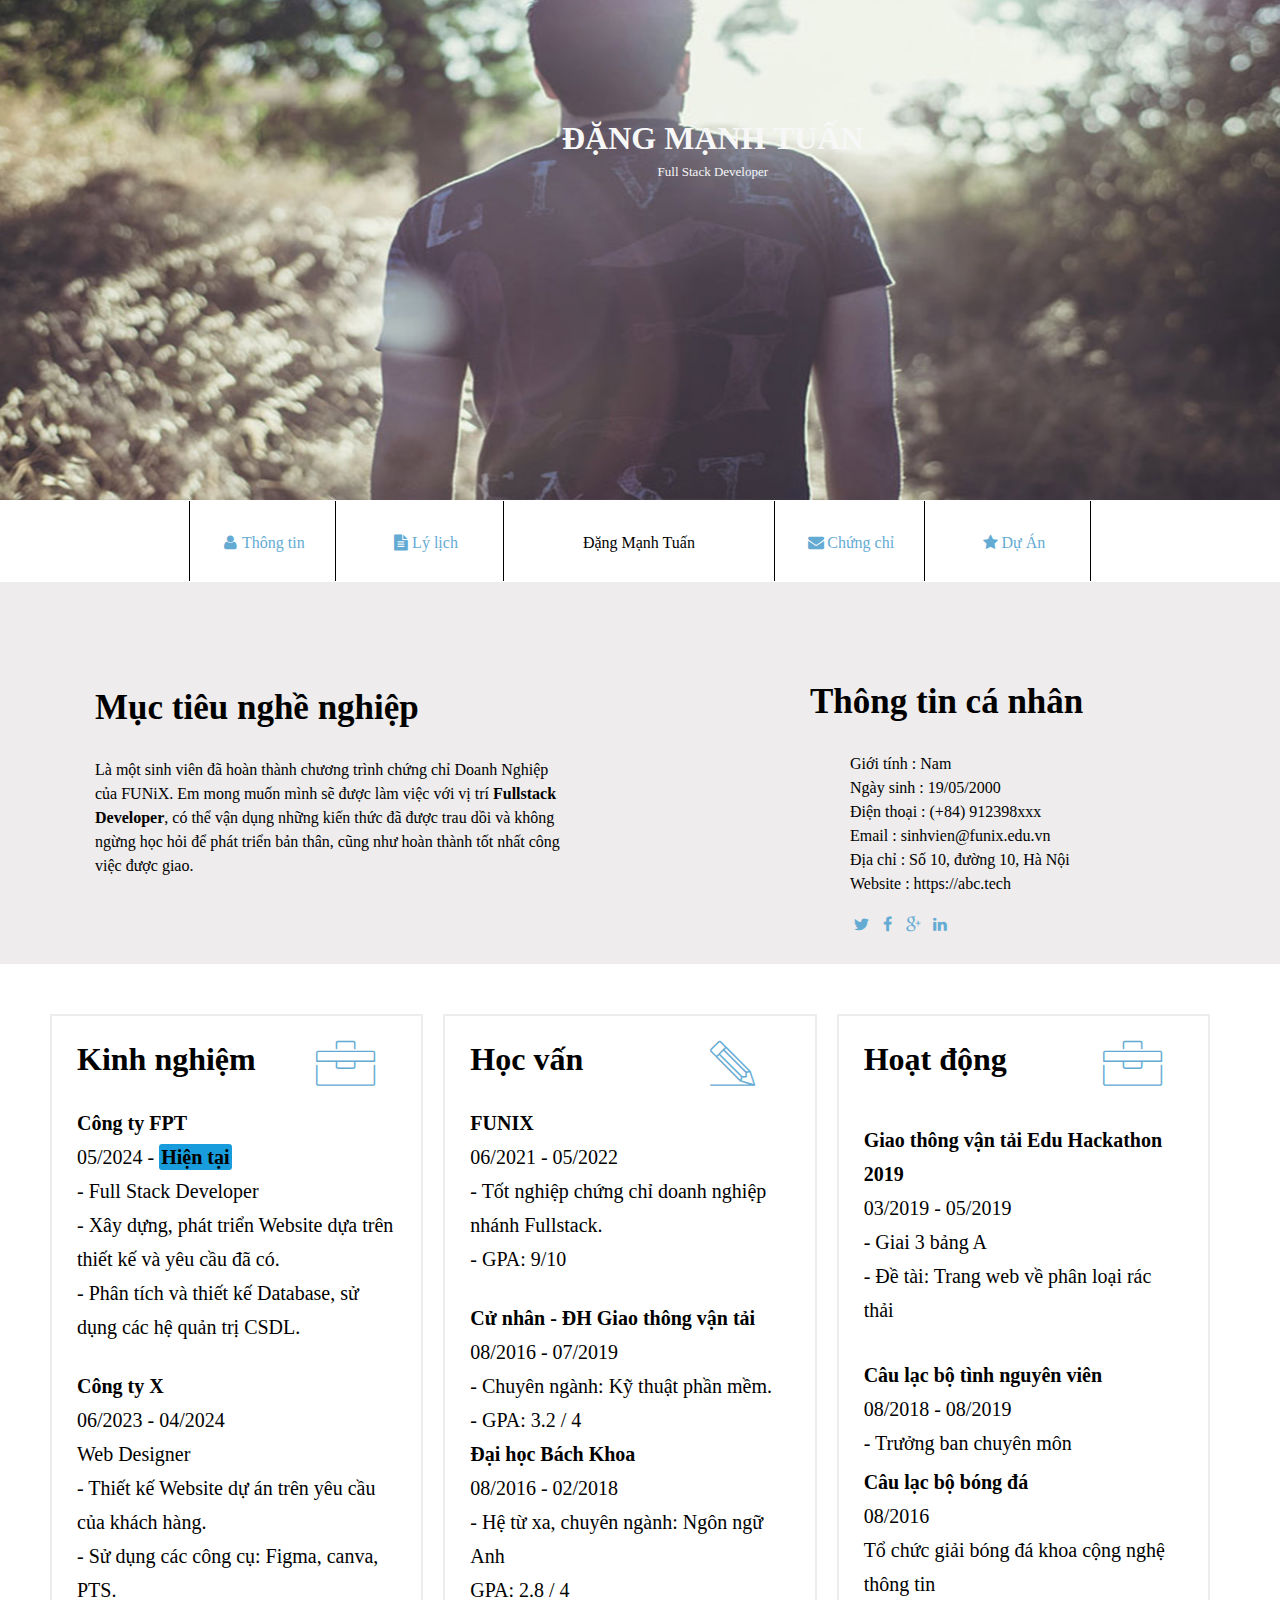
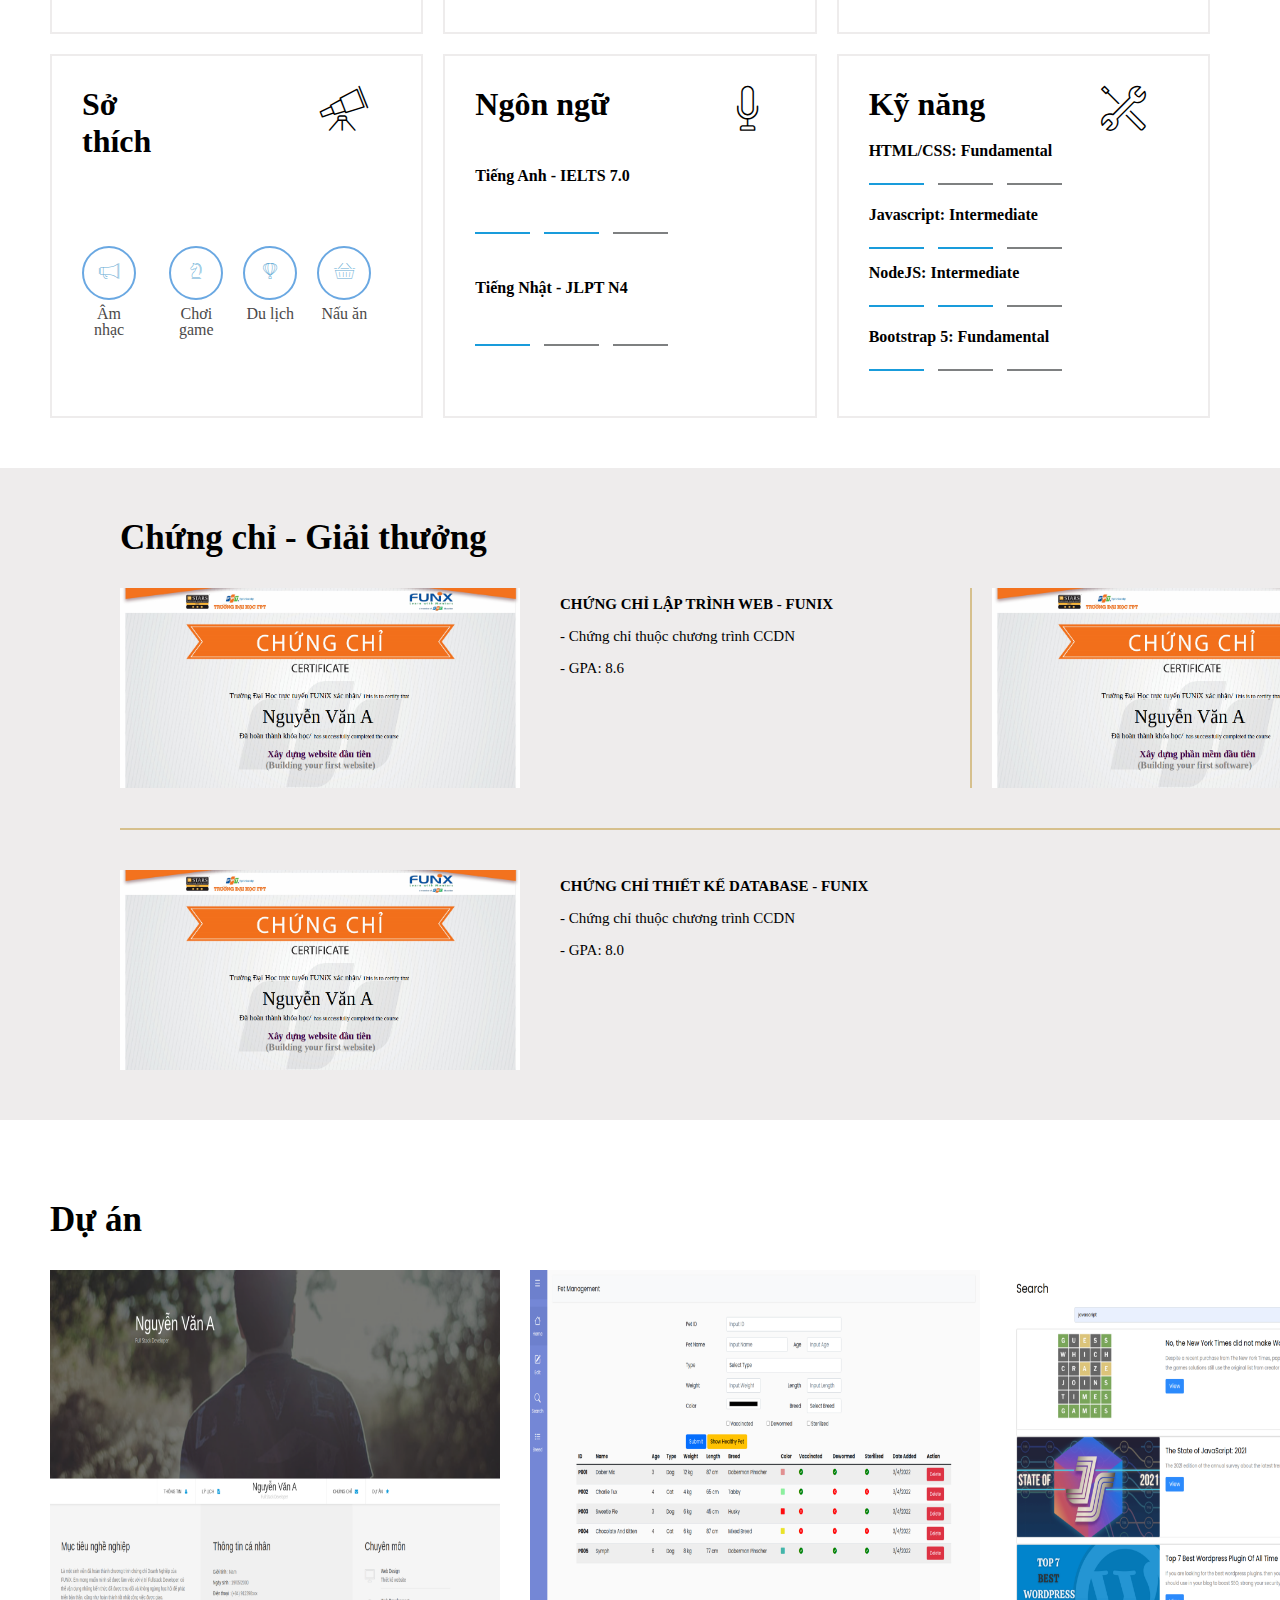
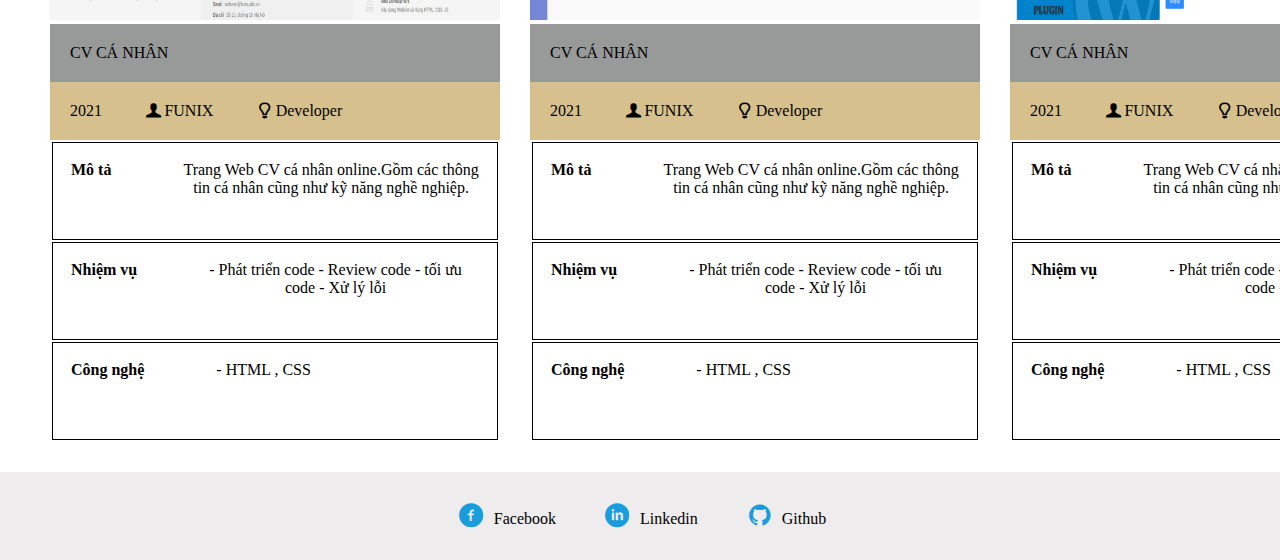
<file: index.html>
<!DOCTYPE html>
<html lang="en">
<head>
	<meta charset="UTF-8">
	<meta http-equiv="X-UA-Compatible" content="IE=edge">
	<meta name="viewport" content="width=device-width, initial-scale=1.0">
	<link rel="stylesheet" href="./css/style.css">
	<link rel="stylesheet" href="./css/font.css">
	<link rel="stylesheet" href="https://cdnjs.cloudflare.com/ajax/libs/font-awesome/5.15.4/css/all.min.css" integrity="sha512-ZQExjd2mVBUdWQXJ0axz7ZvBfoXIQIaC91T/kVXuTk6mAk+5os5qF8j20HPy5/OoIklw0wF5XKgDz8Ky0nVhiw==" crossorigin="anonymous" referrerpolicy="no-referrer" />
	<title>Assignment 02</title>
</head>
<body>
	<img 
	src="images/banner.jpg" 
	alt="anh"
	height="500"
	class="img"
	/>
	<div id="banner" style="padding: 50px">
		<h1>ĐẶNG MẠNH TUẤN</h1>
		<p>Full Stack Developer</p>
	</div>

	<section id="nav-bar">
		<nav class="container">
			<a href="infomation.html" id="con1" class="icon-user">Thông tin</a>
			<a href="#" id="con2" class="icon-doc-text-inv">Lý lịch</a>
			<span id="name">Đặng Mạnh Tuấn</span>
			<a href="#" id="con3" class="icon-mail-alt">Chứng chỉ</a>
			<a href="#" id="con4" class="icon-star-1">Dự Án</a>
		</nav>
	</section>

	<section id="about" class="bg-grey">
		<div class="container-bg">
			<div id="target">
				<h1 class="section-title">Mục tiêu nghề nghiệp</h1>
				<p>
					Là một sinh viên đã hoàn thành chương trình chứng chỉ Doanh
					Nghiệp của FUNiX. Em mong muốn mình sẽ được làm việc với vị
					trí <b>Fullstack Developer</b>, có thể vận dụng những kiến
					thức đã được trau dồi và không ngừng học hỏi để phát triển
					bản thân, cũng như hoàn thành tốt nhất công việc được giao.
				</p>
			</div>
			
			<div id="personal-info" style="margin-top: 20px">
				<h1 class="section-title">Thông tin cá nhân</h1>
				<ul class="mt-40 info">
					<li><span>Giới tính</span> : Nam</li>
					<li><span>Ngày sinh</span> : 19/05/2000</li>
					<li><span>Điện thoại</span> : (+84) 912398xxx</li>
					<li><span>Email</span> : sinhvien@funix.edu.vn</li>
					<li><span>Địa chỉ</span> : Số 10, đường 10, Hà Nội</li>
					<li><span>Website</span> : https://abc.tech</li>
					<div class="icon-web">
					<i class="icon-twitter"></i>
					<i class="icon-facebook"></i>
					<i class="icon-gplus"></i>
					<i class="icon-linkedin"></i>
				</div>
				</ul>
			</div>
		</div>
	</section>

	<section id="job-info">
		<div class="container">
			<div style="margin-top: 20px" class="experience">
			  <div>
				<h1>Kinh nghiệm</h1>
			</div>
			<i class="ic-toolbox"></i>
			 <div class="thongtin">
				<div class="thongtin-1">
				<strong>Công ty FPT</strong>
				<p>05/2024 - <strong id="hientai">Hiện tại</strong></p>
				<p>- Full Stack Developer</p>
				<p>- Xây dựng, phát triển Website dựa trên thiết kế và yêu cầu đã có.</p>
				<p>- Phân tích và thiết kế Database, sử dụng các hệ quản trị CSDL.</p>
			</div>
			<div class="thongtin-2">
				<strong>Công ty X</strong>
				<p>06/2023 - 04/2024</p>
				<p>Web Designer</p>
				<p>- Thiết kế Website dự án trên yêu cầu của khách hàng.</p>
				<p>- Sử dụng các công cụ: Figma, canva, PTS.</p>

			</div>
		</div>
			</div>
			<div style="margin-top: 20px" class="education">
				<div>
				<h1>Học vấn</h1>
			</div>
			<i class="ic-pencil"></i>
			<div class="thongtin">
				<div class="thongtin-3">
					<strong>FUNIX</strong>
					<p>06/2021 - 05/2022</p>
					<p>- Tốt nghiệp chứng chỉ doanh nghiệp nhánh Fullstack.</p>
					<p>- GPA: 9/10</p>
				</div>
				<div class="thongtin-4">
					<strong>Cử nhân - ĐH Giao thông vận tải</strong>
					<p>08/2016 - 07/2019</p>
					<p>- Chuyên ngành: Kỹ thuật phần mềm.</p>
					<p>- GPA: 3.2 / 4</p>

				</div>
				<div class="thongtin-5">
					<strong>Đại học Bách Khoa</strong>
					<p>08/2016 - 02/2018</p>
					<p>- Hệ từ xa, chuyên ngành: Ngôn ngữ Anh</p>
					<p>GPA: 2.8 / 4</p>

				</div>

			</div>
			</div>
			<div style="margin-top: 20px" class="active">
				<div>
				<h1>Hoạt động</h1>
			</div>
			<i class="ic-toolbox"></i>
			<div class="thongtin">
				<div class="thongtin-6">
					<strong>Giao thông vận tải Edu Hackathon 2019</strong>
					<p>03/2019 - 05/2019</p>
					<p>- Giai 3 bảng A</p>
					<p>- Đề tài: Trang web về phân loại rác thải</p>
				</div>
				<div class="thongtin-7">
					<strong>Câu lạc bộ tình nguyên viên</strong>
					<p>08/2018 - 08/2019</p>
					<p>- Trưởng ban chuyên môn</p>
				</div>
				<div class="thongtin-8">
					<strong>Câu lạc bộ bóng đá</strong>
					<p>08/2016</p>
					<p>Tổ chức giải bóng đá khoa cộng nghệ thông tin</p>
				</div>

			</div>
			</div>
			<div style="margin-top: 20px" class="interest">
				<div>
				<h1>Sở thích</h1>
			</div>
				<i class="ic-telescope"></i>
			
				
				<i class="ic-megaphone"><p>Âm nhạc</p></i>
				<i class="ic-strategy"><p>Chơi game</p></i>
				<i class="ic-hotairballoon"> <p>Du lịch</p></i>
                <i class="ic-basket"><p>Nấu ăn</p></i>
			
			</div>
	
			<div style="margin-top: 20px" class="langue">
				<div>
				<h1>Ngôn ngữ</h1>
				</div>
				<i class="ic-mic"></i>
				<strong id="tienganh">Tiếng Anh - IELTS 7.0</strong>
				<div id="span">
				<span id="s"></span>
				<span id="p"></span>
				<span id="a"></span>
			</div>
			<strong id="tiengnhat">Tiếng Nhật - JLPT N4</strong>
			<div id="span">
				<span id="s"></span>
				<span id="t"></span>
				<span id="a"></span>
			</div>
			</div>
			<div style="margin-top: 20px" class="skill
			">
				<div>
				<h1>Kỹ năng</h1>
			</div>
			<i class="ic-tools-2"></i>
			<strong id="tienganh">HTML/CSS: Fundamental</strong>
				<div id="span">
				<span id="s"></span>
				<span id="t"></span>
				<span id="a"></span>
			</div>
			<strong id="tiengnhat">Javascript: Intermediate</strong>
			<div id="span">
				<span id="s"></span>
				<span id="p"></span>
				<span id="a"></span>
			</div>
			<strong id="tienganh">NodeJS: Intermediate</strong>
				<div id="span">
				<span id="s"></span>
				<span id="p"></span>
				<span id="a"></span>
			</div>
			<strong id="tiengnhat">Bootstrap 5: Fundamental</strong>
			<div id="span">
				<span id="s"></span>
				<span id="t"></span>
				<span id="a"></span>
			</div>
			</div>
		</div>
	</section>
	<section id="certificate" class="bg-grey">
		<div class="container-gt">
			<h1 class="section-title">
				Chứng chỉ - Giải thưởng
			</h1>
			
			<div class="imgg">
			<div class="dbi">
			<img src="images/Cert_DBI.png" alt="cc" class="db" >
			<div class="di">
            <strong>CHỨNG CHỈ LẬP TRÌNH WEB - FUNIX</strong>
			<p>- Chứng chỉ thuộc chương trình CCDN</p>
			<p>- GPA: 8.6</p>
		</div>
		</div>
		<div class="prf">
			<img src="images/Cert_PRF.png" alt="cc" class="pr" >
			<div class="pf">
				<strong>CHỨNG CHỈ LẬP TRÌNH JAVASCRIPT - FUNIX</strong>
				<p>- Chứng chỉ thuộc chương trình CCDN</p>
			<p>- GPA: 8.6</p>
			</div>

		</div>
	</div>
		<div class="webbb">
			<img src="images/Cert_WEB.png" alt="cc" class="web">
			<div class="webb">
				<strong>CHỨNG CHỈ THIẾT KẾ DATABASE - FUNIX</strong>
				<p>- Chứng chỉ thuộc chương trình CCDN</p>
                <P>- GPA: 8.0</P>
			</div>
		</div>
		</div>
	</div>
	</section>

	<section id="project">
		<div class="container">
			<h1 class="section-title">
				Dự án
			</h1>
			<div class="container-project">
		<div class="project-1">
          <img src="images/project_1.png" alt="project1" width="450px" height="350px">
		  <div class="cv">
			<p>CV CÁ NHÂN</p>
		  </div>
		  <div class="cv-2">
			<p>2021</p>
			<p><i class="icon-user-1"></i>FUNIX</p>
			<p><i class="icon-lamp"></i>Developer</p>
		</div>
		<table>
			<tr>
				<td class="table-1">
					<strong>Mô tả</strong>
					<p>Trang Web CV cá nhân online.Gồm các thông <br>tin cá nhân cũng như kỹ năng nghề nghiệp. </p>	
				</td>
			</tr>
			<tr>
				<td class="table-1">
					<strong>Nhiệm vụ</strong>
					<p>- Phát triển code - Review code -  tối ưu <br>code - Xử lý lỗi </p>	
				</td>
				
			</tr>
			<tr>
				<td class="table-1">
					<strong>Công nghệ</strong>
					<p>- HTML , CSS </p>	
				</td>
				
			</tr>
		</table>
	</div>

		<div class="project-2">
           <img src="images/project_2.png" alt="project2" width="450px" height="350px">
		   <div class="cv">
			<p>CV CÁ NHÂN</p>
		  </div>
		  <div class="cv-2">
			<p>2021</p>
			<p><i class="icon-user-1"></i>FUNIX</p>
			<p><i class="icon-lamp"></i>Developer</p>
		</div>
		<table>
			<tr>
				<td class="table-1">
					<strong>Mô tả</strong>
					<p>Trang Web CV cá nhân online.Gồm các thông <br>tin cá nhân cũng như kỹ năng nghề nghiệp. </p>	
				</td>
			</tr>
			<tr>
				<td class="table-1">
					<strong>Nhiệm vụ</strong>
					<p>- Phát triển code - Review code -  tối ưu <br>code - Xử lý lỗi </p>	
				</td>
				
			</tr>
			<tr>
				<td class="table-1">
					<strong>Công nghệ</strong>
					<p>- HTML , CSS </p>	
				</td>
				
			</tr>
		</table>
	
		</div>
		<div class="project-3">
            <img src="images/project_3.png" alt="project3" width="450px" height="350px">
			<div class="cv">
				<p>CV CÁ NHÂN</p>
			  </div>
			  <div class="cv-2">
				<p>2021</p>
				<p><i class="icon-user-1"></i>FUNIX</p>
				<p><i class="icon-lamp"></i>Developer</p>
			</div>
			<table>
				<tr>
					<td class="table-1">
						<strong>Mô tả</strong>
						<p>Trang Web CV cá nhân online.Gồm các thông <br>tin cá nhân cũng như kỹ năng nghề nghiệp. </p>	
					</td>
				</tr>
				<tr>
					<td class="table-1">
						<strong>Nhiệm vụ</strong>
						<p>- Phát triển code - Review code -  tối ưu <br>code - Xử lý lỗi </p>	
					</td>
					
				</tr>
				<tr>
					<td class="table-1">
						<strong>Công nghệ</strong>
						<p>- HTML , CSS </p>	
					</td>
					
				</tr>
			</table>
		
		</div>
	</div>
		</div>
	</section>

	<section id="footer" class="bg-grey">
		<div class="containerrr">
			<ul>
				<li><i class="icon-facebook-circled"></i>Facebook</li>
				<li><i class="icon-linkedin-circled"></i>Linkedin</li>
				<li><i class="icon-github-circled"></i>Github</li>
			</ul>
		</div>
	</section>
</body>
</html>
</file>
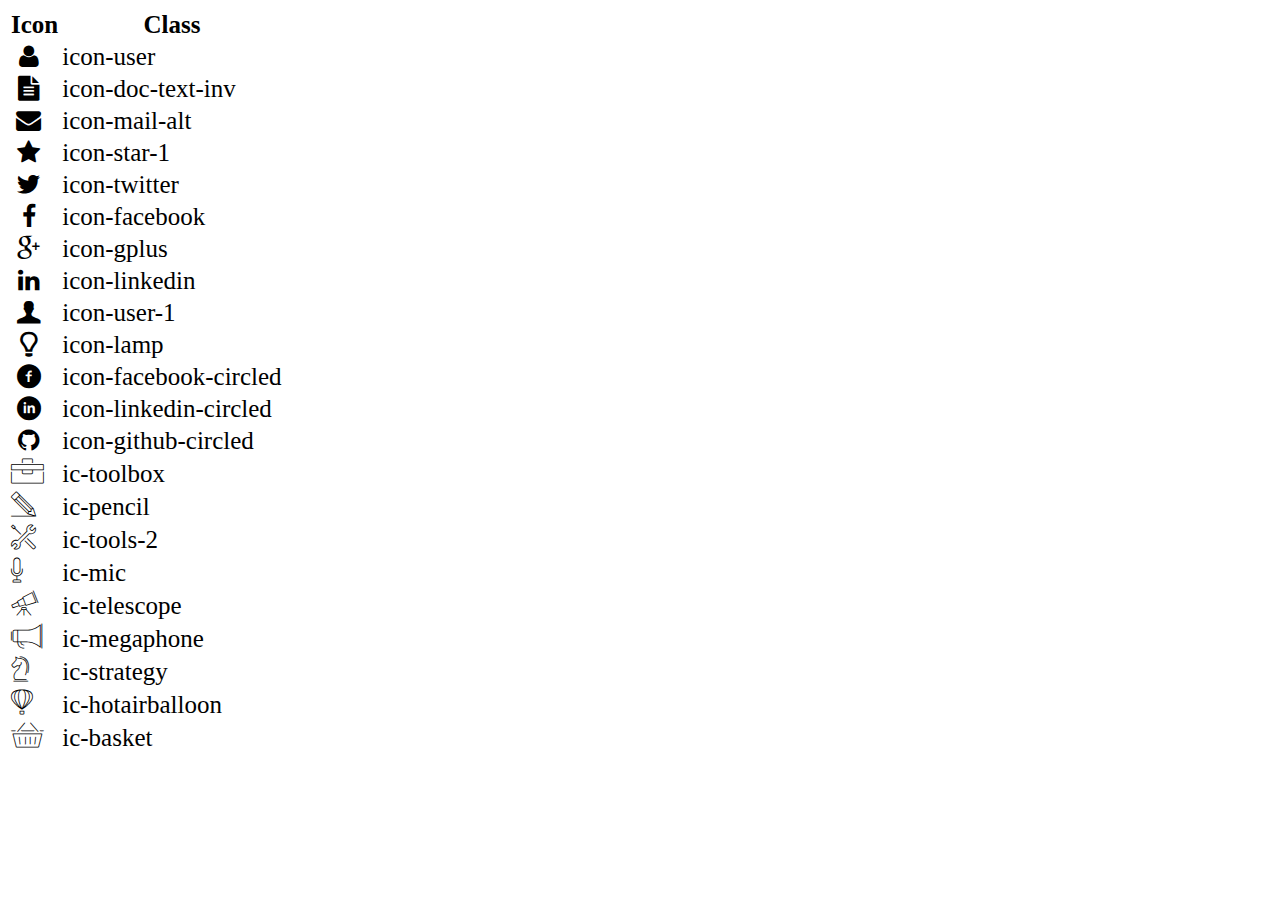
<file: icon-list.html>
<!DOCTYPE html>
<html lang="en">

<head>
    <meta charset="UTF-8">
    <meta http-equiv="X-UA-Compatible" content="IE=edge">
    <meta name="viewport" content="width=device-width, initial-scale=1.0">
    <link rel="stylesheet" href="css/font.css">
    <title>Icon List</title>
</head>

<body>
    <table style="font-size: 25px;">
        <thead>
            <tr>
                <th>Icon</th>
                <th>Class</th>
            </tr>
        </thead>
        <tbody>
            <tr>
                <td><i class="icon-user"></i></td>
                <td>icon-user</td>
            </tr>
            <tr>
                <td><i class="icon-doc-text-inv"></i></td>
                <td>icon-doc-text-inv</td>
            </tr>
            <tr>
                <td><i class="icon-mail-alt"></i></td>
                <td>icon-mail-alt</td>
            </tr>
            <tr>
                <td><i class="icon-star-1"></i></td>
                <td>icon-star-1</td>
            </tr>
            <tr>
                <td><i class="icon-twitter"></i></td>
                <td>icon-twitter</td>
            </tr>
            <tr>
                <td><i class="icon-facebook"></i></td>
                <td>icon-facebook</td>
            </tr>
            <tr>
                <td><i class="icon-gplus"></i></td>
                <td>icon-gplus</td>
            </tr>
            <tr>
                <td><i class="icon-linkedin"></i></td>
                <td>icon-linkedin</td>
            </tr>
            <tr>
                <td><i class="icon-user-1"></i></td>
                <td>icon-user-1</td>
            </tr>
            <tr>
                <td><i class="icon-lamp"></i></td>
                <td>icon-lamp</td>
            </tr>
            <tr>
                <td><i class="icon-facebook-circled"></i></td>
                <td>icon-facebook-circled</td>
            </tr>
            <tr>
                <td><i class="icon-linkedin-circled"></i></td>
                <td>icon-linkedin-circled</td>
            </tr>
            <tr>
                <td><i class="icon-github-circled"></i></td>
                <td>icon-github-circled</td>
            </tr>
            <tr>
                <td><i class="ic-toolbox"></i></td>
                <td>ic-toolbox</td>
            </tr>
            <tr>
                <td><i class="ic-pencil"></i></td>
                <td>ic-pencil</td>
            </tr>
            <tr>
                <td><i class="ic-tools-2"></i></td>
                <td>ic-tools-2</td>
            </tr>

            <tr>
                <td><i class="ic-mic"></i></td>
                <td>ic-mic</td>
            </tr>
            <tr>
                <td><i class="ic-telescope"></i></td>
                <td>ic-telescope</td>
            </tr>
            <tr>
                <td><i class="ic-megaphone"></i></td>
                <td>ic-megaphone</td>
            </tr>
            <tr>
                <td><i class="ic-strategy"></i></td>
                <td>ic-strategy</td>
            </tr>
            <tr>
                <td><i class="ic-hotairballoon"></i></td>
                <td>ic-hotairballoon</td>
            </tr>
            <tr>
                <td><i class="ic-basket"></i></td>
                <td>ic-basket</td>
            </tr>
        </tbody>
    </table>
</body>

</html>
</file>
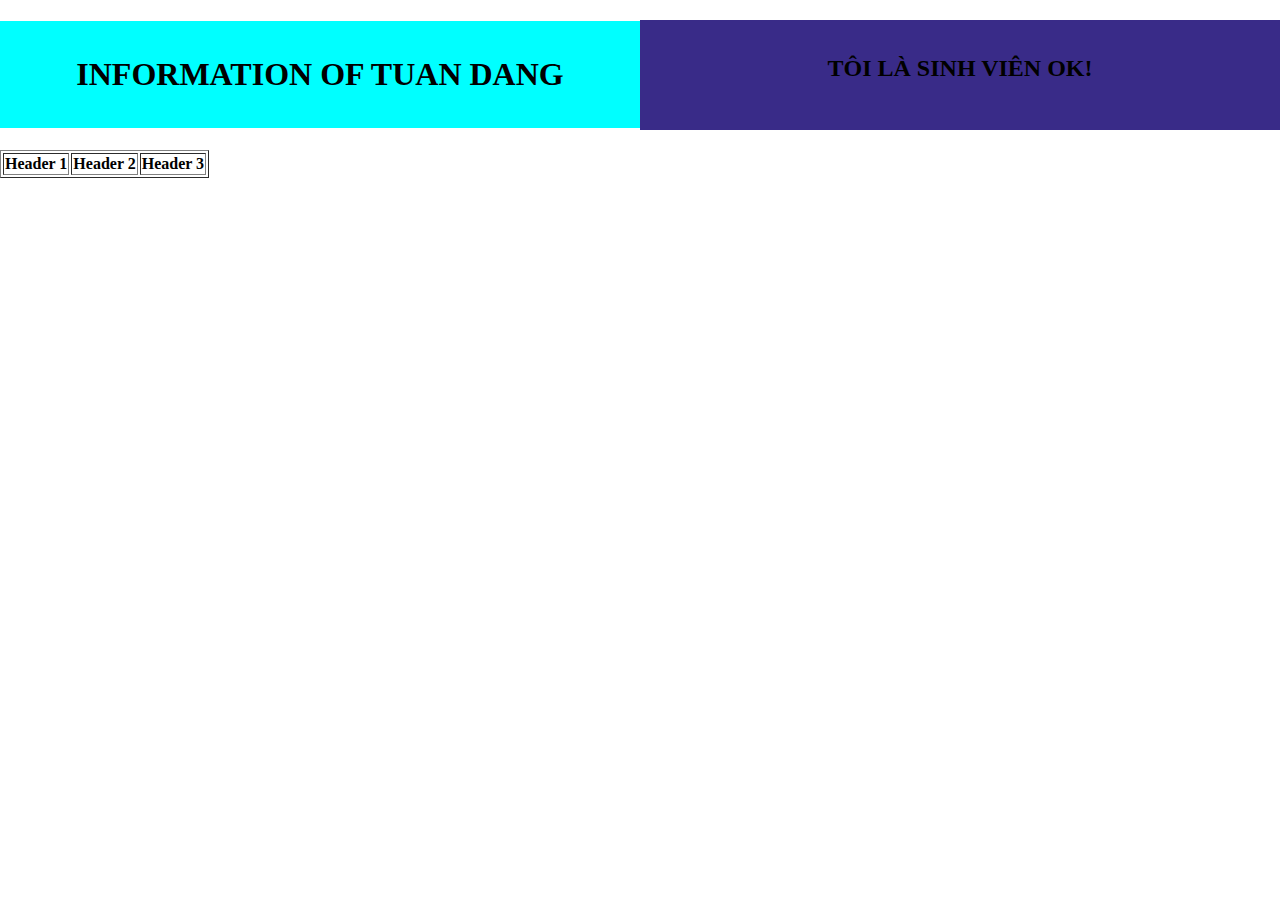
<file: infomation.html>
<!DOCTYPE html>
<html lang="en">
<head>
    <meta charset="UTF-8">
    <meta name="viewport" content="width=device-width, initial-scale=1.0">
    <link rel="stylesheet" href="infomation.css">
    <title>Document</title>
</head>
<body>
    <div class="container">
    <h1>INFORMATION OF TUAN DANG</h1>
    <h2>TÔI LÀ SINH VIÊN OK!</h2>
</div>
<table border="">
    <tr>
        <th>Header 1</th>
        <th>Header 2</th>
        <th>Header 3</th>
    </tr>
    
</table>
</body>
</html>
</file>
<file: css/style.css>
* {
    margin: 0px;
    
}

.bg-grey {
    background: #eeecec;
    
    
}

section > .container{
    width: 1180px;
    margin: auto;
    display: block;
    

    padding: 30px 50px;
    
}
section > .container-bg{
    width: 1170px;
    margin: auto;
    display: grid;
    grid-template-columns: 50% 50%;
    
    padding: 30px 50px;
    align-items: center;
    
    
}
.container-bg p{
    line-height: 1.5;
}
.container-bg li{
    line-height: 1.5;  
}
#target{
    margin-right: 70px;
    margin-bottom: 30px;
    margin-left: 40px;
}
#personal-info{
    margin-left: 170px;
}
.section-title{
    margin-bottom: 30px;
}
ul{
    list-style: none;
}

#nav-bar {
    text-align: center;
    
}
.img{
    width: 100%;
    position: relative;
    
}
#banner{
    position: absolute;
    left: 40%;
    top: 70px;
    color: #f7f7f7;
    text-align: center;  
}
#banner p{
    margin: 7px;
    font-size: 13px;
}
.container a{
    margin: 25px;
    text-decoration: none;
    
    /* border-right: 1px solid black;
    border-left: 1px solid black;
    
    padding-right: 10px;
    padding-top: 10px;
    padding-bottom: 10px; */
}
.container a:hover{
    color: rgb(184, 33, 33);
}
#con1{
    padding-top: 33px;
    padding-bottom: 30px;
    padding-left: 30px;
    padding-right: 30px;
    border-left: 1px solid black;
    border-right: 1px solid black;
    color:rgb(100, 171, 212);
}
#con2{
    border-right: 1px solid black;
    padding-top: 33px;
    padding-bottom: 30px;
    color:rgb(100, 171, 212);
    padding-right: 45px;
}
#con3{
    border-left: 1px solid black;
    border-right: 1px solid black;
    padding-top: 33px;
    padding-bottom: 30px;
    padding-left: 30px;
    padding-right: 30px;
    color:rgb(100, 171, 212);
}
#con4{
    border-right: 1px solid black;
    padding-right: 45px;
    padding-top: 33px;
    padding-bottom: 30px;
    color:rgb(100, 171, 212);
}
#name{
    padding: 50px;
}
.icon-web{
    color: rgb(100, 171, 212);
    margin-top: 20px;
}
#personal-info{
    text-decoration: none;
    display: grid;
    justify-items:flex-start;
   
}
#job-info .container{
    
    display: grid;
    grid-template-columns: 1fr 1fr 1fr;
   
}
.experience{
    display: grid;
    grid-template-columns: 75% 25%;
    background-color: white;
    border: 2px solid #eeecec;
    padding: 25px;
    margin-right: 20px;
}
.thongtin {
    display: grid;
    justify-content:left;
    grid-column-start: 1;
    grid-column-end: 3;
    margin-top: 20px;
    
}
.thongtin-1{
    line-height: 1.7;
    font-size: 20px;
    margin-bottom: 25px;
}
.thongtin-2{
    line-height: 1.7;
    font-size: 20px;
}
.ic-toolbox{
    font-size: 45px;
    color:rgb(100, 171, 212); ;
}
.education{
    display: grid;
    background-color: white;
    border: 2px solid #eeecec;
    grid-template-columns: 75% 25%;
    padding: 25px;
    margin-right: 20px;
}
.thongtin-3{
    line-height: 1.7;
    font-size: 20px;
    margin-bottom: 25px;
}
.thongtin-4{
    line-height: 1.7;
    font-size: 20px;
}
.thongtin-5{
    line-height: 1.7;
    font-size: 20px;
}
.ic-pencil{
    font-size: 45px;
    color:rgb(100, 171, 212); 
}
.active{
    display: grid;
    background-color: white;
    border: 2px solid #eeecec;
    grid-template-columns: 75% 25%;
    padding: 25px;
    margin-right: 20px;
}
.thongtin-6{
    line-height: 1.7;
    font-size: 20px;
    margin-bottom: 25px;
}
.thongtin-7{
    line-height: 1.7;
    font-size: 20px;
}
.thongtin-8{
    line-height: 1.7;
    font-size: 20px;
}
#hientai{
    background-color: #199cdb;
    border-radius: 3px ;
    padding: 2px;
}
.interest{
    height: 300px;
    display: grid;
    background-color: white;
    border: 2px solid #eeecec;
    grid-template-columns: 2fr 1fr 1fr 1fr;
    padding:30px;
    
    margin-right: 20px;
    
}
.interest i{
    margin-right: 20px;
    
}
.interest p {
    color: rgb(75, 73, 73);
    padding-top: 25px;
}
.ic-telescope{
    font-size: 45px;
    grid-column-start: 2;
    grid-column-end: 5;
    margin-left: 150px;
    /* color:rgb(100, 171, 212);  */
}
.ic-megaphone{
    color: rgb(100, 171, 212); ;
    width:50px;
    height: 35px;
    border: 2px solid rgb(106, 168, 226);
    border-radius: 50%;
    text-align:center;
    align-items: center;
    display: flex;  
    padding-top: 15px;
    
}
.ic-strategy{
    color: rgb(100, 171, 212); ;
    width: 50px;
    height: 35px;
    border: 2px solid rgb(106, 168, 226);
    border-radius: 50%;
    text-align:center;
    align-items: center;
    display: flex;  
    padding-top: 15px;
}
.ic-hotairballoon{
    color: rgb(100, 171, 212); ;
    width: 50px;
    height: 35px;
    border: 2px solid rgb(106, 168, 226);
    border-radius: 50%;
    text-align:center;
    align-items: center;
    display: flex;  
    padding-top: 15px;
}
.ic-basket{
    color: rgb(100, 171, 212); ;
    width: 50px;
    height: 35px;
    border: 2px solid rgb(106, 168, 226);
    border-radius: 50%;
    text-align:center;
    align-items: center;
    display: flex;  
    padding-top: 15px;
}
.langue{
    height: 300px;
    display: grid;
    background-color: white;
    border: 2px solid #eeecec;
    grid-template-columns: 75% 25%;
    padding: 30px;
    margin-right: 20px;
}
.ic-mic{
    font-size: 45px;
    grid-column-start: 2;
    grid-column-end: 4;
    margin-left: 30px;
}
#s{
    background: #199cdb;
    display: inline-block;
    height: 2px;
    margin-right: 10px;
    width: 55px;
}
#p{
    background:#199cdb ;
    display: inline-block;
    height: 2px;
    margin-right: 10px;
    width: 55px;
}
#t{
    background: #7e8081;
    display: inline-block;
    height: 2px;
    margin-right: 10px;
    width: 55px;
}
#a{
    background: #7e8081;
    display: inline-block;
    height: 2px;
    
    width: 55px;
}
#tienganh{
    grid-column-start: 1;
    grid-column-end: 4;
}
#tiengnhat{
    grid-column-start: 1;
    grid-column-end: 4;
    margin-top: 5px;
}
.skill{
    height: 300px;
    display: grid;
    background-color: white;
    border: 2px solid #eeecec;
    grid-template-columns: 75% 25%;
    padding: 30px;
    margin-right: 20px;
}
.ic-tools-2{
    font-size: 45px;
}
.imgg{
    display: grid;
    grid-template-columns: 50% 50%;
    border-bottom: 2px solid #d6c08d;
    padding-bottom: 40px;
}
.dbi img{
    width: 400px;
    height: 200px;
    
}
.dbi{
    display: flex;
    

}
.di{
    margin-left: 40px;
    line-height:32px;
    font-size: 15px;
}
.prf{
    display: flex;
    border-left: 2px solid #d6c08d;
}
.prf img{
    width: 400px;
    height: 200px;
    padding-left: 20px;
}
.pf{
    margin-left: 40px;
    line-height:32px;
    font-size: 15px;
}
/* .web{
    border-top: 3px solid #d6c08d;
    width: 500px;
    height: auto;
} */

.container-gt{
    width: 1700px;
    margin-left: 120px;
    margin-top: 20px;
}
.webbb{
    display: flex;
    margin-top: 40px;
    
}
.webbb img{
    width: 400px;
    height: 200px; 
    margin-bottom: 50px;
}
.webb{
    margin-left: 40px;
    line-height:32px;
    font-size: 15px;
}
.section-title{
    padding-top: 50px;
    font-size: 35px;
}
.containerrr{
    text-align: center;
    padding: 30px;
    
}
.containerrr li{
    display: inline-block;
    margin-right: 40px;
    text-align: center;
}
.icon-facebook-circled{
    margin-right: 5px;
    font-size: 25px;
    color: #199cdb;
}
.icon-linkedin-circled{
    margin-right: 5px;
    font-size: 25px;
    color: #199cdb;
}
.icon-github-circled{
    margin-right: 5px;
    font-size: 25px;
    color: #199cdb;
}
.container-project{
    display: grid;
    grid-template-columns: 1fr 1fr 1fr;
    
}
.project-1{
    margin-right: 30px;
}
.project-2{
    margin-right: 30px;
}
.cv{
    background-color: #989999;
    padding: 20px;
}
.cv-2{
    display: flex;
    background-color: #d6c08d;
    padding: 20px;
}
.cv-2 p{
    margin-right: 40px;
}

th, td {
    border: 1px solid black;
    padding: 8px;
    text-align: center;
}
.table-1{
    display: flex;
    height: 80px;
   
}
.table-1 strong{
    margin: 10px;
    margin-right: 62px;
}
.table-1 p{
    margin: 10px;
}
</file>
<file: css/font.css>
@font-face {
	font-family: 'open_sanslight';
	src: url('../fonts/OpenSans-Light-webfont.eot');
	src: url('../fonts/OpenSans-Light-webfont.eot#iefix') format('embedded-opentype'),
		url('../fonts/OpenSans-Light-webfont.woff') format('woff'),
		url('../fonts/OpenSans-Light-webfont.ttf') format('truetype'),
		url('../fonts/OpenSans-Light-webfont.svg#open_sanslight') format('svg');
	font-weight: normal;
	font-style: normal;

}

@font-face {
	font-family: 'open_sansitalic';
	src: url('../fonts/OpenSans-Italic-webfont.eot');
	src: url('../fonts/OpenSans-Italic-webfont.eot#iefix') format('embedded-opentype'),
		url('../fonts/OpenSans-Italic-webfont.woff') format('woff'),
		url('../fonts/OpenSans-Italic-webfont.ttf') format('truetype'),
		url('../fonts/OpenSans-Italic-webfont.svg#open_sansitalic') format('svg');
	font-weight: normal;
	font-style: normal;

}

@font-face {
	font-family: 'open_sanssemibold';
	src: url('../fonts/OpenSans-Semibold-webfont.eot');
	src: url('../fonts/OpenSans-Semibold-webfont.eot#iefix') format('embedded-opentype'),
		url('../fonts/OpenSans-Semibold-webfont.woff') format('woff'),
		url('../fonts/OpenSans-Semibold-webfont.ttf') format('truetype'),
		url('../fonts/OpenSans-Semibold-webfont.svg#open_sanssemibold') format('svg');
	font-weight: normal;
	font-style: normal;

}


@font-face {
	font-family: 'open_sanslight_italic';
	src: url('../fonts/OpenSans-LightItalic-webfont.eot');
	src: url('../fonts/OpenSans-LightItalic-webfont.eot#iefix') format('embedded-opentype'),
		url('../fonts/OpenSans-LightItalic-webfont.woff') format('woff'),
		url('../fonts/OpenSans-LightItalic-webfont.ttf') format('truetype'),
		url('../fonts/OpenSans-LightItalic-webfont.svg#open_sanslight_italic') format('svg');
	font-weight: normal;
	font-style: normal;

}

@font-face {
	font-family: 'open_sansregular';
	src: url('../fonts/OpenSans-Regular-webfont.eot');
	src: url('../fonts/OpenSans-Regular-webfont.eot#iefix') format('embedded-opentype'),
		url('../fonts/OpenSans-Regular-webfont.woff') format('woff'),
		url('../fonts/OpenSans-Regular-webfont.ttf') format('truetype'),
		url('../fonts/OpenSans-Regular-webfont.svg#open_sansregular') format('svg');
	font-weight: normal;
	font-style: normal;

}


@font-face {
	font-family: 'fontello';
	src: url('../fonts/fontello.eot');
	src: url('../fonts/fontello.eot#iefix') format('embedded-opentype'),
		url('../fonts/fontello.woff') format('woff'),
		url('../fonts/fontello.ttf') format('truetype'),
		url('../fonts/fontello.svg#fontello') format('svg');
	font-weight: normal;
	font-style: normal;
}

[class^="icon-"]:before,
[class*=" icon-"]:before {
	font-family: "fontello";
	font-style: normal;
	font-weight: normal;
	speak: none;

	display: inline-block;
	text-decoration: inherit;
	width: 1em;
	margin-right: .2em;
	text-align: center;
	/* opacity: .8; */

	/* For safety - reset parent styles, that can break glyph codes*/
	font-variant: normal;
	text-transform: none;

	/* fix buttons height, for twitter bootstrap */
	line-height: 1em;

	/* Animation center compensation - margins should be symmetric */
	/* remove if not needed */
	margin-left: .2em;

	/* you can be more comfortable with increased icons size */
	/* font-size: 120%; */

	/* Font smoothing. That was taken from TWBS */
	-webkit-font-smoothing: antialiased;
	-moz-osx-font-smoothing: grayscale;

	/* Uncomment for 3D effect */
	/* text-shadow: 1px 1px 1px rgba(127, 127, 127, 0.3); */
}

.icon-emo-happy:before {
	content: '\e800';
}

/* '' */
.icon-emo-wink:before {
	content: '\e801';
}

/* '' */
.icon-emo-wink2:before {
	content: '\e802';
}

/* '' */
.icon-emo-unhappy:before {
	content: '\e803';
}

/* '' */
.icon-emo-sleep:before {
	content: '\e804';
}

/* '' */
.icon-emo-thumbsup:before {
	content: '\e805';
}

/* '' */
.icon-emo-devil:before {
	content: '\e806';
}

/* '' */
.icon-emo-surprised:before {
	content: '\e807';
}

/* '' */
.icon-emo-tongue:before {
	content: '\e808';
}

/* '' */
.icon-emo-coffee:before {
	content: '\e809';
}

/* '' */
.icon-emo-sunglasses:before {
	content: '\e80a';
}

/* '' */
.icon-emo-displeased:before {
	content: '\e80b';
}

/* '' */
.icon-emo-beer:before {
	content: '\e80c';
}

/* '' */
.icon-emo-grin:before {
	content: '\e80d';
}

/* '' */
.icon-emo-angry:before {
	content: '\e80e';
}

/* '' */
.icon-emo-saint:before {
	content: '\e80f';
}

/* '' */
.icon-emo-cry:before {
	content: '\e810';
}

/* '' */
.icon-emo-shoot:before {
	content: '\e811';
}

/* '' */
.icon-emo-squint:before {
	content: '\e812';
}

/* '' */
.icon-emo-laugh:before {
	content: '\e813';
}

/* '' */
.icon-spin1:before {
	content: '\e814';
}

/* '' */
.icon-spin2:before {
	content: '\e815';
}

/* '' */
.icon-spin3:before {
	content: '\e816';
}

/* '' */
.icon-spin4:before {
	content: '\e817';
}

/* '' */
.icon-spin5:before {
	content: '\e818';
}

/* '' */
.icon-spin6:before {
	content: '\e819';
}

/* '' */
.icon-firefox:before {
	content: '\e81a';
}

/* '' */
.icon-chrome:before {
	content: '\e81b';
}

/* '' */
.icon-opera:before {
	content: '\e81c';
}

/* '' */
.icon-ie:before {
	content: '\e81d';
}

/* '' */
.icon-crown:before {
	content: '\e81e';
}

/* '' */
.icon-crown-plus:before {
	content: '\e81f';
}

/* '' */
.icon-crown-minus:before {
	content: '\e820';
}

/* '' */
.icon-marquee:before {
	content: '\e821';
}

/* '' */
.icon-glass:before {
	content: '\e822';
}

/* '' */
.icon-music:before {
	content: '\e823';
}

/* '' */
.icon-search:before {
	content: '\e824';
}

/* '' */
.icon-mail:before {
	content: '\e825';
}

/* '' */
.icon-mail-alt:before {
	content: '\e826';
}

/* '' */
.icon-mail-squared:before {
	content: '\e827';
}

/* '' */
.icon-heart:before {
	content: '\e828';
}

/* '' */
.icon-heart-empty:before {
	content: '\e829';
}

/* '' */
.icon-star-1:before {
	content: '\e82a';
}

/* '' */
.icon-star-empty-1:before {
	content: '\e82b';
}

/* '' */
.icon-star-half:before {
	content: '\e82c';
}

/* '' */
.icon-star-half-alt:before {
	content: '\e82d';
}

/* '' */
.icon-user:before {
	content: '\e82e';
}

/* '' */
.icon-user-plus:before {
	content: '\e82f';
}

/* '' */
.icon-user-times:before {
	content: '\e830';
}

/* '' */
.icon-users:before {
	content: '\e831';
}

/* '' */
.icon-male:before {
	content: '\e832';
}

/* '' */
.icon-female:before {
	content: '\e833';
}

/* '' */
.icon-child:before {
	content: '\e834';
}

/* '' */
.icon-user-secret:before {
	content: '\e835';
}

/* '' */
.icon-video:before {
	content: '\e836';
}

/* '' */
.icon-videocam:before {
	content: '\e837';
}

/* '' */
.icon-picture:before {
	content: '\e838';
}

/* '' */
.icon-camera:before {
	content: '\e839';
}

/* '' */
.icon-camera-alt:before {
	content: '\e83a';
}

/* '' */
.icon-th-large:before {
	content: '\e83b';
}

/* '' */
.icon-th:before {
	content: '\e83c';
}

/* '' */
.icon-th-list:before {
	content: '\e83d';
}

/* '' */
.icon-ok:before {
	content: '\e83e';
}

/* '' */
.icon-ok-circled:before {
	content: '\e83f';
}

/* '' */
.icon-ok-circled2:before {
	content: '\e840';
}

/* '' */
.icon-ok-squared:before {
	content: '\e841';
}

/* '' */
.icon-cancel:before {
	content: '\e842';
}

/* '' */
.icon-cancel-circled:before {
	content: '\e843';
}

/* '' */
.icon-cancel-circled2:before {
	content: '\e844';
}

/* '' */
.icon-plus:before {
	content: '\e845';
}

/* '' */
.icon-plus-circled:before {
	content: '\e846';
}

/* '' */
.icon-plus-squared:before {
	content: '\e847';
}

/* '' */
.icon-plus-squared-alt:before {
	content: '\e848';
}

/* '' */
.icon-minus:before {
	content: '\e849';
}

/* '' */
.icon-minus-circled:before {
	content: '\e84a';
}

/* '' */
.icon-minus-squared:before {
	content: '\e84b';
}

/* '' */
.icon-minus-squared-alt:before {
	content: '\e84c';
}

/* '' */
.icon-help:before {
	content: '\e84d';
}

/* '' */
.icon-help-circled:before {
	content: '\e84e';
}

/* '' */
.icon-info-circled:before {
	content: '\e84f';
}

/* '' */
.icon-info:before {
	content: '\e850';
}

/* '' */
.icon-home:before {
	content: '\e851';
}

/* '' */
.icon-link:before {
	content: '\e852';
}

/* '' */
.icon-unlink:before {
	content: '\e853';
}

/* '' */
.icon-link-ext:before {
	content: '\e854';
}

/* '' */
.icon-link-ext-alt:before {
	content: '\e855';
}

/* '' */
.icon-attach:before {
	content: '\e856';
}

/* '' */
.icon-lock:before {
	content: '\e857';
}

/* '' */
.icon-lock-open:before {
	content: '\e858';
}

/* '' */
.icon-lock-open-alt:before {
	content: '\e859';
}

/* '' */
.icon-pin:before {
	content: '\e85a';
}

/* '' */
.icon-eye:before {
	content: '\e85b';
}

/* '' */
.icon-eye-off:before {
	content: '\e85c';
}

/* '' */
.icon-tag-1:before {
	content: '\e85d';
}

/* '' */
.icon-tags:before {
	content: '\e85e';
}

/* '' */
.icon-bookmark:before {
	content: '\e85f';
}

/* '' */
.icon-bookmark-empty:before {
	content: '\e860';
}

/* '' */
.icon-flag:before {
	content: '\e861';
}

/* '' */
.icon-flag-empty:before {
	content: '\e862';
}

/* '' */
.icon-flag-checkered:before {
	content: '\e863';
}

/* '' */
.icon-thumbs-up:before {
	content: '\e864';
}

/* '' */
.icon-thumbs-down:before {
	content: '\e865';
}

/* '' */
.icon-thumbs-up-alt:before {
	content: '\e866';
}

/* '' */
.icon-thumbs-down-alt:before {
	content: '\e867';
}

/* '' */
.icon-download:before {
	content: '\e868';
}

/* '' */
.icon-upload:before {
	content: '\e869';
}

/* '' */
.icon-download-cloud:before {
	content: '\e86a';
}

/* '' */
.icon-upload-cloud:before {
	content: '\e86b';
}

/* '' */
.icon-reply:before {
	content: '\e86c';
}

/* '' */
.icon-reply-all:before {
	content: '\e86d';
}

/* '' */
.icon-forward:before {
	content: '\e86e';
}

/* '' */
.icon-quote-left:before {
	content: '\e86f';
}

/* '' */
.icon-quote-right:before {
	content: '\e870';
}

/* '' */
.icon-code:before {
	content: '\e871';
}

/* '' */
.icon-export:before {
	content: '\e872';
}

/* '' */
.icon-export-alt:before {
	content: '\e873';
}

/* '' */
.icon-share:before {
	content: '\e874';
}

/* '' */
.icon-share-squared:before {
	content: '\e875';
}

/* '' */
.icon-pencil:before {
	content: '\e876';
}

/* '' */
.icon-pencil-squared:before {
	content: '\e877';
}

/* '' */
.icon-edit:before {
	content: '\e878';
}

/* '' */
.icon-print:before {
	content: '\e879';
}

/* '' */
.icon-retweet:before {
	content: '\e87a';
}

/* '' */
.icon-keyboard:before {
	content: '\e87b';
}

/* '' */
.icon-gamepad:before {
	content: '\e87c';
}

/* '' */
.icon-comment:before {
	content: '\e87d';
}

/* '' */
.icon-chat:before {
	content: '\e87e';
}

/* '' */
.icon-comment-empty:before {
	content: '\e87f';
}

/* '' */
.icon-chat-empty:before {
	content: '\e880';
}

/* '' */
.icon-bell:before {
	content: '\e881';
}

/* '' */
.icon-bell-alt:before {
	content: '\e882';
}

/* '' */
.icon-bell-off:before {
	content: '\e883';
}

/* '' */
.icon-bell-off-empty:before {
	content: '\e884';
}

/* '' */
.icon-attention-alt:before {
	content: '\e885';
}

/* '' */
.icon-attention:before {
	content: '\e886';
}

/* '' */
.icon-attention-circled:before {
	content: '\e887';
}

/* '' */
.icon-location:before {
	content: '\e888';
}

/* '' */
.icon-direction:before {
	content: '\e889';
}

/* '' */
.icon-compass:before {
	content: '\e88a';
}

/* '' */
.icon-trash:before {
	content: '\e88b';
}

/* '' */
.icon-trash-empty:before {
	content: '\e88c';
}

/* '' */
.icon-doc:before {
	content: '\e88d';
}

/* '' */
.icon-docs:before {
	content: '\e88e';
}

/* '' */
.icon-doc-text:before {
	content: '\e88f';
}

/* '' */
.icon-doc-inv:before {
	content: '\e890';
}

/* '' */
.icon-doc-text-inv:before {
	content: '\e891';
}

/* '' */
.icon-file-pdf:before {
	content: '\e892';
}

/* '' */
.icon-file-word:before {
	content: '\e893';
}

/* '' */
.icon-file-excel:before {
	content: '\e894';
}

/* '' */
.icon-file-powerpoint:before {
	content: '\e895';
}

/* '' */
.icon-file-image:before {
	content: '\e896';
}

/* '' */
.icon-file-archive:before {
	content: '\e897';
}

/* '' */
.icon-file-audio:before {
	content: '\e898';
}

/* '' */
.icon-file-video:before {
	content: '\e899';
}

/* '' */
.icon-file-code:before {
	content: '\e89a';
}

/* '' */
.icon-folder:before {
	content: '\e89b';
}

/* '' */
.icon-folder-open:before {
	content: '\e89c';
}

/* '' */
.icon-folder-empty:before {
	content: '\e89d';
}

/* '' */
.icon-folder-open-empty:before {
	content: '\e89e';
}

/* '' */
.icon-box:before {
	content: '\e89f';
}

/* '' */
.icon-rss:before {
	content: '\e8a0';
}

/* '' */
.icon-rss-squared:before {
	content: '\e8a1';
}

/* '' */
.icon-phone:before {
	content: '\e8a2';
}

/* '' */
.icon-phone-squared:before {
	content: '\e8a3';
}

/* '' */
.icon-fax:before {
	content: '\e8a4';
}

/* '' */
.icon-menu:before {
	content: '\e8a5';
}

/* '' */
.icon-cog:before {
	content: '\e8a6';
}

/* '' */
.icon-cog-alt:before {
	content: '\e8a7';
}

/* '' */
.icon-wrench:before {
	content: '\e8a8';
}

/* '' */
.icon-sliders:before {
	content: '\e8a9';
}

/* '' */
.icon-basket:before {
	content: '\e8aa';
}

/* '' */
.icon-cart-plus:before {
	content: '\e8ab';
}

/* '' */
.icon-cart-arrow-down:before {
	content: '\e8ac';
}

/* '' */
.icon-calendar:before {
	content: '\e8ad';
}

/* '' */
.icon-calendar-empty:before {
	content: '\e8ae';
}

/* '' */
.icon-login:before {
	content: '\e8af';
}

/* '' */
.icon-logout:before {
	content: '\e8b0';
}

/* '' */
.icon-mic:before {
	content: '\e8b1';
}

/* '' */
.icon-mute:before {
	content: '\e8b2';
}

/* '' */
.icon-volume-off:before {
	content: '\e8b3';
}

/* '' */
.icon-volume-down:before {
	content: '\e8b4';
}

/* '' */
.icon-volume-up:before {
	content: '\e8b5';
}

/* '' */
.icon-headphones:before {
	content: '\e8b6';
}

/* '' */
.icon-clock:before {
	content: '\e8b7';
}

/* '' */
.icon-lightbulb:before {
	content: '\e8b8';
}

/* '' */
.icon-block:before {
	content: '\e8b9';
}

/* '' */
.icon-resize-full:before {
	content: '\e8ba';
}

/* '' */
.icon-resize-full-alt:before {
	content: '\e8bb';
}

/* '' */
.icon-resize-small:before {
	content: '\e8bc';
}

/* '' */
.icon-resize-vertical:before {
	content: '\e8bd';
}

/* '' */
.icon-resize-horizontal:before {
	content: '\e8be';
}

/* '' */
.icon-move:before {
	content: '\e8bf';
}

/* '' */
.icon-zoom-in:before {
	content: '\e8c0';
}

/* '' */
.icon-zoom-out:before {
	content: '\e8c1';
}

/* '' */
.icon-down-circled2:before {
	content: '\e8c2';
}

/* '' */
.icon-up-circled2:before {
	content: '\e8c3';
}

/* '' */
.icon-left-circled2:before {
	content: '\e8c4';
}

/* '' */
.icon-right-circled2:before {
	content: '\e8c5';
}

/* '' */
.icon-down-dir:before {
	content: '\e8c6';
}

/* '' */
.icon-up-dir:before {
	content: '\e8c7';
}

/* '' */
.icon-left-dir:before {
	content: '\e8c8';
}

/* '' */
.icon-right-dir:before {
	content: '\e8c9';
}

/* '' */
.icon-down-open:before {
	content: '\e8ca';
}

/* '' */
.icon-left-open:before {
	content: '\e8cb';
}

/* '' */
.icon-right-open:before {
	content: '\e8cc';
}

/* '' */
.icon-up-open:before {
	content: '\e8cd';
}

/* '' */
.icon-angle-left:before {
	content: '\e8ce';
}

/* '' */
.icon-angle-right:before {
	content: '\e8cf';
}

/* '' */
.icon-angle-up:before {
	content: '\e8d0';
}

/* '' */
.icon-angle-down:before {
	content: '\e8d1';
}

/* '' */
.icon-angle-circled-left:before {
	content: '\e8d2';
}

/* '' */
.icon-angle-circled-right:before {
	content: '\e8d3';
}

/* '' */
.icon-angle-circled-up:before {
	content: '\e8d4';
}

/* '' */
.icon-angle-circled-down:before {
	content: '\e8d5';
}

/* '' */
.icon-angle-double-left:before {
	content: '\e8d6';
}

/* '' */
.icon-angle-double-right:before {
	content: '\e8d7';
}

/* '' */
.icon-angle-double-up:before {
	content: '\e8d8';
}

/* '' */
.icon-angle-double-down:before {
	content: '\e8d9';
}

/* '' */
.icon-down:before {
	content: '\e8da';
}

/* '' */
.icon-left:before {
	content: '\e8db';
}

/* '' */
.icon-right:before {
	content: '\e8dc';
}

/* '' */
.icon-up:before {
	content: '\e8dd';
}

/* '' */
.icon-down-big:before {
	content: '\e8de';
}

/* '' */
.icon-left-big:before {
	content: '\e8df';
}

/* '' */
.icon-right-big:before {
	content: '\e8e0';
}

/* '' */
.icon-up-big:before {
	content: '\e8e1';
}

/* '' */
.icon-right-hand:before {
	content: '\e8e2';
}

/* '' */
.icon-left-hand:before {
	content: '\e8e3';
}

/* '' */
.icon-up-hand:before {
	content: '\e8e4';
}

/* '' */
.icon-down-hand:before {
	content: '\e8e5';
}

/* '' */
.icon-left-circled:before {
	content: '\e8e6';
}

/* '' */
.icon-right-circled:before {
	content: '\e8e7';
}

/* '' */
.icon-up-circled:before {
	content: '\e8e8';
}

/* '' */
.icon-down-circled:before {
	content: '\e8e9';
}

/* '' */
.icon-cw:before {
	content: '\e8ea';
}

/* '' */
.icon-ccw:before {
	content: '\e8eb';
}

/* '' */
.icon-arrows-cw:before {
	content: '\e8ec';
}

/* '' */
.icon-level-up:before {
	content: '\e8ed';
}

/* '' */
.icon-level-down:before {
	content: '\e8ee';
}

/* '' */
.icon-shuffle:before {
	content: '\e8ef';
}

/* '' */
.icon-exchange:before {
	content: '\e8f0';
}

/* '' */
.icon-history:before {
	content: '\e8f1';
}

/* '' */
.icon-expand:before {
	content: '\e8f2';
}

/* '' */
.icon-collapse:before {
	content: '\e8f3';
}

/* '' */
.icon-expand-right:before {
	content: '\e8f4';
}

/* '' */
.icon-collapse-left:before {
	content: '\e8f5';
}

/* '' */
.icon-play:before {
	content: '\e8f6';
}

/* '' */
.icon-play-circled:before {
	content: '\e8f7';
}

/* '' */
.icon-play-circled2:before {
	content: '\e8f8';
}

/* '' */
.icon-stop:before {
	content: '\e8f9';
}

/* '' */
.icon-pause:before {
	content: '\e8fa';
}

/* '' */
.icon-to-end:before {
	content: '\e8fb';
}

/* '' */
.icon-to-end-alt:before {
	content: '\e8fc';
}

/* '' */
.icon-to-start:before {
	content: '\e8fd';
}

/* '' */
.icon-to-start-alt:before {
	content: '\e8fe';
}

/* '' */
.icon-fast-fw:before {
	content: '\e8ff';
}

/* '' */
.icon-fast-bw:before {
	content: '\e900';
}

/* '' */
.icon-eject:before {
	content: '\e901';
}

/* '' */
.icon-target:before {
	content: '\e902';
}

/* '' */
.icon-signal:before {
	content: '\e903';
}

/* '' */
.icon-wifi:before {
	content: '\e904';
}

/* '' */
.icon-award:before {
	content: '\e905';
}

/* '' */
.icon-desktop:before {
	content: '\e906';
}

/* '' */
.icon-laptop:before {
	content: '\e907';
}

/* '' */
.icon-tablet:before {
	content: '\e908';
}

/* '' */
.icon-mobile:before {
	content: '\e909';
}

/* '' */
.icon-inbox:before {
	content: '\e90a';
}

/* '' */
.icon-globe:before {
	content: '\e90b';
}

/* '' */
.icon-sun:before {
	content: '\e90c';
}

/* '' */
.icon-cloud:before {
	content: '\e90d';
}

/* '' */
.icon-flash:before {
	content: '\e90e';
}

/* '' */
.icon-moon:before {
	content: '\e90f';
}

/* '' */
.icon-umbrella-1:before {
	content: '\e910';
}

/* '' */
.icon-flight:before {
	content: '\e911';
}

/* '' */
.icon-fighter-jet:before {
	content: '\e912';
}

/* '' */
.icon-paper-plane:before {
	content: '\e913';
}

/* '' */
.icon-paper-plane-empty:before {
	content: '\e914';
}

/* '' */
.icon-space-shuttle:before {
	content: '\e915';
}

/* '' */
.icon-leaf:before {
	content: '\e916';
}

/* '' */
.icon-font:before {
	content: '\e917';
}

/* '' */
.icon-bold:before {
	content: '\e918';
}

/* '' */
.icon-medium:before {
	content: '\e919';
}

/* '' */
.icon-italic:before {
	content: '\e91a';
}

/* '' */
.icon-header:before {
	content: '\e91b';
}

/* '' */
.icon-paragraph:before {
	content: '\e91c';
}

/* '' */
.icon-text-height:before {
	content: '\e91d';
}

/* '' */
.icon-text-width:before {
	content: '\e91e';
}

/* '' */
.icon-align-left:before {
	content: '\e91f';
}

/* '' */
.icon-align-center:before {
	content: '\e920';
}

/* '' */
.icon-align-right:before {
	content: '\e921';
}

/* '' */
.icon-align-justify:before {
	content: '\e922';
}

/* '' */
.icon-list:before {
	content: '\e923';
}

/* '' */
.icon-indent-left:before {
	content: '\e924';
}

/* '' */
.icon-indent-right:before {
	content: '\e925';
}

/* '' */
.icon-list-bullet:before {
	content: '\e926';
}

/* '' */
.icon-list-numbered:before {
	content: '\e927';
}

/* '' */
.icon-strike:before {
	content: '\e928';
}

/* '' */
.icon-underline:before {
	content: '\e929';
}

/* '' */
.icon-superscript:before {
	content: '\e92a';
}

/* '' */
.icon-subscript:before {
	content: '\e92b';
}

/* '' */
.icon-table:before {
	content: '\e92c';
}

/* '' */
.icon-columns:before {
	content: '\e92d';
}

/* '' */
.icon-crop:before {
	content: '\e92e';
}

/* '' */
.icon-scissors:before {
	content: '\e92f';
}

/* '' */
.icon-paste:before {
	content: '\e930';
}

/* '' */
.icon-briefcase:before {
	content: '\e931';
}

/* '' */
.icon-suitcase:before {
	content: '\e932';
}

/* '' */
.icon-ellipsis:before {
	content: '\e933';
}

/* '' */
.icon-ellipsis-vert:before {
	content: '\e934';
}

/* '' */
.icon-off:before {
	content: '\e935';
}

/* '' */
.icon-road:before {
	content: '\e936';
}

/* '' */
.icon-list-alt:before {
	content: '\e937';
}

/* '' */
.icon-qrcode:before {
	content: '\e938';
}

/* '' */
.icon-barcode:before {
	content: '\e939';
}

/* '' */
.icon-book:before {
	content: '\e93a';
}

/* '' */
.icon-ajust:before {
	content: '\e93b';
}

/* '' */
.icon-tint:before {
	content: '\e93c';
}

/* '' */
.icon-toggle-off:before {
	content: '\e93d';
}

/* '' */
.icon-toggle-on:before {
	content: '\e93e';
}

/* '' */
.icon-check:before {
	content: '\e93f';
}

/* '' */
.icon-check-empty:before {
	content: '\e940';
}

/* '' */
.icon-circle:before {
	content: '\e941';
}

/* '' */
.icon-circle-empty:before {
	content: '\e942';
}

/* '' */
.icon-circle-thin:before {
	content: '\e943';
}

/* '' */
.icon-circle-notch:before {
	content: '\e944';
}

/* '' */
.icon-dot-circled:before {
	content: '\e945';
}

/* '' */
.icon-asterisk:before {
	content: '\e946';
}

/* '' */
.icon-gift:before {
	content: '\e947';
}

/* '' */
.icon-fire:before {
	content: '\e948';
}

/* '' */
.icon-magnet:before {
	content: '\e949';
}

/* '' */
.icon-chart-bar:before {
	content: '\e94a';
}

/* '' */
.icon-chart-area:before {
	content: '\e94b';
}

/* '' */
.icon-chart-pie:before {
	content: '\e94c';
}

/* '' */
.icon-chart-line:before {
	content: '\e94d';
}

/* '' */
.icon-ticket:before {
	content: '\e94e';
}

/* '' */
.icon-credit-card:before {
	content: '\e94f';
}

/* '' */
.icon-floppy:before {
	content: '\e950';
}

/* '' */
.icon-megaphone:before {
	content: '\e951';
}

/* '' */
.icon-hdd:before {
	content: '\e952';
}

/* '' */
.icon-key:before {
	content: '\e953';
}

/* '' */
.icon-fork:before {
	content: '\e954';
}

/* '' */
.icon-rocket:before {
	content: '\e955';
}

/* '' */
.icon-bug:before {
	content: '\e956';
}

/* '' */
.icon-certificate:before {
	content: '\e957';
}

/* '' */
.icon-tasks:before {
	content: '\e958';
}

/* '' */
.icon-filter:before {
	content: '\e959';
}

/* '' */
.icon-beaker:before {
	content: '\e95a';
}

/* '' */
.icon-magic:before {
	content: '\e95b';
}

/* '' */
.icon-cab:before {
	content: '\e95c';
}

/* '' */
.icon-taxi:before {
	content: '\e95d';
}

/* '' */
.icon-truck:before {
	content: '\e95e';
}

/* '' */
.icon-bus:before {
	content: '\e95f';
}

/* '' */
.icon-bicycle:before {
	content: '\e960';
}

/* '' */
.icon-motorcycle:before {
	content: '\e961';
}

/* '' */
.icon-train:before {
	content: '\e962';
}

/* '' */
.icon-subway:before {
	content: '\e963';
}

/* '' */
.icon-ship:before {
	content: '\e964';
}

/* '' */
.icon-money:before {
	content: '\e965';
}

/* '' */
.icon-euro:before {
	content: '\e966';
}

/* '' */
.icon-pound:before {
	content: '\e967';
}

/* '' */
.icon-dollar:before {
	content: '\e968';
}

/* '' */
.icon-rupee:before {
	content: '\e969';
}

/* '' */
.icon-yen:before {
	content: '\e96a';
}

/* '' */
.icon-rouble:before {
	content: '\e96b';
}

/* '' */
.icon-shekel:before {
	content: '\e96c';
}

/* '' */
.icon-try:before {
	content: '\e96d';
}

/* '' */
.icon-won:before {
	content: '\e96e';
}

/* '' */
.icon-bitcoin:before {
	content: '\e96f';
}

/* '' */
.icon-viacoin:before {
	content: '\e970';
}

/* '' */
.icon-sort:before {
	content: '\e971';
}

/* '' */
.icon-sort-down:before {
	content: '\e972';
}

/* '' */
.icon-sort-up:before {
	content: '\e973';
}

/* '' */
.icon-sort-alt-up:before {
	content: '\e974';
}

/* '' */
.icon-sort-alt-down:before {
	content: '\e975';
}

/* '' */
.icon-sort-name-up:before {
	content: '\e976';
}

/* '' */
.icon-sort-name-down:before {
	content: '\e977';
}

/* '' */
.icon-sort-number-up:before {
	content: '\e978';
}

/* '' */
.icon-sort-number-down:before {
	content: '\e979';
}

/* '' */
.icon-hammer:before {
	content: '\e97a';
}

/* '' */
.icon-gauge:before {
	content: '\e97b';
}

/* '' */
.icon-sitemap:before {
	content: '\e97c';
}

/* '' */
.icon-spinner:before {
	content: '\e97d';
}

/* '' */
.icon-coffee:before {
	content: '\e97e';
}

/* '' */
.icon-food:before {
	content: '\e97f';
}

/* '' */
.icon-beer:before {
	content: '\e980';
}

/* '' */
.icon-user-md:before {
	content: '\e981';
}

/* '' */
.icon-stethoscope:before {
	content: '\e982';
}

/* '' */
.icon-heartbeat:before {
	content: '\e983';
}

/* '' */
.icon-ambulance:before {
	content: '\e984';
}

/* '' */
.icon-medkit:before {
	content: '\e985';
}

/* '' */
.icon-h-sigh:before {
	content: '\e986';
}

/* '' */
.icon-bed:before {
	content: '\e987';
}

/* '' */
.icon-hospital:before {
	content: '\e988';
}

/* '' */
.icon-building:before {
	content: '\e989';
}

/* '' */
.icon-building-filled:before {
	content: '\e98a';
}

/* '' */
.icon-bank:before {
	content: '\e98b';
}

/* '' */
.icon-smile:before {
	content: '\e98c';
}

/* '' */
.icon-frown:before {
	content: '\e98d';
}

/* '' */
.icon-meh:before {
	content: '\e98e';
}

/* '' */
.icon-anchor:before {
	content: '\e98f';
}

/* '' */
.icon-terminal:before {
	content: '\e990';
}

/* '' */
.icon-eraser:before {
	content: '\e991';
}

/* '' */
.icon-puzzle:before {
	content: '\e992';
}

/* '' */
.icon-shield:before {
	content: '\e993';
}

/* '' */
.icon-extinguisher:before {
	content: '\e994';
}

/* '' */
.icon-bullseye:before {
	content: '\e995';
}

/* '' */
.icon-wheelchair:before {
	content: '\e996';
}

/* '' */
.icon-language:before {
	content: '\e997';
}

/* '' */
.icon-graduation-cap:before {
	content: '\e998';
}

/* '' */
.icon-paw:before {
	content: '\e999';
}

/* '' */
.icon-spoon:before {
	content: '\e99a';
}

/* '' */
.icon-cube:before {
	content: '\e99b';
}

/* '' */
.icon-cubes:before {
	content: '\e99c';
}

/* '' */
.icon-recycle:before {
	content: '\e99d';
}

/* '' */
.icon-tree:before {
	content: '\e99e';
}

/* '' */
.icon-database:before {
	content: '\e99f';
}

/* '' */
.icon-server:before {
	content: '\e9a0';
}

/* '' */
.icon-lifebuoy:before {
	content: '\e9a1';
}

/* '' */
.icon-rebel:before {
	content: '\e9a2';
}

/* '' */
.icon-empire:before {
	content: '\e9a3';
}

/* '' */
.icon-bomb:before {
	content: '\e9a4';
}

/* '' */
.icon-soccer-ball:before {
	content: '\e9a5';
}

/* '' */
.icon-tty:before {
	content: '\e9a6';
}

/* '' */
.icon-binoculars:before {
	content: '\e9a7';
}

/* '' */
.icon-plug:before {
	content: '\e9a8';
}

/* '' */
.icon-newspaper:before {
	content: '\e9a9';
}

/* '' */
.icon-calc:before {
	content: '\e9aa';
}

/* '' */
.icon-copyright:before {
	content: '\e9ab';
}

/* '' */
.icon-at:before {
	content: '\e9ac';
}

/* '' */
.icon-eyedropper:before {
	content: '\e9ad';
}

/* '' */
.icon-brush:before {
	content: '\e9ae';
}

/* '' */
.icon-birthday:before {
	content: '\e9af';
}

/* '' */
.icon-diamond:before {
	content: '\e9b0';
}

/* '' */
.icon-street-view:before {
	content: '\e9b1';
}

/* '' */
.icon-venus:before {
	content: '\e9b2';
}

/* '' */
.icon-mars:before {
	content: '\e9b3';
}

/* '' */
.icon-mercury:before {
	content: '\e9b4';
}

/* '' */
.icon-transgender:before {
	content: '\e9b5';
}

/* '' */
.icon-transgender-alt:before {
	content: '\e9b6';
}

/* '' */
.icon-venus-double:before {
	content: '\e9b7';
}

/* '' */
.icon-mars-double:before {
	content: '\e9b8';
}

/* '' */
.icon-venus-mars:before {
	content: '\e9b9';
}

/* '' */
.icon-mars-stroke:before {
	content: '\e9ba';
}

/* '' */
.icon-mars-stroke-v:before {
	content: '\e9bb';
}

/* '' */
.icon-mars-stroke-h:before {
	content: '\e9bc';
}

/* '' */
.icon-neuter:before {
	content: '\e9bd';
}

/* '' */
.icon-cc-visa:before {
	content: '\e9be';
}

/* '' */
.icon-cc-mastercard:before {
	content: '\e9bf';
}

/* '' */
.icon-cc-discover:before {
	content: '\e9c0';
}

/* '' */
.icon-cc-amex:before {
	content: '\e9c1';
}

/* '' */
.icon-cc-paypal:before {
	content: '\e9c2';
}

/* '' */
.icon-cc-stripe:before {
	content: '\e9c3';
}

/* '' */
.icon-adn:before {
	content: '\e9c4';
}

/* '' */
.icon-android:before {
	content: '\e9c5';
}

/* '' */
.icon-angellist:before {
	content: '\e9c6';
}

/* '' */
.icon-apple:before {
	content: '\e9c7';
}

/* '' */
.icon-behance:before {
	content: '\e9c8';
}

/* '' */
.icon-behance-squared:before {
	content: '\e9c9';
}

/* '' */
.icon-bitbucket:before {
	content: '\e9ca';
}

/* '' */
.icon-bitbucket-squared:before {
	content: '\e9cb';
}

/* '' */
.icon-buysellads:before {
	content: '\e9cc';
}

/* '' */
.icon-cc:before {
	content: '\e9cd';
}

/* '' */
.icon-codeopen:before {
	content: '\e9ce';
}

/* '' */
.icon-connectdevelop:before {
	content: '\e9cf';
}

/* '' */
.icon-css3:before {
	content: '\e9d0';
}

/* '' */
.icon-dashcube:before {
	content: '\e9d1';
}

/* '' */
.icon-delicious:before {
	content: '\e9d2';
}

/* '' */
.icon-deviantart:before {
	content: '\e9d3';
}

/* '' */
.icon-digg:before {
	content: '\e9d4';
}

/* '' */
.icon-dribbble:before {
	content: '\e9d5';
}

/* '' */
.icon-dropbox:before {
	content: '\e9d6';
}

/* '' */
.icon-drupal:before {
	content: '\e9d7';
}

/* '' */
.icon-facebook:before {
	content: '\e9d8';
}

/* '' */
.icon-facebook-squared:before {
	content: '\e9d9';
}

/* '' */
.icon-facebook-official:before {
	content: '\e9da';
}

/* '' */
.icon-flickr:before {
	content: '\e9db';
}

/* '' */
.icon-forumbee:before {
	content: '\e9dc';
}

/* '' */
.icon-foursquare:before {
	content: '\e9dd';
}

/* '' */
.icon-git-squared:before {
	content: '\e9de';
}

/* '' */
.icon-git:before {
	content: '\e9df';
}

/* '' */
.icon-github:before {
	content: '\e9e0';
}

/* '' */
.icon-github-squared:before {
	content: '\e9e1';
}

/* '' */
.icon-github-circled:before {
	content: '\e9e2';
}

/* '' */
.icon-gittip:before {
	content: '\e9e3';
}

/* '' */
.icon-google:before {
	content: '\e9e4';
}

/* '' */
.icon-gplus:before {
	content: '\e9e5';
}

/* '' */
.icon-gplus-squared:before {
	content: '\e9e6';
}

/* '' */
.icon-gwallet:before {
	content: '\e9e7';
}

/* '' */
.icon-hacker-news:before {
	content: '\e9e8';
}

/* '' */
.icon-html5:before {
	content: '\e9e9';
}

/* '' */
.icon-instagram:before {
	content: '\e9ea';
}

/* '' */
.icon-ioxhost:before {
	content: '\e9eb';
}

/* '' */
.icon-joomla:before {
	content: '\e9ec';
}

/* '' */
.icon-jsfiddle:before {
	content: '\e9ed';
}

/* '' */
.icon-lastfm:before {
	content: '\e9ee';
}

/* '' */
.icon-lastfm-squared:before {
	content: '\e9ef';
}

/* '' */
.icon-leanpub:before {
	content: '\e9f0';
}

/* '' */
.icon-linkedin-squared:before {
	content: '\e9f1';
}

/* '' */
.icon-linux:before {
	content: '\e9f2';
}

/* '' */
.icon-linkedin:before {
	content: '\e9f3';
}

/* '' */
.icon-maxcdn:before {
	content: '\e9f4';
}

/* '' */
.icon-meanpath:before {
	content: '\e9f5';
}

/* '' */
.icon-openid:before {
	content: '\e9f6';
}

/* '' */
.icon-pagelines:before {
	content: '\e9f7';
}

/* '' */
.icon-paypal:before {
	content: '\e9f8';
}

/* '' */
.icon-pied-piper-squared:before {
	content: '\e9f9';
}

/* '' */
.icon-pied-piper-alt:before {
	content: '\e9fa';
}

/* '' */
.icon-pinterest:before {
	content: '\e9fb';
}

/* '' */
.icon-pinterest-circled:before {
	content: '\e9fc';
}

/* '' */
.icon-pinterest-squared:before {
	content: '\e9fd';
}

/* '' */
.icon-qq:before {
	content: '\e9fe';
}

/* '' */
.icon-reddit:before {
	content: '\e9ff';
}

/* '' */
.icon-reddit-squared:before {
	content: '\ea00';
}

/* '' */
.icon-renren:before {
	content: '\ea01';
}

/* '' */
.icon-sellsy:before {
	content: '\ea02';
}

/* '' */
.icon-shirtsinbulk:before {
	content: '\ea03';
}

/* '' */
.icon-simplybuilt:before {
	content: '\ea04';
}

/* '' */
.icon-skyatlas:before {
	content: '\ea05';
}

/* '' */
.icon-skype:before {
	content: '\ea06';
}

/* '' */
.icon-slack:before {
	content: '\ea07';
}

/* '' */
.icon-slideshare:before {
	content: '\ea08';
}

/* '' */
.icon-soundcloud:before {
	content: '\ea09';
}

/* '' */
.icon-spotify:before {
	content: '\ea0a';
}

/* '' */
.icon-stackexchange:before {
	content: '\ea0b';
}

/* '' */
.icon-stackoverflow:before {
	content: '\ea0c';
}

/* '' */
.icon-steam:before {
	content: '\ea0d';
}

/* '' */
.icon-steam-squared:before {
	content: '\ea0e';
}

/* '' */
.icon-stumbleupon:before {
	content: '\ea0f';
}

/* '' */
.icon-stumbleupon-circled:before {
	content: '\ea10';
}

/* '' */
.icon-tencent-weibo:before {
	content: '\ea11';
}

/* '' */
.icon-trello:before {
	content: '\ea12';
}

/* '' */
.icon-tumblr:before {
	content: '\ea13';
}

/* '' */
.icon-tumblr-squared:before {
	content: '\ea14';
}

/* '' */
.icon-twitch:before {
	content: '\ea15';
}

/* '' */
.icon-note:before {
	content: '\ea16';
}

/* '' */
.icon-note-beamed:before {
	content: '\ea17';
}

/* '' */
.icon-music-1:before {
	content: '\ea18';
}

/* '' */
.icon-search-1:before {
	content: '\ea19';
}

/* '' */
.icon-flashlight:before {
	content: '\ea1a';
}

/* '' */
.icon-mail-1:before {
	content: '\ea1b';
}

/* '' */
.icon-heart-1:before {
	content: '\ea1c';
}

/* '' */
.icon-heart-empty-1:before {
	content: '\ea1d';
}

/* '' */
.icon-star:before {
	content: '\ea1e';
}

/* '' */
.icon-star-empty:before {
	content: '\ea1f';
}

/* '' */
.icon-user-1:before {
	content: '\ea20';
}

/* '' */
.icon-users-1:before {
	content: '\ea21';
}

/* '' */
.icon-user-add:before {
	content: '\ea22';
}

/* '' */
.icon-video-1:before {
	content: '\ea23';
}

/* '' */
.icon-picture-1:before {
	content: '\ea24';
}

/* '' */
.icon-camera-1:before {
	content: '\ea25';
}

/* '' */
.icon-layout:before {
	content: '\ea26';
}

/* '' */
.icon-menu-1:before {
	content: '\ea27';
}

/* '' */
.icon-check-1:before {
	content: '\ea28';
}

/* '' */
.icon-cancel-1:before {
	content: '\ea29';
}

/* '' */
.icon-cancel-circled-1:before {
	content: '\ea2a';
}

/* '' */
.icon-cancel-squared:before {
	content: '\ea2b';
}

/* '' */
.icon-plus-1:before {
	content: '\ea2c';
}

/* '' */
.icon-plus-circled-1:before {
	content: '\ea2d';
}

/* '' */
.icon-plus-squared-1:before {
	content: '\ea2e';
}

/* '' */
.icon-minus-1:before {
	content: '\ea2f';
}

/* '' */
.icon-minus-circled-1:before {
	content: '\ea30';
}

/* '' */
.icon-minus-squared-1:before {
	content: '\ea31';
}

/* '' */
.icon-help-1:before {
	content: '\ea32';
}

/* '' */
.icon-help-circled-1:before {
	content: '\ea33';
}

/* '' */
.icon-info-1:before {
	content: '\ea34';
}

/* '' */
.icon-info-circled-1:before {
	content: '\ea35';
}

/* '' */
.icon-back:before {
	content: '\ea36';
}

/* '' */
.icon-home-1:before {
	content: '\ea37';
}

/* '' */
.icon-link-1:before {
	content: '\ea38';
}

/* '' */
.icon-attach-1:before {
	content: '\ea39';
}

/* '' */
.icon-lock-1:before {
	content: '\ea3a';
}

/* '' */
.icon-lock-open-1:before {
	content: '\ea3b';
}

/* '' */
.icon-eye-1:before {
	content: '\ea3c';
}

/* '' */
.icon-tag:before {
	content: '\ea3d';
}

/* '' */
.icon-bookmark-1:before {
	content: '\ea3e';
}

/* '' */
.icon-bookmarks:before {
	content: '\ea3f';
}

/* '' */
.icon-flag-1:before {
	content: '\ea40';
}

/* '' */
.icon-thumbs-up-1:before {
	content: '\ea41';
}

/* '' */
.icon-thumbs-down-1:before {
	content: '\ea42';
}

/* '' */
.icon-download-1:before {
	content: '\ea43';
}

/* '' */
.icon-upload-1:before {
	content: '\ea44';
}

/* '' */
.icon-upload-cloud-1:before {
	content: '\ea45';
}

/* '' */
.icon-reply-1:before {
	content: '\ea46';
}

/* '' */
.icon-reply-all-1:before {
	content: '\ea47';
}

/* '' */
.icon-forward-1:before {
	content: '\ea48';
}

/* '' */
.icon-quote:before {
	content: '\ea49';
}

/* '' */
.icon-code-1:before {
	content: '\ea4a';
}

/* '' */
.icon-export-1:before {
	content: '\ea4b';
}

/* '' */
.icon-pencil-1:before {
	content: '\ea4c';
}

/* '' */
.icon-feather:before {
	content: '\ea4d';
}

/* '' */
.icon-print-1:before {
	content: '\ea4e';
}

/* '' */
.icon-retweet-1:before {
	content: '\ea4f';
}

/* '' */
.icon-keyboard-1:before {
	content: '\ea50';
}

/* '' */
.icon-comment-1:before {
	content: '\ea51';
}

/* '' */
.icon-chat-1:before {
	content: '\ea52';
}

/* '' */
.icon-bell-1:before {
	content: '\ea53';
}

/* '' */
.icon-attention-1:before {
	content: '\ea54';
}

/* '' */
.icon-alert:before {
	content: '\ea55';
}

/* '' */
.icon-vcard:before {
	content: '\ea56';
}

/* '' */
.icon-address:before {
	content: '\ea57';
}

/* '' */
.icon-location-1:before {
	content: '\ea58';
}

/* '' */
.icon-map:before {
	content: '\ea59';
}

/* '' */
.icon-direction-1:before {
	content: '\ea5a';
}

/* '' */
.icon-compass-1:before {
	content: '\ea5b';
}

/* '' */
.icon-cup:before {
	content: '\ea5c';
}

/* '' */
.icon-trash-1:before {
	content: '\ea5d';
}

/* '' */
.icon-doc-1:before {
	content: '\ea5e';
}

/* '' */
.icon-docs-1:before {
	content: '\ea5f';
}

/* '' */
.icon-doc-landscape:before {
	content: '\ea60';
}

/* '' */
.icon-doc-text-1:before {
	content: '\ea61';
}

/* '' */
.icon-doc-text-inv-1:before {
	content: '\ea62';
}

/* '' */
.icon-newspaper-1:before {
	content: '\ea63';
}

/* '' */
.icon-book-open:before {
	content: '\ea64';
}

/* '' */
.icon-book-1:before {
	content: '\ea65';
}

/* '' */
.icon-folder-1:before {
	content: '\ea66';
}

/* '' */
.icon-archive:before {
	content: '\ea67';
}

/* '' */
.icon-box-1:before {
	content: '\ea68';
}

/* '' */
.icon-rss-1:before {
	content: '\ea69';
}

/* '' */
.icon-phone-1:before {
	content: '\ea6a';
}

/* '' */
.icon-cog-1:before {
	content: '\ea6b';
}

/* '' */
.icon-tools:before {
	content: '\ea6c';
}

/* '' */
.icon-share-1:before {
	content: '\ea6d';
}

/* '' */
.icon-shareable:before {
	content: '\ea6e';
}

/* '' */
.icon-basket-1:before {
	content: '\ea6f';
}

/* '' */
.icon-bag:before {
	content: '\ea70';
}

/* '' */
.icon-calendar-1:before {
	content: '\ea71';
}

/* '' */
.icon-login-1:before {
	content: '\ea72';
}

/* '' */
.icon-logout-1:before {
	content: '\ea73';
}

/* '' */
.icon-mic-1:before {
	content: '\ea74';
}

/* '' */
.icon-mute-1:before {
	content: '\ea75';
}

/* '' */
.icon-sound:before {
	content: '\ea76';
}

/* '' */
.icon-volume:before {
	content: '\ea77';
}

/* '' */
.icon-clock-1:before {
	content: '\ea78';
}

/* '' */
.icon-hourglass:before {
	content: '\ea79';
}

/* '' */
.icon-lamp:before {
	content: '\ea7a';
}

/* '' */
.icon-light-down:before {
	content: '\ea7b';
}

/* '' */
.icon-light-up:before {
	content: '\ea7c';
}

/* '' */
.icon-adjust:before {
	content: '\ea7d';
}

/* '' */
.icon-block-1:before {
	content: '\ea7e';
}

/* '' */
.icon-resize-full-1:before {
	content: '\ea7f';
}

/* '' */
.icon-resize-small-1:before {
	content: '\ea80';
}

/* '' */
.icon-popup:before {
	content: '\ea81';
}

/* '' */
.icon-publish:before {
	content: '\ea82';
}

/* '' */
.icon-window:before {
	content: '\ea83';
}

/* '' */
.icon-arrow-combo:before {
	content: '\ea84';
}

/* '' */
.icon-down-circled-1:before {
	content: '\ea85';
}

/* '' */
.icon-left-circled-1:before {
	content: '\ea86';
}

/* '' */
.icon-right-circled-1:before {
	content: '\ea87';
}

/* '' */
.icon-up-circled-1:before {
	content: '\ea88';
}

/* '' */
.icon-down-open-1:before {
	content: '\ea89';
}

/* '' */
.icon-left-open-1:before {
	content: '\ea8a';
}

/* '' */
.icon-right-open-1:before {
	content: '\ea8b';
}

/* '' */
.icon-up-open-1:before {
	content: '\ea8c';
}

/* '' */
.icon-down-open-mini:before {
	content: '\ea8d';
}

/* '' */
.icon-left-open-mini:before {
	content: '\ea8e';
}

/* '' */
.icon-right-open-mini:before {
	content: '\ea8f';
}

/* '' */
.icon-up-open-mini:before {
	content: '\ea90';
}

/* '' */
.icon-down-open-big:before {
	content: '\ea91';
}

/* '' */
.icon-left-open-big:before {
	content: '\ea92';
}

/* '' */
.icon-right-open-big:before {
	content: '\ea93';
}

/* '' */
.icon-up-open-big:before {
	content: '\ea94';
}

/* '' */
.icon-down-1:before {
	content: '\ea95';
}

/* '' */
.icon-left-1:before {
	content: '\ea96';
}

/* '' */
.icon-right-1:before {
	content: '\ea97';
}

/* '' */
.icon-up-1:before {
	content: '\ea98';
}

/* '' */
.icon-down-dir-1:before {
	content: '\ea99';
}

/* '' */
.icon-left-dir-1:before {
	content: '\ea9a';
}

/* '' */
.icon-right-dir-1:before {
	content: '\ea9b';
}

/* '' */
.icon-up-dir-1:before {
	content: '\ea9c';
}

/* '' */
.icon-down-bold:before {
	content: '\ea9d';
}

/* '' */
.icon-left-bold:before {
	content: '\ea9e';
}

/* '' */
.icon-right-bold:before {
	content: '\ea9f';
}

/* '' */
.icon-up-bold:before {
	content: '\eaa0';
}

/* '' */
.icon-down-thin:before {
	content: '\eaa1';
}

/* '' */
.icon-left-thin:before {
	content: '\eaa2';
}

/* '' */
.icon-right-thin:before {
	content: '\eaa3';
}

/* '' */
.icon-up-thin:before {
	content: '\eaa4';
}

/* '' */
.icon-ccw-1:before {
	content: '\eaa5';
}

/* '' */
.icon-cw-1:before {
	content: '\eaa6';
}

/* '' */
.icon-arrows-ccw:before {
	content: '\eaa7';
}

/* '' */
.icon-level-down-1:before {
	content: '\eaa8';
}

/* '' */
.icon-level-up-1:before {
	content: '\eaa9';
}

/* '' */
.icon-shuffle-1:before {
	content: '\eaaa';
}

/* '' */
.icon-loop:before {
	content: '\eaab';
}

/* '' */
.icon-switch:before {
	content: '\eaac';
}

/* '' */
.icon-play-1:before {
	content: '\eaad';
}

/* '' */
.icon-stop-1:before {
	content: '\eaae';
}

/* '' */
.icon-pause-1:before {
	content: '\eaaf';
}

/* '' */
.icon-record:before {
	content: '\eab0';
}

/* '' */
.icon-to-end-1:before {
	content: '\eab1';
}

/* '' */
.icon-to-start-1:before {
	content: '\eab2';
}

/* '' */
.icon-fast-forward:before {
	content: '\eab3';
}

/* '' */
.icon-fast-backward:before {
	content: '\eab4';
}

/* '' */
.icon-progress-0:before {
	content: '\eab5';
}

/* '' */
.icon-progress-1:before {
	content: '\eab6';
}

/* '' */
.icon-progress-2:before {
	content: '\eab7';
}

/* '' */
.icon-progress-3:before {
	content: '\eab8';
}

/* '' */
.icon-target-1:before {
	content: '\eab9';
}

/* '' */
.icon-palette:before {
	content: '\eaba';
}

/* '' */
.icon-list-1:before {
	content: '\eabb';
}

/* '' */
.icon-list-add:before {
	content: '\eabc';
}

/* '' */
.icon-signal-1:before {
	content: '\eabd';
}

/* '' */
.icon-trophy:before {
	content: '\eabe';
}

/* '' */
.icon-battery:before {
	content: '\eabf';
}

/* '' */
.icon-back-in-time:before {
	content: '\eac0';
}

/* '' */
.icon-monitor:before {
	content: '\eac1';
}

/* '' */
.icon-mobile-1:before {
	content: '\eac2';
}

/* '' */
.icon-network:before {
	content: '\eac3';
}

/* '' */
.icon-cd:before {
	content: '\eac4';
}

/* '' */
.icon-inbox-1:before {
	content: '\eac5';
}

/* '' */
.icon-install:before {
	content: '\eac6';
}

/* '' */
.icon-globe-1:before {
	content: '\eac7';
}

/* '' */
.icon-cloud-1:before {
	content: '\eac8';
}

/* '' */
.icon-cloud-thunder:before {
	content: '\eac9';
}

/* '' */
.icon-flash-1:before {
	content: '\eaca';
}

/* '' */
.icon-moon-1:before {
	content: '\eacb';
}

/* '' */
.icon-flight-1:before {
	content: '\eacc';
}

/* '' */
.icon-paper-plane-1:before {
	content: '\eacd';
}

/* '' */
.icon-leaf-1:before {
	content: '\eace';
}

/* '' */
.icon-lifebuoy-1:before {
	content: '\eacf';
}

/* '' */
.icon-mouse:before {
	content: '\ead0';
}

/* '' */
.icon-briefcase-1:before {
	content: '\ead1';
}

/* '' */
.icon-suitcase-1:before {
	content: '\ead2';
}

/* '' */
.icon-dot:before {
	content: '\ead3';
}

/* '' */
.icon-dot-2:before {
	content: '\ead4';
}

/* '' */
.icon-dot-3:before {
	content: '\ead5';
}

/* '' */
.icon-brush-1:before {
	content: '\ead6';
}

/* '' */
.icon-magnet-1:before {
	content: '\ead7';
}

/* '' */
.icon-infinity:before {
	content: '\ead8';
}

/* '' */
.icon-erase:before {
	content: '\ead9';
}

/* '' */
.icon-chart-pie-1:before {
	content: '\eada';
}

/* '' */
.icon-chart-line-1:before {
	content: '\eadb';
}

/* '' */
.icon-chart-bar-1:before {
	content: '\eadc';
}

/* '' */
.icon-chart-area-1:before {
	content: '\eadd';
}

/* '' */
.icon-tape:before {
	content: '\eade';
}

/* '' */
.icon-graduation-cap-1:before {
	content: '\eadf';
}

/* '' */
.icon-language-1:before {
	content: '\eae0';
}

/* '' */
.icon-ticket-1:before {
	content: '\eae1';
}

/* '' */
.icon-water:before {
	content: '\eae2';
}

/* '' */
.icon-droplet:before {
	content: '\eae3';
}

/* '' */
.icon-air:before {
	content: '\eae4';
}

/* '' */
.icon-credit-card-1:before {
	content: '\eae5';
}

/* '' */
.icon-floppy-1:before {
	content: '\eae6';
}

/* '' */
.icon-clipboard:before {
	content: '\eae7';
}

/* '' */
.icon-megaphone-1:before {
	content: '\eae8';
}

/* '' */
.icon-database-1:before {
	content: '\eae9';
}

/* '' */
.icon-drive:before {
	content: '\eaea';
}

/* '' */
.icon-bucket:before {
	content: '\eaeb';
}

/* '' */
.icon-thermometer:before {
	content: '\eaec';
}

/* '' */
.icon-key-1:before {
	content: '\eaed';
}

/* '' */
.icon-flow-cascade:before {
	content: '\eaee';
}

/* '' */
.icon-flow-branch:before {
	content: '\eaef';
}

/* '' */
.icon-flow-tree:before {
	content: '\eaf0';
}

/* '' */
.icon-flow-line:before {
	content: '\eaf1';
}

/* '' */
.icon-flow-parallel:before {
	content: '\eaf2';
}

/* '' */
.icon-rocket-1:before {
	content: '\eaf3';
}

/* '' */
.icon-gauge-1:before {
	content: '\eaf4';
}

/* '' */
.icon-traffic-cone:before {
	content: '\eaf5';
}

/* '' */
.icon-cc-1:before {
	content: '\eaf6';
}

/* '' */
.icon-cc-by:before {
	content: '\eaf7';
}

/* '' */
.icon-cc-nc:before {
	content: '\eaf8';
}

/* '' */
.icon-cc-nc-eu:before {
	content: '\eaf9';
}

/* '' */
.icon-cc-nc-jp:before {
	content: '\eafa';
}

/* '' */
.icon-cc-sa:before {
	content: '\eafb';
}

/* '' */
.icon-cc-nd:before {
	content: '\eafc';
}

/* '' */
.icon-cc-pd:before {
	content: '\eafd';
}

/* '' */
.icon-cc-zero:before {
	content: '\eafe';
}

/* '' */
.icon-cc-share:before {
	content: '\eaff';
}

/* '' */
.icon-cc-remix:before {
	content: '\eb00';
}

/* '' */
.icon-github-1:before {
	content: '\eb01';
}

/* '' */
.icon-github-circled-1:before {
	content: '\eb02';
}

/* '' */
.icon-flickr-1:before {
	content: '\eb03';
}

/* '' */
.icon-flickr-circled:before {
	content: '\eb04';
}

/* '' */
.icon-vimeo:before {
	content: '\eb05';
}

/* '' */
.icon-vimeo-circled:before {
	content: '\eb06';
}

/* '' */
.icon-twitter:before {
	content: '\eb07';
}

/* '' */
.icon-twitter-circled:before {
	content: '\eb08';
}

/* '' */
.icon-facebook-1:before {
	content: '\eb09';
}

/* '' */
.icon-facebook-circled:before {
	content: '\eb0a';
}

/* '' */
.icon-facebook-squared-1:before {
	content: '\eb0b';
}

/* '' */
.icon-gplus-1:before {
	content: '\eb0c';
}

/* '' */
.icon-gplus-circled:before {
	content: '\eb0d';
}

/* '' */
.icon-pinterest-1:before {
	content: '\eb0e';
}

/* '' */
.icon-pinterest-circled-1:before {
	content: '\eb0f';
}

/* '' */
.icon-tumblr-1:before {
	content: '\eb10';
}

/* '' */
.icon-tumblr-circled:before {
	content: '\eb11';
}

/* '' */
.icon-linkedin-1:before {
	content: '\eb12';
}

/* '' */
.icon-linkedin-circled:before {
	content: '\eb13';
}

/* '' */
.icon-dribbble-1:before {
	content: '\eb14';
}

/* '' */
.icon-dribbble-circled:before {
	content: '\eb15';
}

/* '' */
.icon-stumbleupon-1:before {
	content: '\eb16';
}

/* '' */
.icon-stumbleupon-circled-1:before {
	content: '\eb17';
}

/* '' */
.icon-lastfm-1:before {
	content: '\eb18';
}

/* '' */
.icon-lastfm-circled:before {
	content: '\eb19';
}

/* '' */
.icon-rdio:before {
	content: '\eb1a';
}

/* '' */
.icon-rdio-circled:before {
	content: '\eb1b';
}

/* '' */
.icon-spotify-1:before {
	content: '\eb1c';
}

/* '' */
.icon-spotify-circled:before {
	content: '\eb1d';
}

/* '' */
.icon-qq-1:before {
	content: '\eb1e';
}

/* '' */
.icon-instagram-1:before {
	content: '\eb1f';
}

/* '' */
.icon-dropbox-1:before {
	content: '\eb20';
}

/* '' */
.icon-evernote:before {
	content: '\eb21';
}

/* '' */
.icon-flattr:before {
	content: '\eb22';
}

/* '' */
.icon-skype-1:before {
	content: '\eb23';
}

/* '' */
.icon-skype-circled:before {
	content: '\eb24';
}

/* '' */
.icon-renren-1:before {
	content: '\eb25';
}

/* '' */
.icon-sina-weibo:before {
	content: '\eb26';
}

/* '' */
.icon-paypal-1:before {
	content: '\eb27';
}

/* '' */
.icon-picasa:before {
	content: '\eb28';
}

/* '' */
.icon-soundcloud-1:before {
	content: '\eb29';
}

/* '' */
.icon-mixi:before {
	content: '\eb2a';
}

/* '' */
.icon-behance-1:before {
	content: '\eb2b';
}

/* '' */
.icon-google-circles:before {
	content: '\eb2c';
}

/* '' */
.icon-vkontakte:before {
	content: '\eb2d';
}

/* '' */
.icon-music-outline:before {
	content: '\eb2e';
}

/* '' */
.icon-music-2:before {
	content: '\eb2f';
}

/* '' */
.icon-search-outline:before {
	content: '\eb30';
}

/* '' */
.icon-search-2:before {
	content: '\eb31';
}

/* '' */
.icon-mail-2:before {
	content: '\eb32';
}

/* '' */
.icon-heart-2:before {
	content: '\eb33';
}

/* '' */
.icon-heart-filled:before {
	content: '\eb34';
}

/* '' */
.icon-star-2:before {
	content: '\eb35';
}

/* '' */
.icon-star-filled:before {
	content: '\eb36';
}

/* '' */
.icon-user-outline:before {
	content: '\eb37';
}

/* '' */
.icon-user-2:before {
	content: '\eb38';
}

/* '' */
.icon-users-outline:before {
	content: '\eb39';
}

/* '' */
.icon-users-2:before {
	content: '\eb3a';
}

/* '' */
.icon-user-add-outline:before {
	content: '\eb3b';
}

/* '' */
.icon-user-add-1:before {
	content: '\eb3c';
}

/* '' */
.icon-user-delete-outline:before {
	content: '\eb3d';
}

/* '' */
.icon-user-delete:before {
	content: '\eb3e';
}

/* '' */
.icon-video-2:before {
	content: '\eb3f';
}

/* '' */
.icon-videocam-outline:before {
	content: '\eb40';
}

/* '' */
.icon-videocam-1:before {
	content: '\eb41';
}

/* '' */
.icon-picture-outline:before {
	content: '\eb42';
}

/* '' */
.icon-picture-2:before {
	content: '\eb43';
}

/* '' */
.icon-camera-outline:before {
	content: '\eb44';
}

/* '' */
.icon-camera-2:before {
	content: '\eb45';
}

/* '' */
.icon-th-outline:before {
	content: '\eb46';
}

/* '' */
.icon-th-1:before {
	content: '\eb47';
}

/* '' */
.icon-th-large-outline:before {
	content: '\eb48';
}

/* '' */
.icon-th-large-1:before {
	content: '\eb49';
}

/* '' */
.icon-th-list-outline:before {
	content: '\eb4a';
}

/* '' */
.icon-th-list-1:before {
	content: '\eb4b';
}

/* '' */
.icon-ok-outline:before {
	content: '\eb4c';
}

/* '' */
.icon-ok-1:before {
	content: '\eb4d';
}

/* '' */
.icon-cancel-outline:before {
	content: '\eb4e';
}

/* '' */
.icon-cancel-2:before {
	content: '\eb4f';
}

/* '' */
.icon-cancel-alt:before {
	content: '\eb50';
}

/* '' */
.icon-cancel-alt-filled:before {
	content: '\eb51';
}

/* '' */
.icon-cancel-circled-outline:before {
	content: '\eb52';
}

/* '' */
.icon-cancel-circled-2:before {
	content: '\eb53';
}

/* '' */
.icon-plus-outline:before {
	content: '\eb54';
}

/* '' */
.icon-plus-2:before {
	content: '\eb55';
}

/* '' */
.icon-minus-outline:before {
	content: '\eb56';
}

/* '' */
.icon-minus-2:before {
	content: '\eb57';
}

/* '' */
.icon-divide-outline:before {
	content: '\eb58';
}

/* '' */
.icon-divide:before {
	content: '\eb59';
}

/* '' */
.icon-eq-outline:before {
	content: '\eb5a';
}

/* '' */
.icon-eq:before {
	content: '\eb5b';
}

/* '' */
.icon-info-outline:before {
	content: '\eb5c';
}

/* '' */
.icon-info-2:before {
	content: '\eb5d';
}

/* '' */
.icon-home-outline:before {
	content: '\eb5e';
}

/* '' */
.icon-home-2:before {
	content: '\eb5f';
}

/* '' */
.icon-link-outline:before {
	content: '\eb60';
}

/* '' */
.icon-link-2:before {
	content: '\eb61';
}

/* '' */
.icon-attach-outline:before {
	content: '\eb62';
}

/* '' */
.icon-attach-2:before {
	content: '\eb63';
}

/* '' */
.icon-lock-2:before {
	content: '\eb64';
}

/* '' */
.icon-lock-filled:before {
	content: '\eb65';
}

/* '' */
.icon-lock-open-2:before {
	content: '\eb66';
}

/* '' */
.icon-lock-open-filled:before {
	content: '\eb67';
}

/* '' */
.icon-pin-outline:before {
	content: '\eb68';
}

/* '' */
.icon-pin-1:before {
	content: '\eb69';
}

/* '' */
.icon-eye-outline:before {
	content: '\eb6a';
}

/* '' */
.icon-eye-2:before {
	content: '\eb6b';
}

/* '' */
.icon-tag-2:before {
	content: '\eb6c';
}

/* '' */
.icon-tags-1:before {
	content: '\eb6d';
}

/* '' */
.icon-bookmark-2:before {
	content: '\eb6e';
}

/* '' */
.icon-flag-2:before {
	content: '\eb6f';
}

/* '' */
.icon-flag-filled:before {
	content: '\eb70';
}

/* '' */
.icon-thumbs-up-2:before {
	content: '\eb71';
}

/* '' */
.icon-thumbs-down-2:before {
	content: '\eb72';
}

/* '' */
.icon-download-outline:before {
	content: '\eb73';
}

/* '' */
.icon-download-2:before {
	content: '\eb74';
}

/* '' */
.icon-upload-outline:before {
	content: '\eb75';
}

/* '' */
.icon-upload-2:before {
	content: '\eb76';
}

/* '' */
.icon-upload-cloud-outline:before {
	content: '\eb77';
}

/* '' */
.icon-upload-cloud-2:before {
	content: '\eb78';
}

/* '' */
.icon-reply-outline:before {
	content: '\eb79';
}

/* '' */
.icon-reply-2:before {
	content: '\eb7a';
}

/* '' */
.icon-forward-outline:before {
	content: '\eb7b';
}

/* '' */
.icon-forward-2:before {
	content: '\eb7c';
}

/* '' */
.icon-code-outline:before {
	content: '\eb7d';
}

/* '' */
.icon-code-2:before {
	content: '\eb7e';
}

/* '' */
.icon-export-outline:before {
	content: '\eb7f';
}

/* '' */
.icon-export-2:before {
	content: '\eb80';
}

/* '' */
.icon-pencil-2:before {
	content: '\eb81';
}

/* '' */
.icon-pen:before {
	content: '\eb82';
}

/* '' */
.icon-feather-1:before {
	content: '\eb83';
}

/* '' */
.icon-edit-1:before {
	content: '\eb84';
}

/* '' */
.icon-print-2:before {
	content: '\eb85';
}

/* '' */
.icon-comment-2:before {
	content: '\eb86';
}

/* '' */
.icon-chat-2:before {
	content: '\eb87';
}

/* '' */
.icon-chat-alt:before {
	content: '\eb88';
}

/* '' */
.icon-bell-2:before {
	content: '\eb89';
}

/* '' */
.icon-attention-2:before {
	content: '\eb8a';
}

/* '' */
.icon-attention-filled:before {
	content: '\eb8b';
}

/* '' */
.icon-warning-empty:before {
	content: '\eb8c';
}

/* '' */
.icon-warning:before {
	content: '\eb8d';
}

/* '' */
.icon-contacts:before {
	content: '\eb8e';
}

/* '' */
.icon-vcard-1:before {
	content: '\eb8f';
}

/* '' */
.icon-address-1:before {
	content: '\eb90';
}

/* '' */
.icon-location-outline:before {
	content: '\eb91';
}

/* '' */
.icon-location-2:before {
	content: '\eb92';
}

/* '' */
.icon-map-1:before {
	content: '\eb93';
}

/* '' */
.icon-direction-outline:before {
	content: '\eb94';
}

/* '' */
.icon-direction-2:before {
	content: '\eb95';
}

/* '' */
.icon-compass-2:before {
	content: '\eb96';
}

/* '' */
.icon-trash-2:before {
	content: '\eb97';
}

/* '' */
.icon-doc-2:before {
	content: '\eb98';
}

/* '' */
.icon-doc-text-2:before {
	content: '\eb99';
}

/* '' */
.icon-doc-add:before {
	content: '\eb9a';
}

/* '' */
.icon-doc-remove:before {
	content: '\eb9b';
}

/* '' */
.icon-news:before {
	content: '\eb9c';
}

/* '' */
.icon-folder-2:before {
	content: '\eb9d';
}

/* '' */
.icon-folder-add:before {
	content: '\eb9e';
}

/* '' */
.icon-folder-delete:before {
	content: '\eb9f';
}

/* '' */
.icon-archive-1:before {
	content: '\eba0';
}

/* '' */
.icon-box-2:before {
	content: '\eba1';
}

/* '' */
.icon-rss-outline:before {
	content: '\eba2';
}

/* '' */
.icon-rss-2:before {
	content: '\eba3';
}

/* '' */
.icon-phone-outline:before {
	content: '\eba4';
}

/* '' */
.icon-phone-2:before {
	content: '\eba5';
}

/* '' */
.icon-menu-outline:before {
	content: '\eba6';
}

/* '' */
.icon-menu-2:before {
	content: '\eba7';
}

/* '' */
.icon-cog-outline:before {
	content: '\eba8';
}

/* '' */
.icon-cog-2:before {
	content: '\eba9';
}

/* '' */
.icon-wrench-outline:before {
	content: '\ebaa';
}

/* '' */
.icon-wrench-1:before {
	content: '\ebab';
}

/* '' */
.icon-basket-2:before {
	content: '\ebac';
}

/* '' */
.icon-calendar-outlilne:before {
	content: '\ebad';
}

/* '' */
.icon-calendar-2:before {
	content: '\ebae';
}

/* '' */
.icon-mic-outline:before {
	content: '\ebaf';
}

/* '' */
.icon-mic-2:before {
	content: '\ebb0';
}

/* '' */
.icon-volume-off-1:before {
	content: '\ebb1';
}

/* '' */
.icon-volume-low:before {
	content: '\ebb2';
}

/* '' */
.icon-volume-middle:before {
	content: '\ebb3';
}

/* '' */
.icon-volume-high:before {
	content: '\ebb4';
}

/* '' */
.icon-headphones-1:before {
	content: '\ebb5';
}

/* '' */
.icon-clock-2:before {
	content: '\ebb6';
}

/* '' */
.icon-wristwatch:before {
	content: '\ebb7';
}

/* '' */
.icon-stopwatch:before {
	content: '\ebb8';
}

/* '' */
.icon-lightbulb-1:before {
	content: '\ebb9';
}

/* '' */
.icon-block-outline:before {
	content: '\ebba';
}

/* '' */
.icon-block-2:before {
	content: '\ebbb';
}

/* '' */
.icon-resize-full-outline:before {
	content: '\ebbc';
}

/* '' */
.icon-resize-full-2:before {
	content: '\ebbd';
}

/* '' */
.icon-resize-normal-outline:before {
	content: '\ebbe';
}

/* '' */
.icon-resize-normal:before {
	content: '\ebbf';
}

/* '' */
.icon-move-outline:before {
	content: '\ebc0';
}

/* '' */
.icon-move-1:before {
	content: '\ebc1';
}

/* '' */
.icon-popup-1:before {
	content: '\ebc2';
}

/* '' */
.icon-zoom-in-outline:before {
	content: '\ebc3';
}

/* '' */
.icon-zoom-in-1:before {
	content: '\ebc4';
}

/* '' */
.icon-zoom-out-outline:before {
	content: '\ebc5';
}

/* '' */
.icon-zoom-out-1:before {
	content: '\ebc6';
}

/* '' */
.icon-popup-2:before {
	content: '\ebc7';
}

/* '' */
.icon-left-open-outline:before {
	content: '\ebc8';
}

/* '' */
.icon-left-open-2:before {
	content: '\ebc9';
}

/* '' */
.icon-right-open-outline:before {
	content: '\ebca';
}

/* '' */
.icon-right-open-2:before {
	content: '\ebcb';
}

/* '' */
.icon-down-2:before {
	content: '\ebcc';
}

/* '' */
.icon-left-2:before {
	content: '\ebcd';
}

/* '' */
.icon-right-2:before {
	content: '\ebce';
}

/* '' */
.icon-up-2:before {
	content: '\ebcf';
}

/* '' */
.icon-down-outline:before {
	content: '\ebd0';
}

/* '' */
.icon-left-outline:before {
	content: '\ebd1';
}

/* '' */
.icon-right-outline:before {
	content: '\ebd2';
}

/* '' */
.icon-up-outline:before {
	content: '\ebd3';
}

/* '' */
.icon-down-small:before {
	content: '\ebd4';
}

/* '' */
.icon-left-small:before {
	content: '\ebd5';
}

/* '' */
.icon-right-small:before {
	content: '\ebd6';
}

/* '' */
.icon-up-small:before {
	content: '\ebd7';
}

/* '' */
.icon-cw-outline:before {
	content: '\ebd8';
}

/* '' */
.icon-cw-2:before {
	content: '\ebd9';
}

/* '' */
.icon-arrows-cw-outline:before {
	content: '\ebda';
}

/* '' */
.icon-arrows-cw-1:before {
	content: '\ebdb';
}

/* '' */
.icon-loop-outline:before {
	content: '\ebdc';
}

/* '' */
.icon-loop-1:before {
	content: '\ebdd';
}

/* '' */
.icon-loop-alt-outline:before {
	content: '\ebde';
}

/* '' */
.icon-loop-alt:before {
	content: '\ebdf';
}

/* '' */
.icon-shuffle-2:before {
	content: '\ebe0';
}

/* '' */
.icon-play-outline:before {
	content: '\ebe1';
}

/* '' */
.icon-play-2:before {
	content: '\ebe2';
}

/* '' */
.icon-stop-outline:before {
	content: '\ebe3';
}

/* '' */
.icon-stop-2:before {
	content: '\ebe4';
}

/* '' */
.icon-pause-outline:before {
	content: '\ebe5';
}

/* '' */
.icon-pause-2:before {
	content: '\ebe6';
}

/* '' */
.icon-fast-fw-outline:before {
	content: '\ebe7';
}

/* '' */
.icon-fast-fw-1:before {
	content: '\ebe8';
}

/* '' */
.icon-rewind-outline:before {
	content: '\ebe9';
}

/* '' */
.icon-rewind:before {
	content: '\ebea';
}

/* '' */
.icon-record-outline:before {
	content: '\ebeb';
}

/* '' */
.icon-record-1:before {
	content: '\ebec';
}

/* '' */
.icon-eject-outline:before {
	content: '\ebed';
}

/* '' */
.icon-eject-1:before {
	content: '\ebee';
}

/* '' */
.icon-eject-alt-outline:before {
	content: '\ebef';
}

/* '' */
.icon-eject-alt:before {
	content: '\ebf0';
}

/* '' */
.icon-bat1:before {
	content: '\ebf1';
}

/* '' */
.icon-bat2:before {
	content: '\ebf2';
}

/* '' */
.icon-bat3:before {
	content: '\ebf3';
}

/* '' */
.icon-bat4:before {
	content: '\ebf4';
}

/* '' */
.icon-bat-charge:before {
	content: '\ebf5';
}

/* '' */
.icon-plug-1:before {
	content: '\ebf6';
}

/* '' */
.icon-target-outline:before {
	content: '\ebf7';
}

/* '' */
.icon-target-2:before {
	content: '\ebf8';
}

/* '' */
.icon-wifi-outline:before {
	content: '\ebf9';
}

/* '' */
.icon-wifi-1:before {
	content: '\ebfa';
}

/* '' */
.icon-desktop-1:before {
	content: '\ebfb';
}

/* '' */
.icon-laptop-1:before {
	content: '\ebfc';
}

/* '' */
.icon-tablet-1:before {
	content: '\ebfd';
}

/* '' */
.icon-mobile-2:before {
	content: '\ebfe';
}

/* '' */
.icon-contrast:before {
	content: '\ebff';
}

/* '' */
.icon-globe-outline:before {
	content: '\ec00';
}

/* '' */
.icon-globe-2:before {
	content: '\ec01';
}

/* '' */
.icon-globe-alt-outline:before {
	content: '\ec02';
}

/* '' */
.icon-globe-alt:before {
	content: '\ec03';
}

/* '' */
.icon-sun-1:before {
	content: '\ec04';
}

/* '' */
.icon-sun-filled:before {
	content: '\ec05';
}

/* '' */
.icon-cloud-2:before {
	content: '\ec06';
}

/* '' */
.icon-flash-outline:before {
	content: '\ec07';
}

/* '' */
.icon-flash-2:before {
	content: '\ec08';
}

/* '' */
.icon-moon-2:before {
	content: '\ec09';
}

/* '' */
.icon-waves-outline:before {
	content: '\ec0a';
}

/* '' */
.icon-waves:before {
	content: '\ec0b';
}

/* '' */
.icon-rain:before {
	content: '\ec0c';
}

/* '' */
.icon-cloud-sun:before {
	content: '\ec0d';
}

/* '' */
.icon-drizzle:before {
	content: '\ec0e';
}

/* '' */
.icon-snow:before {
	content: '\ec0f';
}

/* '' */
.icon-cloud-flash:before {
	content: '\ec10';
}

/* '' */
.icon-cloud-wind:before {
	content: '\ec11';
}

/* '' */
.icon-wind:before {
	content: '\ec12';
}

/* '' */
.icon-plane-outline:before {
	content: '\ec13';
}

/* '' */
.icon-plane:before {
	content: '\ec14';
}

/* '' */
.icon-leaf-2:before {
	content: '\ec15';
}

/* '' */
.icon-lifebuoy-2:before {
	content: '\ec16';
}

/* '' */
.icon-briefcase-2:before {
	content: '\ec17';
}

/* '' */
.icon-brush-2:before {
	content: '\ec18';
}

/* '' */
.icon-pipette:before {
	content: '\ec19';
}

/* '' */
.icon-power-outline:before {
	content: '\ec1a';
}

/* '' */
.icon-power:before {
	content: '\ec1b';
}

/* '' */
.icon-check-outline:before {
	content: '\ec1c';
}

/* '' */
.icon-check-2:before {
	content: '\ec1d';
}

/* '' */
.icon-gift-1:before {
	content: '\ec1e';
}

/* '' */
.icon-temperatire:before {
	content: '\ec1f';
}

/* '' */
.icon-chart-outline:before {
	content: '\ec20';
}

/* '' */
.icon-chart:before {
	content: '\ec21';
}

/* '' */
.icon-chart-alt-outline:before {
	content: '\ec22';
}

/* '' */
.icon-chart-alt:before {
	content: '\ec23';
}

/* '' */
.icon-chart-bar-outline:before {
	content: '\ec24';
}

/* '' */
.icon-chart-bar-2:before {
	content: '\ec25';
}

/* '' */
.icon-chart-pie-outline:before {
	content: '\ec26';
}

/* '' */
.icon-chart-pie-2:before {
	content: '\ec27';
}

/* '' */
.icon-ticket-2:before {
	content: '\ec28';
}

/* '' */
.icon-credit-card-2:before {
	content: '\ec29';
}

/* '' */
.icon-clipboard-1:before {
	content: '\ec2a';
}

/* '' */
.icon-database-2:before {
	content: '\ec2b';
}

/* '' */
.icon-key-outline:before {
	content: '\ec2c';
}

/* '' */
.icon-key-2:before {
	content: '\ec2d';
}

/* '' */
.icon-flow-split:before {
	content: '\ec2e';
}

/* '' */
.icon-flow-merge:before {
	content: '\ec2f';
}

/* '' */
.icon-flow-parallel-1:before {
	content: '\ec30';
}

/* '' */
.icon-flow-cross:before {
	content: '\ec31';
}

/* '' */
.icon-certificate-outline:before {
	content: '\ec32';
}

/* '' */
.icon-certificate-1:before {
	content: '\ec33';
}

/* '' */
.icon-scissors-outline:before {
	content: '\ec34';
}

/* '' */
.icon-scissors-1:before {
	content: '\ec35';
}

/* '' */
.icon-flask:before {
	content: '\ec36';
}

/* '' */
.icon-wine:before {
	content: '\ec37';
}

/* '' */
.icon-coffee-1:before {
	content: '\ec38';
}

/* '' */
.icon-beer-1:before {
	content: '\ec39';
}

/* '' */
.icon-anchor-outline:before {
	content: '\ec3a';
}

/* '' */
.icon-anchor-1:before {
	content: '\ec3b';
}

/* '' */
.icon-puzzle-outline:before {
	content: '\ec3c';
}

/* '' */
.icon-puzzle-1:before {
	content: '\ec3d';
}

/* '' */
.icon-tree-1:before {
	content: '\ec3e';
}

/* '' */
.icon-calculator:before {
	content: '\ec3f';
}

/* '' */
.icon-infinity-outline:before {
	content: '\ec40';
}

/* '' */
.icon-infinity-1:before {
	content: '\ec41';
}

/* '' */
.icon-pi-outline:before {
	content: '\ec42';
}

/* '' */
.icon-pi:before {
	content: '\ec43';
}

/* '' */
.icon-at-1:before {
	content: '\ec44';
}

/* '' */
.icon-at-circled:before {
	content: '\ec45';
}

/* '' */
.icon-looped-square-outline:before {
	content: '\ec46';
}

/* '' */
.icon-looped-square-interest:before {
	content: '\ec47';
}

/* '' */
.icon-sort-alphabet-outline:before {
	content: '\ec48';
}

/* '' */
.icon-sort-alphabet:before {
	content: '\ec49';
}

/* '' */
.icon-sort-numeric-outline:before {
	content: '\ec4a';
}

/* '' */
.icon-sort-numeric:before {
	content: '\ec4b';
}

/* '' */
.icon-dribbble-circled-1:before {
	content: '\ec4c';
}

/* '' */
.icon-dribbble-2:before {
	content: '\ec4d';
}

/* '' */
.icon-facebook-circled-1:before {
	content: '\ec4e';
}

/* '' */
.icon-facebook-2:before {
	content: '\ec4f';
}

/* '' */
.icon-flickr-circled-1:before {
	content: '\ec50';
}

/* '' */
.icon-flickr-2:before {
	content: '\ec51';
}

/* '' */
.icon-github-circled-2:before {
	content: '\ec52';
}

/* '' */
.icon-github-2:before {
	content: '\ec53';
}

/* '' */
.icon-lastfm-circled-1:before {
	content: '\ec54';
}

/* '' */
.icon-lastfm-2:before {
	content: '\ec55';
}

/* '' */
.icon-linkedin-circled-1:before {
	content: '\ec56';
}

/* '' */
.icon-linkedin-2:before {
	content: '\ec57';
}

/* '' */
.icon-pinterest-circled-2:before {
	content: '\ec58';
}

/* '' */
.icon-pinterest-2:before {
	content: '\ec59';
}

/* '' */
.icon-skype-outline:before {
	content: '\ec5a';
}

/* '' */
.icon-skype-2:before {
	content: '\ec5b';
}

/* '' */
.icon-tumbler-circled:before {
	content: '\ec5c';
}

/* '' */
.icon-tumbler:before {
	content: '\ec5d';
}

/* '' */
.icon-twitter-circled-1:before {
	content: '\ec5e';
}

/* '' */
.icon-twitter-1:before {
	content: '\ec5f';
}

/* '' */
.icon-vimeo-circled-1:before {
	content: '\ec60';
}

/* '' */
.icon-vimeo-1:before {
	content: '\ec61';
}

/* '' */
.icon-search-3:before {
	content: '\ec62';
}

/* '' */
.icon-mail-3:before {
	content: '\ec63';
}

/* '' */
.icon-heart-3:before {
	content: '\ec64';
}

/* '' */
.icon-heart-empty-2:before {
	content: '\ec65';
}

/* '' */
.icon-star-3:before {
	content: '\ec66';
}

/* '' */
.icon-user-3:before {
	content: '\ec67';
}

/* '' */
.icon-video-3:before {
	content: '\ec68';
}

/* '' */
.icon-picture-3:before {
	content: '\ec69';
}

/* '' */
.icon-camera-3:before {
	content: '\ec6a';
}

/* '' */
.icon-ok-2:before {
	content: '\ec6b';
}

/* '' */
.icon-ok-circle:before {
	content: '\ec6c';
}

/* '' */
.icon-cancel-3:before {
	content: '\ec6d';
}

/* '' */
.icon-cancel-circle:before {
	content: '\ec6e';
}

/* '' */
.icon-plus-3:before {
	content: '\ec6f';
}

/* '' */
.icon-plus-circle:before {
	content: '\ec70';
}

/* '' */
.icon-minus-3:before {
	content: '\ec71';
}

/* '' */
.icon-minus-circle:before {
	content: '\ec72';
}

/* '' */
.icon-help-2:before {
	content: '\ec73';
}

/* '' */
.icon-info-3:before {
	content: '\ec74';
}

/* '' */
.icon-home-3:before {
	content: '\ec75';
}

/* '' */
.icon-link-3:before {
	content: '\ec76';
}

/* '' */
.icon-attach-3:before {
	content: '\ec77';
}

/* '' */
.icon-lock-3:before {
	content: '\ec78';
}

/* '' */
.icon-lock-empty:before {
	content: '\ec79';
}

/* '' */
.icon-lock-open-3:before {
	content: '\ec7a';
}

/* '' */
.icon-lock-open-empty:before {
	content: '\ec7b';
}

/* '' */
.icon-pin-2:before {
	content: '\ec7c';
}

/* '' */
.icon-eye-3:before {
	content: '\ec7d';
}

/* '' */
.icon-tag-3:before {
	content: '\ec7e';
}

/* '' */
.icon-tag-empty:before {
	content: '\ec7f';
}

/* '' */
.icon-download-3:before {
	content: '\ec80';
}

/* '' */
.icon-upload-3:before {
	content: '\ec81';
}

/* '' */
.icon-download-cloud-1:before {
	content: '\ec82';
}

/* '' */
.icon-upload-cloud-3:before {
	content: '\ec83';
}

/* '' */
.icon-quote-left-1:before {
	content: '\ec84';
}

/* '' */
.icon-quote-right-1:before {
	content: '\ec85';
}

/* '' */
.icon-quote-left-alt:before {
	content: '\ec86';
}

/* '' */
.icon-quote-right-alt:before {
	content: '\ec87';
}

/* '' */
.icon-pencil-3:before {
	content: '\ec88';
}

/* '' */
.icon-pencil-neg:before {
	content: '\ec89';
}

/* '' */
.icon-pencil-alt:before {
	content: '\ec8a';
}

/* '' */
.icon-undo:before {
	content: '\ec8b';
}

/* '' */
.icon-comment-3:before {
	content: '\ec8c';
}

/* '' */
.icon-comment-inv:before {
	content: '\ec8d';
}

/* '' */
.icon-comment-alt:before {
	content: '\ec8e';
}

/* '' */
.icon-comment-inv-alt:before {
	content: '\ec8f';
}

/* '' */
.icon-comment-alt2:before {
	content: '\ec90';
}

/* '' */
.icon-comment-inv-alt2:before {
	content: '\ec91';
}

/* '' */
.icon-chat-3:before {
	content: '\ec92';
}

/* '' */
.icon-chat-inv:before {
	content: '\ec93';
}

/* '' */
.icon-location-3:before {
	content: '\ec94';
}

/* '' */
.icon-location-inv:before {
	content: '\ec95';
}

/* '' */
.icon-location-alt:before {
	content: '\ec96';
}

/* '' */
.icon-compass-3:before {
	content: '\ec97';
}

/* '' */
.icon-trash-3:before {
	content: '\ec98';
}

/* '' */
.icon-trash-empty-1:before {
	content: '\ec99';
}

/* '' */
.icon-doc-3:before {
	content: '\ec9a';
}

/* '' */
.icon-doc-inv-1:before {
	content: '\ec9b';
}

/* '' */
.icon-doc-alt:before {
	content: '\ec9c';
}

/* '' */
.icon-doc-inv-alt:before {
	content: '\ec9d';
}

/* '' */
.icon-article:before {
	content: '\ec9e';
}

/* '' */
.icon-article-alt:before {
	content: '\ec9f';
}

/* '' */
.icon-book-open-1:before {
	content: '\eca0';
}

/* '' */
.icon-folder-3:before {
	content: '\eca1';
}

/* '' */
.icon-folder-empty-1:before {
	content: '\eca2';
}

/* '' */
.icon-box-3:before {
	content: '\eca3';
}

/* '' */
.icon-rss-3:before {
	content: '\eca4';
}

/* '' */
.icon-rss-alt:before {
	content: '\eca5';
}

/* '' */
.icon-cog-3:before {
	content: '\eca6';
}

/* '' */
.icon-wrench-2:before {
	content: '\eca7';
}

/* '' */
.icon-share-2:before {
	content: '\eca8';
}

/* '' */
.icon-calendar-3:before {
	content: '\eca9';
}

/* '' */
.icon-calendar-inv:before {
	content: '\ecaa';
}

/* '' */
.icon-calendar-alt:before {
	content: '\ecab';
}

/* '' */
.icon-mic-3:before {
	content: '\ecac';
}

/* '' */
.icon-volume-off-2:before {
	content: '\ecad';
}

/* '' */
.icon-volume-up-1:before {
	content: '\ecae';
}

/* '' */
.icon-headphones-2:before {
	content: '\ecaf';
}

/* '' */
.icon-clock-3:before {
	content: '\ecb0';
}

/* '' */
.icon-lamp-1:before {
	content: '\ecb1';
}

/* '' */
.icon-block-3:before {
	content: '\ecb2';
}

/* '' */
.icon-resize-full-3:before {
	content: '\ecb3';
}

/* '' */
.icon-resize-full-alt-1:before {
	content: '\ecb4';
}

/* '' */
.icon-resize-small-2:before {
	content: '\ecb5';
}

/* '' */
.icon-resize-small-alt:before {
	content: '\ecb6';
}

/* '' */
.icon-resize-vertical-1:before {
	content: '\ecb7';
}

/* '' */
.icon-resize-horizontal-1:before {
	content: '\ecb8';
}

/* '' */
.icon-move-2:before {
	content: '\ecb9';
}

/* '' */
.icon-popup-3:before {
	content: '\ecba';
}

/* '' */
.icon-down-3:before {
	content: '\ecbb';
}

/* '' */
.icon-left-3:before {
	content: '\ecbc';
}

/* '' */
.icon-right-3:before {
	content: '\ecbd';
}

/* '' */
.icon-up-3:before {
	content: '\ecbe';
}

/* '' */
.icon-down-circle:before {
	content: '\ecbf';
}

/* '' */
.icon-left-circle:before {
	content: '\ecc0';
}

/* '' */
.icon-right-circle:before {
	content: '\ecc1';
}

/* '' */
.icon-up-circle:before {
	content: '\ecc2';
}

/* '' */
.icon-cw-3:before {
	content: '\ecc3';
}

/* '' */
.icon-loop-2:before {
	content: '\ecc4';
}

/* '' */
.icon-loop-alt-1:before {
	content: '\ecc5';
}

/* '' */
.icon-exchange-1:before {
	content: '\ecc6';
}

/* '' */
.icon-split:before {
	content: '\ecc7';
}

/* '' */
.icon-arrow-curved:before {
	content: '\ecc8';
}

/* '' */
.icon-play-3:before {
	content: '\ecc9';
}

/* '' */
.icon-play-circle2:before {
	content: '\ecca';
}

/* '' */
.icon-stop-3:before {
	content: '\eccb';
}

/* '' */
.icon-pause-3:before {
	content: '\eccc';
}

/* '' */
.icon-to-start-2:before {
	content: '\eccd';
}

/* '' */
.icon-to-end-2:before {
	content: '\ecce';
}

/* '' */
.icon-eject-2:before {
	content: '\eccf';
}

/* '' */
.icon-target-3:before {
	content: '\ecd0';
}

/* '' */
.icon-signal-2:before {
	content: '\ecd1';
}

/* '' */
.icon-award-1:before {
	content: '\ecd2';
}

/* '' */
.icon-award-empty:before {
	content: '\ecd3';
}

/* '' */
.icon-list-2:before {
	content: '\ecd4';
}

/* '' */
.icon-list-nested:before {
	content: '\ecd5';
}

/* '' */
.icon-bat-empty:before {
	content: '\ecd6';
}

/* '' */
.icon-bat-half:before {
	content: '\ecd7';
}

/* '' */
.icon-bat-full:before {
	content: '\ecd8';
}

/* '' */
.icon-bat-charge-1:before {
	content: '\ecd9';
}

/* '' */
.icon-mobile-3:before {
	content: '\ecda';
}

/* '' */
.icon-cd-1:before {
	content: '\ecdb';
}

/* '' */
.icon-equalizer:before {
	content: '\ecdc';
}

/* '' */
.icon-cursor:before {
	content: '\ecdd';
}

/* '' */
.icon-aperture:before {
	content: '\ecde';
}

/* '' */
.icon-aperture-alt:before {
	content: '\ecdf';
}

/* '' */
.icon-steering-wheel:before {
	content: '\ece0';
}

/* '' */
.icon-book-2:before {
	content: '\ece1';
}

/* '' */
.icon-book-alt:before {
	content: '\ece2';
}

/* '' */
.icon-brush-3:before {
	content: '\ece3';
}

/* '' */
.icon-brush-alt:before {
	content: '\ece4';
}

/* '' */
.icon-eyedropper-1:before {
	content: '\ece5';
}

/* '' */
.icon-layers:before {
	content: '\ece6';
}

/* '' */
.icon-layers-alt:before {
	content: '\ece7';
}

/* '' */
.icon-sun-2:before {
	content: '\ece8';
}

/* '' */
.icon-sun-inv:before {
	content: '\ece9';
}

/* '' */
.icon-cloud-3:before {
	content: '\ecea';
}

/* '' */
.icon-rain-1:before {
	content: '\eceb';
}

/* '' */
.icon-flash-3:before {
	content: '\ecec';
}

/* '' */
.icon-moon-3:before {
	content: '\eced';
}

/* '' */
.icon-moon-inv:before {
	content: '\ecee';
}

/* '' */
.icon-umbrella:before {
	content: '\ecef';
}

/* '' */
.icon-chart-bar-3:before {
	content: '\ecf0';
}

/* '' */
.icon-chart-pie-3:before {
	content: '\ecf1';
}

/* '' */
.icon-chart-pie-alt:before {
	content: '\ecf2';
}

/* '' */
.icon-key-3:before {
	content: '\ecf3';
}

/* '' */
.icon-key-inv:before {
	content: '\ecf4';
}

/* '' */
.icon-hash:before {
	content: '\ecf5';
}

/* '' */
.icon-at-2:before {
	content: '\ecf6';
}

/* '' */
.icon-pilcrow:before {
	content: '\ecf7';
}

/* '' */
.icon-dial:before {
	content: '\ecf8';
}

/* '' */
.icon-search-4:before {
	content: '\ecf9';
}

/* '' */
.icon-mail-4:before {
	content: '\ecfa';
}

/* '' */
.icon-heart-4:before {
	content: '\ecfb';
}

/* '' */
.icon-star-4:before {
	content: '\ecfc';
}

/* '' */
.icon-user-4:before {
	content: '\ecfd';
}

/* '' */
.icon-user-woman:before {
	content: '\ecfe';
}

/* '' */
.icon-user-pair:before {
	content: '\ecff';
}

/* '' */
.icon-video-alt:before {
	content: '\ed00';
}

/* '' */
.icon-videocam-2:before {
	content: '\ed01';
}

/* '' */
.icon-videocam-alt:before {
	content: '\ed02';
}

/* '' */
.icon-camera-4:before {
	content: '\ed03';
}

/* '' */
.icon-th-2:before {
	content: '\ed04';
}

/* '' */
.icon-th-list-2:before {
	content: '\ed05';
}

/* '' */
.icon-ok-3:before {
	content: '\ed06';
}

/* '' */
.icon-cancel-4:before {
	content: '\ed07';
}

/* '' */
.icon-cancel-circle-1:before {
	content: '\ed08';
}

/* '' */
.icon-plus-4:before {
	content: '\ed09';
}

/* '' */
.icon-home-4:before {
	content: '\ed0a';
}

/* '' */
.icon-lock-4:before {
	content: '\ed0b';
}

/* '' */
.icon-lock-open-4:before {
	content: '\ed0c';
}

/* '' */
.icon-eye-4:before {
	content: '\ed0d';
}

/* '' */
.icon-tag-4:before {
	content: '\ed0e';
}

/* '' */
.icon-thumbs-up-3:before {
	content: '\ed0f';
}

/* '' */
.icon-thumbs-down-3:before {
	content: '\ed10';
}

/* '' */
.icon-download-4:before {
	content: '\ed11';
}

/* '' */
.icon-export-3:before {
	content: '\ed12';
}

/* '' */
.icon-pencil-4:before {
	content: '\ed13';
}

/* '' */
.icon-pencil-alt-1:before {
	content: '\ed14';
}

/* '' */
.icon-edit-2:before {
	content: '\ed15';
}

/* '' */
.icon-chat-4:before {
	content: '\ed16';
}

/* '' */
.icon-print-3:before {
	content: '\ed17';
}

/* '' */
.icon-bell-3:before {
	content: '\ed18';
}

/* '' */
.icon-attention-3:before {
	content: '\ed19';
}

/* '' */
.icon-info-4:before {
	content: '\ed1a';
}

/* '' */
.icon-question:before {
	content: '\ed1b';
}

/* '' */
.icon-location-4:before {
	content: '\ed1c';
}

/* '' */
.icon-trash-4:before {
	content: '\ed1d';
}

/* '' */
.icon-doc-4:before {
	content: '\ed1e';
}

/* '' */
.icon-article-1:before {
	content: '\ed1f';
}

/* '' */
.icon-article-alt-1:before {
	content: '\ed20';
}

/* '' */
.icon-rss-4:before {
	content: '\ed21';
}

/* '' */
.icon-wrench-3:before {
	content: '\ed22';
}

/* '' */
.icon-basket-3:before {
	content: '\ed23';
}

/* '' */
.icon-basket-alt:before {
	content: '\ed24';
}

/* '' */
.icon-calendar-4:before {
	content: '\ed25';
}

/* '' */
.icon-calendar-alt-1:before {
	content: '\ed26';
}

/* '' */
.icon-volume-off-3:before {
	content: '\ed27';
}

/* '' */
.icon-volume-down-1:before {
	content: '\ed28';
}

/* '' */
.icon-volume-up-2:before {
	content: '\ed29';
}

/* '' */
.icon-bullhorn:before {
	content: '\ed2a';
}

/* '' */
.icon-clock-4:before {
	content: '\ed2b';
}

/* '' */
.icon-clock-alt:before {
	content: '\ed2c';
}

/* '' */
.icon-stop-4:before {
	content: '\ed2d';
}

/* '' */
.icon-resize-full-4:before {
	content: '\ed2e';
}

/* '' */
.icon-resize-small-3:before {
	content: '\ed2f';
}

/* '' */
.icon-zoom-in-2:before {
	content: '\ed30';
}

/* '' */
.icon-zoom-out-2:before {
	content: '\ed31';
}

/* '' */
.icon-popup-4:before {
	content: '\ed32';
}

/* '' */
.icon-down-dir-2:before {
	content: '\ed33';
}

/* '' */
.icon-left-dir-2:before {
	content: '\ed34';
}

/* '' */
.icon-right-dir-2:before {
	content: '\ed35';
}

/* '' */
.icon-up-dir-2:before {
	content: '\ed36';
}

/* '' */
.icon-down-4:before {
	content: '\ed37';
}

/* '' */
.icon-up-4:before {
	content: '\ed38';
}

/* '' */
.icon-cw-4:before {
	content: '\ed39';
}

/* '' */
.icon-signal-3:before {
	content: '\ed3a';
}

/* '' */
.icon-award-2:before {
	content: '\ed3b';
}

/* '' */
.icon-mobile-4:before {
	content: '\ed3c';
}

/* '' */
.icon-mobile-alt:before {
	content: '\ed3d';
}

/* '' */
.icon-tablet-2:before {
	content: '\ed3e';
}

/* '' */
.icon-ipod:before {
	content: '\ed3f';
}

/* '' */
.icon-cd-2:before {
	content: '\ed40';
}

/* '' */
.icon-grid:before {
	content: '\ed41';
}

/* '' */
.icon-book-3:before {
	content: '\ed42';
}

/* '' */
.icon-easel:before {
	content: '\ed43';
}

/* '' */
.icon-globe-3:before {
	content: '\ed44';
}

/* '' */
.icon-chart-1:before {
	content: '\ed45';
}

/* '' */
.icon-chart-bar-4:before {
	content: '\ed46';
}

/* '' */
.icon-chart-pie-4:before {
	content: '\ed47';
}

/* '' */
.icon-dollar-1:before {
	content: '\ed48';
}

/* '' */
.icon-at-3:before {
	content: '\ed49';
}

/* '' */
.icon-colon:before {
	content: '\ed4a';
}

/* '' */
.icon-semicolon:before {
	content: '\ed4b';
}

/* '' */
.icon-squares:before {
	content: '\ed4c';
}

/* '' */
.icon-money-1:before {
	content: '\ed4d';
}

/* '' */
.icon-facebook-3:before {
	content: '\ed4e';
}

/* '' */
.icon-facebook-rect:before {
	content: '\ed4f';
}

/* '' */
.icon-twitter-2:before {
	content: '\ed50';
}

/* '' */
.icon-twitter-bird:before {
	content: '\ed51';
}

/* '' */
.icon-twitter-rect:before {
	content: '\ed52';
}

/* '' */
.icon-youtube:before {
	content: '\ed53';
}

/* '' */
.icon-windy-rain-inv:before {
	content: '\ed54';
}

/* '' */
.icon-snow-inv:before {
	content: '\ed55';
}

/* '' */
.icon-snow-heavy-inv:before {
	content: '\ed56';
}

/* '' */
.icon-hail-inv:before {
	content: '\ed57';
}

/* '' */
.icon-clouds-inv:before {
	content: '\ed58';
}

/* '' */
.icon-clouds-flash-inv:before {
	content: '\ed59';
}

/* '' */
.icon-temperature:before {
	content: '\ed5a';
}

/* '' */
.icon-compass-4:before {
	content: '\ed5b';
}

/* '' */
.icon-na:before {
	content: '\ed5c';
}

/* '' */
.icon-celcius:before {
	content: '\ed5d';
}

/* '' */
.icon-fahrenheit:before {
	content: '\ed5e';
}

/* '' */
.icon-clouds-flash-alt:before {
	content: '\ed5f';
}

/* '' */
.icon-sun-inv-1:before {
	content: '\ed60';
}

/* '' */
.icon-moon-inv-1:before {
	content: '\ed61';
}

/* '' */
.icon-cloud-sun-inv:before {
	content: '\ed62';
}

/* '' */
.icon-cloud-moon-inv:before {
	content: '\ed63';
}

/* '' */
.icon-cloud-inv:before {
	content: '\ed64';
}

/* '' */
.icon-cloud-flash-inv:before {
	content: '\ed65';
}

/* '' */
.icon-drizzle-inv:before {
	content: '\ed66';
}

/* '' */
.icon-rain-inv:before {
	content: '\ed67';
}

/* '' */
.icon-windy-inv:before {
	content: '\ed68';
}

/* '' */
.icon-sunrise:before {
	content: '\ed69';
}

/* '' */
.icon-sun-3:before {
	content: '\ed6a';
}

/* '' */
.icon-moon-4:before {
	content: '\ed6b';
}

/* '' */
.icon-eclipse:before {
	content: '\ed6c';
}

/* '' */
.icon-mist:before {
	content: '\ed6d';
}

/* '' */
.icon-wind-1:before {
	content: '\ed6e';
}

/* '' */
.icon-snowflake:before {
	content: '\ed6f';
}

/* '' */
.icon-cloud-sun-1:before {
	content: '\ed70';
}

/* '' */
.icon-cloud-moon:before {
	content: '\ed71';
}

/* '' */
.icon-fog-sun:before {
	content: '\ed72';
}

/* '' */
.icon-fog-moon:before {
	content: '\ed73';
}

/* '' */
.icon-fog-cloud:before {
	content: '\ed74';
}

/* '' */
.icon-fog:before {
	content: '\ed75';
}

/* '' */
.icon-cloud-4:before {
	content: '\ed76';
}

/* '' */
.icon-cloud-flash-1:before {
	content: '\ed77';
}

/* '' */
.icon-cloud-flash-alt:before {
	content: '\ed78';
}

/* '' */
.icon-drizzle-1:before {
	content: '\ed79';
}

/* '' */
.icon-rain-2:before {
	content: '\ed7a';
}

/* '' */
.icon-windy:before {
	content: '\ed7b';
}

/* '' */
.icon-windy-rain:before {
	content: '\ed7c';
}

/* '' */
.icon-snow-1:before {
	content: '\ed7d';
}

/* '' */
.icon-snow-alt:before {
	content: '\ed7e';
}

/* '' */
.icon-snow-heavy:before {
	content: '\ed7f';
}

/* '' */
.icon-hail:before {
	content: '\ed80';
}

/* '' */
.icon-clouds:before {
	content: '\ed81';
}

/* '' */
.icon-clouds-flash:before {
	content: '\ed82';
}

/* '' */
.icon-search-5:before {
	content: '\ed83';
}

/* '' */
.icon-mail-5:before {
	content: '\ed84';
}

/* '' */
.icon-heart-5:before {
	content: '\ed85';
}

/* '' */
.icon-heart-broken:before {
	content: '\ed86';
}

/* '' */
.icon-star-5:before {
	content: '\ed87';
}

/* '' */
.icon-star-empty-2:before {
	content: '\ed88';
}

/* '' */
.icon-star-half-1:before {
	content: '\ed89';
}

/* '' */
.icon-star-half_empty:before {
	content: '\ed8a';
}

/* '' */
.icon-user-5:before {
	content: '\ed8b';
}

/* '' */
.icon-user-male:before {
	content: '\ed8c';
}

/* '' */
.icon-user-female:before {
	content: '\ed8d';
}

/* '' */
.icon-users-3:before {
	content: '\ed8e';
}

/* '' */
.icon-movie:before {
	content: '\ed8f';
}

/* '' */
.icon-videocam-3:before {
	content: '\ed90';
}

/* '' */
.icon-isight:before {
	content: '\ed91';
}

/* '' */
.icon-camera-5:before {
	content: '\ed92';
}

/* '' */
.icon-menu-3:before {
	content: '\ed93';
}

/* '' */
.icon-th-thumb:before {
	content: '\ed94';
}

/* '' */
.icon-th-thumb-empty:before {
	content: '\ed95';
}

/* '' */
.icon-th-list-3:before {
	content: '\ed96';
}

/* '' */
.icon-ok-4:before {
	content: '\ed97';
}

/* '' */
.icon-ok-circled-1:before {
	content: '\ed98';
}

/* '' */
.icon-cancel-5:before {
	content: '\ed99';
}

/* '' */
.icon-cancel-circled-3:before {
	content: '\ed9a';
}

/* '' */
.icon-plus-5:before {
	content: '\ed9b';
}

/* '' */
.icon-help-circled-2:before {
	content: '\ed9c';
}

/* '' */
.icon-help-circled-alt:before {
	content: '\ed9d';
}

/* '' */
.icon-info-circled-2:before {
	content: '\ed9e';
}

/* '' */
.icon-info-circled-alt:before {
	content: '\ed9f';
}

/* '' */
.icon-home-5:before {
	content: '\eda0';
}

/* '' */
.icon-link-4:before {
	content: '\eda1';
}

/* '' */
.icon-attach-4:before {
	content: '\eda2';
}

/* '' */
.icon-lock-5:before {
	content: '\eda3';
}

/* '' */
.icon-lock-alt:before {
	content: '\eda4';
}

/* '' */
.icon-lock-open-5:before {
	content: '\eda5';
}

/* '' */
.icon-lock-open-alt-1:before {
	content: '\eda6';
}

/* '' */
.icon-eye-5:before {
	content: '\eda7';
}

/* '' */
.icon-download-5:before {
	content: '\eda8';
}

/* '' */
.icon-upload-4:before {
	content: '\eda9';
}

/* '' */
.icon-download-cloud-2:before {
	content: '\edaa';
}

/* '' */
.icon-upload-cloud-4:before {
	content: '\edab';
}

/* '' */
.icon-reply-3:before {
	content: '\edac';
}

/* '' */
.icon-pencil-5:before {
	content: '\edad';
}

/* '' */
.icon-export-4:before {
	content: '\edae';
}

/* '' */
.icon-print-4:before {
	content: '\edaf';
}

/* '' */
.icon-retweet-2:before {
	content: '\edb0';
}

/* '' */
.icon-comment-4:before {
	content: '\edb1';
}

/* '' */
.icon-chat-5:before {
	content: '\edb2';
}

/* '' */
.icon-bell-4:before {
	content: '\edb3';
}

/* '' */
.icon-attention-4:before {
	content: '\edb4';
}

/* '' */
.icon-attention-alt-1:before {
	content: '\edb5';
}

/* '' */
.icon-location-5:before {
	content: '\edb6';
}

/* '' */
.icon-trash-5:before {
	content: '\edb7';
}

/* '' */
.icon-doc-5:before {
	content: '\edb8';
}

/* '' */
.icon-newspaper-2:before {
	content: '\edb9';
}

/* '' */
.icon-folder-4:before {
	content: '\edba';
}

/* '' */
.icon-folder-open-1:before {
	content: '\edbb';
}

/* '' */
.icon-folder-empty-2:before {
	content: '\edbc';
}

/* '' */
.icon-folder-open-empty-1:before {
	content: '\edbd';
}

/* '' */
.icon-cog-4:before {
	content: '\edbe';
}

/* '' */
.icon-calendar-5:before {
	content: '\edbf';
}

/* '' */
.icon-login-2:before {
	content: '\edc0';
}

/* '' */
.icon-logout-2:before {
	content: '\edc1';
}

/* '' */
.icon-mic-4:before {
	content: '\edc2';
}

/* '' */
.icon-mic-off:before {
	content: '\edc3';
}

/* '' */
.icon-clock-5:before {
	content: '\edc4';
}

/* '' */
.icon-stopwatch-1:before {
	content: '\edc5';
}

/* '' */
.icon-hourglass-1:before {
	content: '\edc6';
}

/* '' */
.icon-zoom-in-3:before {
	content: '\edc7';
}

/* '' */
.icon-zoom-out-3:before {
	content: '\edc8';
}

/* '' */
.icon-down-open-2:before {
	content: '\edc9';
}

/* '' */
.icon-left-open-3:before {
	content: '\edca';
}

/* '' */
.icon-right-open-3:before {
	content: '\edcb';
}

/* '' */
.icon-up-open-2:before {
	content: '\edcc';
}

/* '' */
.icon-down-5:before {
	content: '\edcd';
}

/* '' */
.icon-left-4:before {
	content: '\edce';
}

/* '' */
.icon-right-4:before {
	content: '\edcf';
}

/* '' */
.icon-up-5:before {
	content: '\edd0';
}

/* '' */
.icon-down-bold-1:before {
	content: '\edd1';
}

/* '' */
.icon-left-bold-1:before {
	content: '\edd2';
}

/* '' */
.icon-right-bold-1:before {
	content: '\edd3';
}

/* '' */
.icon-up-bold-1:before {
	content: '\edd4';
}

/* '' */
.icon-down-fat:before {
	content: '\edd5';
}

/* '' */
.icon-left-fat:before {
	content: '\edd6';
}

/* '' */
.icon-right-fat:before {
	content: '\edd7';
}

/* '' */
.icon-up-fat:before {
	content: '\edd8';
}

/* '' */
.icon-ccw-2:before {
	content: '\edd9';
}

/* '' */
.icon-shuffle-3:before {
	content: '\edda';
}

/* '' */
.icon-play-4:before {
	content: '\eddb';
}

/* '' */
.icon-pause-4:before {
	content: '\eddc';
}

/* '' */
.icon-stop-5:before {
	content: '\eddd';
}

/* '' */
.icon-to-end-3:before {
	content: '\edde';
}

/* '' */
.icon-to-start-3:before {
	content: '\eddf';
}

/* '' */
.icon-fast-forward-1:before {
	content: '\ede0';
}

/* '' */
.icon-fast-backward-1:before {
	content: '\ede1';
}

/* '' */
.icon-trophy-1:before {
	content: '\ede2';
}

/* '' */
.icon-monitor-1:before {
	content: '\ede3';
}

/* '' */
.icon-tablet-3:before {
	content: '\ede4';
}

/* '' */
.icon-mobile-5:before {
	content: '\ede5';
}

/* '' */
.icon-data-science:before {
	content: '\ede6';
}

/* '' */
.icon-data-science-inv:before {
	content: '\ede7';
}

/* '' */
.icon-inbox-2:before {
	content: '\ede8';
}

/* '' */
.icon-globe-4:before {
	content: '\ede9';
}

/* '' */
.icon-globe-inv:before {
	content: '\edea';
}

/* '' */
.icon-flash-4:before {
	content: '\edeb';
}

/* '' */
.icon-cloud-5:before {
	content: '\edec';
}

/* '' */
.icon-coverflow:before {
	content: '\eded';
}

/* '' */
.icon-coverflow-empty:before {
	content: '\edee';
}

/* '' */
.icon-math:before {
	content: '\edef';
}

/* '' */
.icon-math-circled:before {
	content: '\edf0';
}

/* '' */
.icon-math-circled-empty:before {
	content: '\edf1';
}

/* '' */
.icon-paper-plane-2:before {
	content: '\edf2';
}

/* '' */
.icon-paper-plane-alt:before {
	content: '\edf3';
}

/* '' */
.icon-paper-plane-alt2:before {
	content: '\edf4';
}

/* '' */
.icon-fontsize:before {
	content: '\edf5';
}

/* '' */
.icon-color-adjust:before {
	content: '\edf6';
}

/* '' */
.icon-fire-1:before {
	content: '\edf7';
}

/* '' */
.icon-chart-bar-5:before {
	content: '\edf8';
}

/* '' */
.icon-hdd-1:before {
	content: '\edf9';
}

/* '' */
.icon-connected-object:before {
	content: '\edfa';
}

/* '' */
.icon-ruler:before {
	content: '\edfb';
}

/* '' */
.icon-vector:before {
	content: '\edfc';
}

/* '' */
.icon-vector-pencil:before {
	content: '\edfd';
}

/* '' */
.icon-at-4:before {
	content: '\edfe';
}

/* '' */
.icon-hash-1:before {
	content: '\edff';
}

/* '' */
.icon-female-1:before {
	content: '\ee00';
}

/* '' */
.icon-male-1:before {
	content: '\ee01';
}

/* '' */
.icon-spread:before {
	content: '\ee02';
}

/* '' */
.icon-king:before {
	content: '\ee03';
}

/* '' */
.icon-anchor-2:before {
	content: '\ee04';
}

/* '' */
.icon-joystick:before {
	content: '\ee05';
}

/* '' */
.icon-spinner1:before {
	content: '\ee06';
}

/* '' */
.icon-spinner2:before {
	content: '\ee07';
}

/* '' */
.icon-github-3:before {
	content: '\ee08';
}

/* '' */
.icon-github-circled-3:before {
	content: '\ee09';
}

/* '' */
.icon-github-circled-alt:before {
	content: '\ee0a';
}

/* '' */
.icon-github-circled-alt2:before {
	content: '\ee0b';
}

/* '' */
.icon-twitter-3:before {
	content: '\ee0c';
}

/* '' */
.icon-twitter-circled-2:before {
	content: '\ee0d';
}

/* '' */
.icon-facebook-4:before {
	content: '\ee0e';
}

/* '' */
.icon-facebook-circled-2:before {
	content: '\ee0f';
}

/* '' */
.icon-gplus-2:before {
	content: '\ee10';
}

/* '' */
.icon-gplus-circled-1:before {
	content: '\ee11';
}

/* '' */
.icon-linkedin-3:before {
	content: '\ee12';
}

/* '' */
.icon-linkedin-circled-2:before {
	content: '\ee13';
}

/* '' */
.icon-dribbble-3:before {
	content: '\ee14';
}

/* '' */
.icon-dribbble-circled-2:before {
	content: '\ee15';
}

/* '' */
.icon-instagram-2:before {
	content: '\ee16';
}

/* '' */
.icon-instagram-circled:before {
	content: '\ee17';
}

/* '' */
.icon-soundcloud-2:before {
	content: '\ee18';
}

/* '' */
.icon-soundcloud-circled:before {
	content: '\ee19';
}

/* '' */
.icon-mfg-logo:before {
	content: '\ee1a';
}

/* '' */
.icon-mfg-logo-circled:before {
	content: '\ee1b';
}

/* '' */
.icon-aboveground-rail:before {
	content: '\ee1c';
}

/* '' */
.icon-airfield:before {
	content: '\ee1d';
}

/* '' */
.icon-airport:before {
	content: '\ee1e';
}

/* '' */
.icon-art-gallery:before {
	content: '\ee1f';
}

/* '' */
.icon-bar:before {
	content: '\ee20';
}

/* '' */
.icon-baseball:before {
	content: '\ee21';
}

/* '' */
.icon-basketball:before {
	content: '\ee22';
}

/* '' */
.icon-beer-2:before {
	content: '\ee23';
}

/* '' */
.icon-belowground-rail:before {
	content: '\ee24';
}

/* '' */
.icon-bicycle-1:before {
	content: '\ee25';
}

/* '' */
.icon-bus-1:before {
	content: '\ee26';
}

/* '' */
.icon-cafe:before {
	content: '\ee27';
}

/* '' */
.icon-campsite:before {
	content: '\ee28';
}

/* '' */
.icon-cemetery:before {
	content: '\ee29';
}

/* '' */
.icon-cinema:before {
	content: '\ee2a';
}

/* '' */
.icon-college:before {
	content: '\ee2b';
}

/* '' */
.icon-commerical-building:before {
	content: '\ee2c';
}

/* '' */
.icon-credit-card-3:before {
	content: '\ee2d';
}

/* '' */
.icon-cricket:before {
	content: '\ee2e';
}

/* '' */
.icon-embassy:before {
	content: '\ee2f';
}

/* '' */
.icon-fast-food:before {
	content: '\ee30';
}

/* '' */
.icon-ferry:before {
	content: '\ee31';
}

/* '' */
.icon-fire-station:before {
	content: '\ee32';
}

/* '' */
.icon-football:before {
	content: '\ee33';
}

/* '' */
.icon-fuel:before {
	content: '\ee34';
}

/* '' */
.icon-garden:before {
	content: '\ee35';
}

/* '' */
.icon-giraffe:before {
	content: '\ee36';
}

/* '' */
.icon-golf:before {
	content: '\ee37';
}

/* '' */
.icon-grocery-store:before {
	content: '\ee38';
}

/* '' */
.icon-harbor:before {
	content: '\ee39';
}

/* '' */
.icon-heliport:before {
	content: '\ee3a';
}

/* '' */
.icon-hospital-1:before {
	content: '\ee3b';
}

/* '' */
.icon-industrial-building:before {
	content: '\ee3c';
}

/* '' */
.icon-library:before {
	content: '\ee3d';
}

/* '' */
.icon-lodging:before {
	content: '\ee3e';
}

/* '' */
.icon-london-underground:before {
	content: '\ee3f';
}

/* '' */
.icon-minefield:before {
	content: '\ee40';
}

/* '' */
.icon-monument:before {
	content: '\ee41';
}

/* '' */
.icon-museum:before {
	content: '\ee42';
}

/* '' */
.icon-pharmacy:before {
	content: '\ee43';
}

/* '' */
.icon-pitch:before {
	content: '\ee44';
}

/* '' */
.icon-police:before {
	content: '\ee45';
}

/* '' */
.icon-post:before {
	content: '\ee46';
}

/* '' */
.icon-prison:before {
	content: '\ee47';
}

/* '' */
.icon-rail:before {
	content: '\ee48';
}

/* '' */
.icon-religious-christian:before {
	content: '\ee49';
}

/* '' */
.icon-religious-islam:before {
	content: '\ee4a';
}

/* '' */
.icon-religious-jewish:before {
	content: '\ee4b';
}

/* '' */
.icon-restaurant:before {
	content: '\ee4c';
}

/* '' */
.icon-roadblock:before {
	content: '\ee4d';
}

/* '' */
.icon-school:before {
	content: '\ee4e';
}

/* '' */
.icon-shop:before {
	content: '\ee4f';
}

/* '' */
.icon-skiing:before {
	content: '\ee50';
}

/* '' */
.icon-soccer:before {
	content: '\ee51';
}

/* '' */
.icon-swimming:before {
	content: '\ee52';
}

/* '' */
.icon-tennis:before {
	content: '\ee53';
}

/* '' */
.icon-theatre:before {
	content: '\ee54';
}

/* '' */
.icon-toilet:before {
	content: '\ee55';
}

/* '' */
.icon-town-hall:before {
	content: '\ee56';
}

/* '' */
.icon-trash-6:before {
	content: '\ee57';
}

/* '' */
.icon-tree-2:before {
	content: '\ee58';
}

/* '' */
.icon-tree-3:before {
	content: '\ee59';
}

/* '' */
.icon-warehouse:before {
	content: '\ee5a';
}

/* '' */
.icon-duckduckgo:before {
	content: '\ee5b';
}

/* '' */
.icon-aim:before {
	content: '\ee5c';
}

/* '' */
.icon-delicious-1:before {
	content: '\ee5d';
}

/* '' */
.icon-paypal-2:before {
	content: '\ee5e';
}

/* '' */
.icon-flattr-1:before {
	content: '\ee5f';
}

/* '' */
.icon-android-1:before {
	content: '\ee60';
}

/* '' */
.icon-eventful:before {
	content: '\ee61';
}

/* '' */
.icon-smashmag:before {
	content: '\ee62';
}

/* '' */
.icon-gplus-3:before {
	content: '\ee63';
}

/* '' */
.icon-wikipedia:before {
	content: '\ee64';
}

/* '' */
.icon-lanyrd:before {
	content: '\ee65';
}

/* '' */
.icon-calendar-6:before {
	content: '\ee66';
}

/* '' */
.icon-stumbleupon-2:before {
	content: '\ee67';
}

/* '' */
.icon-fivehundredpx:before {
	content: '\ee68';
}

/* '' */
.icon-pinterest-3:before {
	content: '\ee69';
}

/* '' */
.icon-bitcoin-1:before {
	content: '\ee6a';
}

/* '' */
.icon-w3c:before {
	content: '\ee6b';
}

/* '' */
.icon-foursquare-1:before {
	content: '\ee6c';
}

/* '' */
.icon-html5-1:before {
	content: '\ee6d';
}

/* '' */
.icon-ie-1:before {
	content: '\ee6e';
}

/* '' */
.icon-call:before {
	content: '\ee6f';
}

/* '' */
.icon-grooveshark:before {
	content: '\ee70';
}

/* '' */
.icon-ninetyninedesigns:before {
	content: '\ee71';
}

/* '' */
.icon-forrst:before {
	content: '\ee72';
}

/* '' */
.icon-digg-1:before {
	content: '\ee73';
}

/* '' */
.icon-spotify-2:before {
	content: '\ee74';
}

/* '' */
.icon-reddit-1:before {
	content: '\ee75';
}

/* '' */
.icon-guest:before {
	content: '\ee76';
}

/* '' */
.icon-gowalla:before {
	content: '\ee77';
}

/* '' */
.icon-appstore:before {
	content: '\ee78';
}

/* '' */
.icon-blogger:before {
	content: '\ee79';
}

/* '' */
.icon-cc-2:before {
	content: '\ee7a';
}

/* '' */
.icon-dribbble-4:before {
	content: '\ee7b';
}

/* '' */
.icon-evernote-1:before {
	content: '\ee7c';
}

/* '' */
.icon-flickr-3:before {
	content: '\ee7d';
}

/* '' */
.icon-google-1:before {
	content: '\ee7e';
}

/* '' */
.icon-viadeo:before {
	content: '\ee7f';
}

/* '' */
.icon-instapaper:before {
	content: '\ee80';
}

/* '' */
.icon-weibo:before {
	content: '\ee81';
}

/* '' */
.icon-klout:before {
	content: '\ee82';
}

/* '' */
.icon-linkedin-4:before {
	content: '\ee83';
}

/* '' */
.icon-meetup:before {
	content: '\ee84';
}

/* '' */
.icon-vk:before {
	content: '\ee85';
}

/* '' */
.icon-plancast:before {
	content: '\ee86';
}

/* '' */
.icon-disqus:before {
	content: '\ee87';
}

/* '' */
.icon-rss-5:before {
	content: '\ee88';
}

/* '' */
.icon-skype-3:before {
	content: '\ee89';
}

/* '' */
.icon-twitter-4:before {
	content: '\ee8a';
}

/* '' */
.icon-youtube-1:before {
	content: '\ee8b';
}

/* '' */
.icon-vimeo-2:before {
	content: '\ee8c';
}

/* '' */
.icon-windows:before {
	content: '\ee8d';
}

/* '' */
.icon-xing:before {
	content: '\ee8e';
}

/* '' */
.icon-yahoo:before {
	content: '\ee8f';
}

/* '' */
.icon-chrome-1:before {
	content: '\ee90';
}

/* '' */
.icon-email:before {
	content: '\ee91';
}

/* '' */
.icon-macstore:before {
	content: '\ee92';
}

/* '' */
.icon-myspace:before {
	content: '\ee93';
}

/* '' */
.icon-podcast:before {
	content: '\ee94';
}

/* '' */
.icon-amazon:before {
	content: '\ee95';
}

/* '' */
.icon-steam-1:before {
	content: '\ee96';
}

/* '' */
.icon-cloudapp:before {
	content: '\ee97';
}

/* '' */
.icon-dropbox-2:before {
	content: '\ee98';
}

/* '' */
.icon-ebay:before {
	content: '\ee99';
}

/* '' */
.icon-facebook-5:before {
	content: '\ee9a';
}

/* '' */
.icon-github-4:before {
	content: '\ee9b';
}

/* '' */
.icon-github-circled-4:before {
	content: '\ee9c';
}

/* '' */
.icon-googleplay:before {
	content: '\ee9d';
}

/* '' */
.icon-itunes:before {
	content: '\ee9e';
}

/* '' */
.icon-plurk:before {
	content: '\ee9f';
}

/* '' */
.icon-songkick:before {
	content: '\eea0';
}

/* '' */
.icon-lastfm-3:before {
	content: '\eea1';
}

/* '' */
.icon-gmail:before {
	content: '\eea2';
}

/* '' */
.icon-pinboard:before {
	content: '\eea3';
}

/* '' */
.icon-openid-1:before {
	content: '\eea4';
}

/* '' */
.icon-quora:before {
	content: '\eea5';
}

/* '' */
.icon-soundcloud-3:before {
	content: '\eea6';
}

/* '' */
.icon-tumblr-2:before {
	content: '\eea7';
}

/* '' */
.icon-eventasaurus:before {
	content: '\eea8';
}

/* '' */
.icon-wordpress:before {
	content: '\eea9';
}

/* '' */
.icon-yelp:before {
	content: '\eeaa';
}

/* '' */
.icon-intensedebate:before {
	content: '\eeab';
}

/* '' */
.icon-eventbrite:before {
	content: '\eeac';
}

/* '' */
.icon-scribd:before {
	content: '\eead';
}

/* '' */
.icon-posterous:before {
	content: '\eeae';
}

/* '' */
.icon-stripe:before {
	content: '\eeaf';
}

/* '' */
.icon-opentable:before {
	content: '\eeb0';
}

/* '' */
.icon-cart:before {
	content: '\eeb1';
}

/* '' */
.icon-print-5:before {
	content: '\eeb2';
}

/* '' */
.icon-angellist-1:before {
	content: '\eeb3';
}

/* '' */
.icon-instagram-3:before {
	content: '\eeb4';
}

/* '' */
.icon-dwolla:before {
	content: '\eeb5';
}

/* '' */
.icon-appnet:before {
	content: '\eeb6';
}

/* '' */
.icon-statusnet:before {
	content: '\eeb7';
}

/* '' */
.icon-acrobat:before {
	content: '\eeb8';
}

/* '' */
.icon-drupal-1:before {
	content: '\eeb9';
}

/* '' */
.icon-buffer:before {
	content: '\eeba';
}

/* '' */
.icon-pocket:before {
	content: '\eebb';
}

/* '' */
.icon-bitbucket-1:before {
	content: '\eebc';
}

/* '' */
.icon-lego:before {
	content: '\eebd';
}

/* '' */
.icon-login-3:before {
	content: '\eebe';
}

/* '' */
.icon-stackoverflow-1:before {
	content: '\eebf';
}

/* '' */
.icon-hackernews:before {
	content: '\eec0';
}

/* '' */
.icon-lkdto:before {
	content: '\eec1';
}

/* '' */
.icon-glass-1:before {
	content: '\eec2';
}

/* '' */
.icon-music-3:before {
	content: '\eec3';
}

/* '' */
.icon-search-6:before {
	content: '\eec4';
}

/* '' */
.icon-search-circled:before {
	content: '\eec5';
}

/* '' */
.icon-mail-6:before {
	content: '\eec6';
}

/* '' */
.icon-mail-circled:before {
	content: '\eec7';
}

/* '' */
.icon-heart-6:before {
	content: '\eec8';
}

/* '' */
.icon-heart-circled:before {
	content: '\eec9';
}

/* '' */
.icon-heart-empty-3:before {
	content: '\eeca';
}

/* '' */
.icon-star-6:before {
	content: '\eecb';
}

/* '' */
.icon-star-circled:before {
	content: '\eecc';
}

/* '' */
.icon-star-empty-3:before {
	content: '\eecd';
}

/* '' */
.icon-user-6:before {
	content: '\eece';
}

/* '' */
.icon-group:before {
	content: '\eecf';
}

/* '' */
.icon-group-circled:before {
	content: '\eed0';
}

/* '' */
.icon-torso:before {
	content: '\eed1';
}

/* '' */
.icon-video-4:before {
	content: '\eed2';
}

/* '' */
.icon-video-circled:before {
	content: '\eed3';
}

/* '' */
.icon-video-alt-1:before {
	content: '\eed4';
}

/* '' */
.icon-videocam-4:before {
	content: '\eed5';
}

/* '' */
.icon-video-chat:before {
	content: '\eed6';
}

/* '' */
.icon-picture-4:before {
	content: '\eed7';
}

/* '' */
.icon-camera-6:before {
	content: '\eed8';
}

/* '' */
.icon-photo:before {
	content: '\eed9';
}

/* '' */
.icon-photo-circled:before {
	content: '\eeda';
}

/* '' */
.icon-th-large-2:before {
	content: '\eedb';
}

/* '' */
.icon-th-3:before {
	content: '\eedc';
}

/* '' */
.icon-th-list-4:before {
	content: '\eedd';
}

/* '' */
.icon-view-mode:before {
	content: '\eede';
}

/* '' */
.icon-ok-5:before {
	content: '\eedf';
}

/* '' */
.icon-ok-circled-2:before {
	content: '\eee0';
}

/* '' */
.icon-ok-circled2-1:before {
	content: '\eee1';
}

/* '' */
.icon-cancel-6:before {
	content: '\eee2';
}

/* '' */
.icon-cancel-circled-4:before {
	content: '\eee3';
}

/* '' */
.icon-cancel-circled2-1:before {
	content: '\eee4';
}

/* '' */
.icon-plus-6:before {
	content: '\eee5';
}

/* '' */
.icon-plus-circled-2:before {
	content: '\eee6';
}

/* '' */
.icon-minus-4:before {
	content: '\eee7';
}

/* '' */
.icon-minus-circled-2:before {
	content: '\eee8';
}

/* '' */
.icon-help-3:before {
	content: '\eee9';
}

/* '' */
.icon-help-circled-3:before {
	content: '\eeea';
}

/* '' */
.icon-info-circled-3:before {
	content: '\eeeb';
}

/* '' */
.icon-home-6:before {
	content: '\eeec';
}

/* '' */
.icon-home-circled:before {
	content: '\eeed';
}

/* '' */
.icon-website:before {
	content: '\eeee';
}

/* '' */
.icon-website-circled:before {
	content: '\eeef';
}

/* '' */
.icon-attach-5:before {
	content: '\eef0';
}

/* '' */
.icon-attach-circled:before {
	content: '\eef1';
}

/* '' */
.icon-lock-6:before {
	content: '\eef2';
}

/* '' */
.icon-lock-circled:before {
	content: '\eef3';
}

/* '' */
.icon-lock-open-6:before {
	content: '\eef4';
}

/* '' */
.icon-lock-open-alt-2:before {
	content: '\eef5';
}

/* '' */
.icon-eye-6:before {
	content: '\eef6';
}

/* '' */
.icon-eye-off-1:before {
	content: '\eef7';
}

/* '' */
.icon-tag-5:before {
	content: '\eef8';
}

/* '' */
.icon-tags-2:before {
	content: '\eef9';
}

/* '' */
.icon-bookmark-3:before {
	content: '\eefa';
}

/* '' */
.icon-bookmark-empty-1:before {
	content: '\eefb';
}

/* '' */
.icon-flag-3:before {
	content: '\eefc';
}

/* '' */
.icon-flag-circled:before {
	content: '\eefd';
}

/* '' */
.icon-thumbs-up-4:before {
	content: '\eefe';
}

/* '' */
.icon-thumbs-down-4:before {
	content: '\eeff';
}

/* '' */
.icon-download-6:before {
	content: '\ef00';
}

/* '' */
.icon-download-alt:before {
	content: '\ef01';
}

/* '' */
.icon-upload-5:before {
	content: '\ef02';
}

/* '' */
.icon-share-3:before {
	content: '\ef03';
}

/* '' */
.icon-quote-1:before {
	content: '\ef04';
}

/* '' */
.icon-quote-circled:before {
	content: '\ef05';
}

/* '' */
.icon-export-5:before {
	content: '\ef06';
}

/* '' */
.icon-pencil-6:before {
	content: '\ef07';
}

/* '' */
.icon-pencil-circled:before {
	content: '\ef08';
}

/* '' */
.icon-edit-3:before {
	content: '\ef09';
}

/* '' */
.icon-edit-circled:before {
	content: '\ef0a';
}

/* '' */
.icon-edit-alt:before {
	content: '\ef0b';
}

/* '' */
.icon-print-6:before {
	content: '\ef0c';
}

/* '' */
.icon-retweet-3:before {
	content: '\ef0d';
}

/* '' */
.icon-comment-5:before {
	content: '\ef0e';
}

/* '' */
.icon-comment-alt-1:before {
	content: '\ef0f';
}

/* '' */
.icon-bell-5:before {
	content: '\ef10';
}

/* '' */
.icon-warning-1:before {
	content: '\ef11';
}

/* '' */
.icon-exclamation:before {
	content: '\ef12';
}

/* '' */
.icon-error:before {
	content: '\ef13';
}

/* '' */
.icon-error-alt:before {
	content: '\ef14';
}

/* '' */
.icon-location-6:before {
	content: '\ef15';
}

/* '' */
.icon-location-circled:before {
	content: '\ef16';
}

/* '' */
.icon-compass-5:before {
	content: '\ef17';
}

/* '' */
.icon-compass-circled:before {
	content: '\ef18';
}

/* '' */
.icon-trash-7:before {
	content: '\ef19';
}

/* '' */
.icon-trash-circled:before {
	content: '\ef1a';
}

/* '' */
.icon-doc-6:before {
	content: '\ef1b';
}

/* '' */
.icon-doc-circled:before {
	content: '\ef1c';
}

/* '' */
.icon-doc-new:before {
	content: '\ef1d';
}

/* '' */
.icon-doc-new-circled:before {
	content: '\ef1e';
}

/* '' */
.icon-folder-5:before {
	content: '\ef1f';
}

/* '' */
.icon-folder-circled:before {
	content: '\ef20';
}

/* '' */
.icon-folder-close:before {
	content: '\ef21';
}

/* '' */
.icon-folder-open-2:before {
	content: '\ef22';
}

/* '' */
.icon-rss-6:before {
	content: '\ef23';
}

/* '' */
.icon-phone-3:before {
	content: '\ef24';
}

/* '' */
.icon-phone-circled:before {
	content: '\ef25';
}

/* '' */
.icon-cog-5:before {
	content: '\ef26';
}

/* '' */
.icon-cog-circled:before {
	content: '\ef27';
}

/* '' */
.icon-cogs:before {
	content: '\ef28';
}

/* '' */
.icon-wrench-4:before {
	content: '\ef29';
}

/* '' */
.icon-wrench-circled:before {
	content: '\ef2a';
}

/* '' */
.icon-basket-4:before {
	content: '\ef2b';
}

/* '' */
.icon-basket-circled:before {
	content: '\ef2c';
}

/* '' */
.icon-calendar-7:before {
	content: '\ef2d';
}

/* '' */
.icon-calendar-circled:before {
	content: '\ef2e';
}

/* '' */
.icon-mic-5:before {
	content: '\ef2f';
}

/* '' */
.icon-mic-circled:before {
	content: '\ef30';
}

/* '' */
.icon-volume-off-4:before {
	content: '\ef31';
}

/* '' */
.icon-volume-down-2:before {
	content: '\ef32';
}

/* '' */
.icon-volume-1:before {
	content: '\ef33';
}

/* '' */
.icon-volume-up-3:before {
	content: '\ef34';
}

/* '' */
.icon-headphones-3:before {
	content: '\ef35';
}

/* '' */
.icon-clock-6:before {
	content: '\ef36';
}

/* '' */
.icon-clock-circled:before {
	content: '\ef37';
}

/* '' */
.icon-lightbulb-2:before {
	content: '\ef38';
}

/* '' */
.icon-lightbulb-alt:before {
	content: '\ef39';
}

/* '' */
.icon-block-4:before {
	content: '\ef3a';
}

/* '' */
.icon-resize-full-5:before {
	content: '\ef3b';
}

/* '' */
.icon-resize-full-alt-2:before {
	content: '\ef3c';
}

/* '' */
.icon-resize-small-4:before {
	content: '\ef3d';
}

/* '' */
.icon-resize-vertical-2:before {
	content: '\ef3e';
}

/* '' */
.icon-resize-horizontal-2:before {
	content: '\ef3f';
}

/* '' */
.icon-move-3:before {
	content: '\ef40';
}

/* '' */
.icon-zoom-in-4:before {
	content: '\ef41';
}

/* '' */
.icon-zoom-out-4:before {
	content: '\ef42';
}

/* '' */
.icon-down-open-3:before {
	content: '\ef43';
}

/* '' */
.icon-left-open-4:before {
	content: '\ef44';
}

/* '' */
.icon-right-open-4:before {
	content: '\ef45';
}

/* '' */
.icon-up-open-3:before {
	content: '\ef46';
}

/* '' */
.icon-down-6:before {
	content: '\ef47';
}

/* '' */
.icon-left-5:before {
	content: '\ef48';
}

/* '' */
.icon-right-5:before {
	content: '\ef49';
}

/* '' */
.icon-up-6:before {
	content: '\ef4a';
}

/* '' */
.icon-down-circled-2:before {
	content: '\ef4b';
}

/* '' */
.icon-left-circled-2:before {
	content: '\ef4c';
}

/* '' */
.icon-right-circled-2:before {
	content: '\ef4d';
}

/* '' */
.icon-up-circled-2:before {
	content: '\ef4e';
}

/* '' */
.icon-down-hand-1:before {
	content: '\ef4f';
}

/* '' */
.icon-left-hand-1:before {
	content: '\ef50';
}

/* '' */
.icon-right-hand-1:before {
	content: '\ef51';
}

/* '' */
.icon-up-hand-1:before {
	content: '\ef52';
}

/* '' */
.icon-cw-5:before {
	content: '\ef53';
}

/* '' */
.icon-cw-circled:before {
	content: '\ef54';
}

/* '' */
.icon-arrows-cw-2:before {
	content: '\ef55';
}

/* '' */
.icon-shuffle-4:before {
	content: '\ef56';
}

/* '' */
.icon-play-5:before {
	content: '\ef57';
}

/* '' */
.icon-play-circled-1:before {
	content: '\ef58';
}

/* '' */
.icon-play-circled2-1:before {
	content: '\ef59';
}

/* '' */
.icon-stop-6:before {
	content: '\ef5a';
}

/* '' */
.icon-stop-circled:before {
	content: '\ef5b';
}

/* '' */
.icon-pause-5:before {
	content: '\ef5c';
}

/* '' */
.icon-pause-circled:before {
	content: '\ef5d';
}

/* '' */
.icon-record-2:before {
	content: '\ef5e';
}

/* '' */
.icon-eject-3:before {
	content: '\ef5f';
}

/* '' */
.icon-backward:before {
	content: '\ef60';
}

/* '' */
.icon-backward-circled:before {
	content: '\ef61';
}

/* '' */
.icon-fast-backward-2:before {
	content: '\ef62';
}

/* '' */
.icon-fast-forward-2:before {
	content: '\ef63';
}

/* '' */
.icon-forward-3:before {
	content: '\ef64';
}

/* '' */
.icon-forward-circled:before {
	content: '\ef65';
}

/* '' */
.icon-step-backward:before {
	content: '\ef66';
}

/* '' */
.icon-step-forward:before {
	content: '\ef67';
}

/* '' */
.icon-target-4:before {
	content: '\ef68';
}

/* '' */
.icon-signal-4:before {
	content: '\ef69';
}

/* '' */
.icon-desktop-2:before {
	content: '\ef6a';
}

/* '' */
.icon-desktop-circled:before {
	content: '\ef6b';
}

/* '' */
.icon-laptop-2:before {
	content: '\ef6c';
}

/* '' */
.icon-laptop-circled:before {
	content: '\ef6d';
}

/* '' */
.icon-network-1:before {
	content: '\ef6e';
}

/* '' */
.icon-inbox-3:before {
	content: '\ef6f';
}

/* '' */
.icon-inbox-circled:before {
	content: '\ef70';
}

/* '' */
.icon-inbox-alt:before {
	content: '\ef71';
}

/* '' */
.icon-globe-5:before {
	content: '\ef72';
}

/* '' */
.icon-globe-alt-1:before {
	content: '\ef73';
}

/* '' */
.icon-cloud-6:before {
	content: '\ef74';
}

/* '' */
.icon-cloud-circled:before {
	content: '\ef75';
}

/* '' */
.icon-flight-2:before {
	content: '\ef76';
}

/* '' */
.icon-leaf-3:before {
	content: '\ef77';
}

/* '' */
.icon-font-1:before {
	content: '\ef78';
}

/* '' */
.icon-fontsize-1:before {
	content: '\ef79';
}

/* '' */
.icon-bold-1:before {
	content: '\ef7a';
}

/* '' */
.icon-italic-1:before {
	content: '\ef7b';
}

/* '' */
.icon-text-height-1:before {
	content: '\ef7c';
}

/* '' */
.icon-text-width-1:before {
	content: '\ef7d';
}

/* '' */
.icon-align-left-1:before {
	content: '\ef7e';
}

/* '' */
.icon-align-center-1:before {
	content: '\ef7f';
}

/* '' */
.icon-align-right-1:before {
	content: '\ef80';
}

/* '' */
.icon-align-justify-1:before {
	content: '\ef81';
}

/* '' */
.icon-list-3:before {
	content: '\ef82';
}

/* '' */
.icon-indent-left-1:before {
	content: '\ef83';
}

/* '' */
.icon-indent-right-1:before {
	content: '\ef84';
}

/* '' */
.icon-briefcase-3:before {
	content: '\ef85';
}

/* '' */
.icon-off-1:before {
	content: '\ef86';
}

/* '' */
.icon-road-1:before {
	content: '\ef87';
}

/* '' */
.icon-qrcode-1:before {
	content: '\ef88';
}

/* '' */
.icon-barcode-1:before {
	content: '\ef89';
}

/* '' */
.icon-braille:before {
	content: '\ef8a';
}

/* '' */
.icon-book-4:before {
	content: '\ef8b';
}

/* '' */
.icon-adjust-1:before {
	content: '\ef8c';
}

/* '' */
.icon-tint-1:before {
	content: '\ef8d';
}

/* '' */
.icon-check-3:before {
	content: '\ef8e';
}

/* '' */
.icon-check-empty-1:before {
	content: '\ef8f';
}

/* '' */
.icon-asterisk-1:before {
	content: '\ef90';
}

/* '' */
.icon-gift-2:before {
	content: '\ef91';
}

/* '' */
.icon-fire-2:before {
	content: '\ef92';
}

/* '' */
.icon-magnet-2:before {
	content: '\ef93';
}

/* '' */
.icon-chart-2:before {
	content: '\ef94';
}

/* '' */
.icon-chart-circled:before {
	content: '\ef95';
}

/* '' */
.icon-credit-card-4:before {
	content: '\ef96';
}

/* '' */
.icon-megaphone-2:before {
	content: '\ef97';
}

/* '' */
.icon-clipboard-2:before {
	content: '\ef98';
}

/* '' */
.icon-hdd-2:before {
	content: '\ef99';
}

/* '' */
.icon-key-4:before {
	content: '\ef9a';
}

/* '' */
.icon-certificate-2:before {
	content: '\ef9b';
}

/* '' */
.icon-tasks-1:before {
	content: '\ef9c';
}

/* '' */
.icon-filter-1:before {
	content: '\ef9d';
}

/* '' */
.icon-gauge-2:before {
	content: '\ef9e';
}

/* '' */
.icon-smiley:before {
	content: '\ef9f';
}

/* '' */
.icon-smiley-circled:before {
	content: '\efa0';
}

/* '' */
.icon-address-book:before {
	content: '\efa1';
}

/* '' */
.icon-address-book-alt:before {
	content: '\efa2';
}

/* '' */
.icon-asl:before {
	content: '\efa3';
}

/* '' */
.icon-glasses:before {
	content: '\efa4';
}

/* '' */
.icon-hearing-impaired:before {
	content: '\efa5';
}

/* '' */
.icon-iphone-home:before {
	content: '\efa6';
}

/* '' */
.icon-person:before {
	content: '\efa7';
}

/* '' */
.icon-adult:before {
	content: '\efa8';
}

/* '' */
.icon-child-1:before {
	content: '\efa9';
}

/* '' */
.icon-blind:before {
	content: '\efaa';
}

/* '' */
.icon-guidedog:before {
	content: '\efab';
}

/* '' */
.icon-accessibility:before {
	content: '\efac';
}

/* '' */
.icon-universal-access:before {
	content: '\efad';
}

/* '' */
.icon-male-2:before {
	content: '\efae';
}

/* '' */
.icon-female-2:before {
	content: '\efaf';
}

/* '' */
.icon-behance-2:before {
	content: '\efb0';
}

/* '' */
.icon-blogger-1:before {
	content: '\efb1';
}

/* '' */
.icon-cc-3:before {
	content: '\efb2';
}

/* '' */
.icon-css:before {
	content: '\efb3';
}

/* '' */
.icon-delicious-2:before {
	content: '\efb4';
}

/* '' */
.icon-deviantart-1:before {
	content: '\efb5';
}

/* '' */
.icon-digg-2:before {
	content: '\efb6';
}

/* '' */
.icon-dribbble-5:before {
	content: '\efb7';
}

/* '' */
.icon-facebook-6:before {
	content: '\efb8';
}

/* '' */
.icon-flickr-4:before {
	content: '\efb9';
}

/* '' */
.icon-foursquare-2:before {
	content: '\efba';
}

/* '' */
.icon-friendfeed:before {
	content: '\efbb';
}

/* '' */
.icon-friendfeed-rect:before {
	content: '\efbc';
}

/* '' */
.icon-github-5:before {
	content: '\efbd';
}

/* '' */
.icon-github-text:before {
	content: '\efbe';
}

/* '' */
.icon-googleplus:before {
	content: '\efbf';
}

/* '' */
.icon-instagram-4:before {
	content: '\efc0';
}

/* '' */
.icon-linkedin-5:before {
	content: '\efc1';
}

/* '' */
.icon-path:before {
	content: '\efc2';
}

/* '' */
.icon-picasa-1:before {
	content: '\efc3';
}

/* '' */
.icon-pinterest-4:before {
	content: '\efc4';
}

/* '' */
.icon-reddit-2:before {
	content: '\efc5';
}

/* '' */
.icon-skype-4:before {
	content: '\efc6';
}

/* '' */
.icon-slideshare-1:before {
	content: '\efc7';
}

/* '' */
.icon-stackoverflow-2:before {
	content: '\efc8';
}

/* '' */
.icon-stumbleupon-3:before {
	content: '\efc9';
}

/* '' */
.icon-twitter-5:before {
	content: '\efca';
}

/* '' */
.icon-tumblr-3:before {
	content: '\efcb';
}

/* '' */
.icon-vimeo-3:before {
	content: '\efcc';
}

/* '' */
.icon-vkontakte-1:before {
	content: '\efcd';
}

/* '' */
.icon-w3c-1:before {
	content: '\efce';
}

/* '' */
.icon-wordpress-1:before {
	content: '\efcf';
}

/* '' */
.icon-youtube-2:before {
	content: '\efd0';
}

/* '' */
.icon-music-4:before {
	content: '\efd1';
}

/* '' */
.icon-search-7:before {
	content: '\efd2';
}

/* '' */
.icon-mail-7:before {
	content: '\efd3';
}

/* '' */
.icon-heart-7:before {
	content: '\efd4';
}

/* '' */
.icon-star-7:before {
	content: '\efd5';
}

/* '' */
.icon-user-7:before {
	content: '\efd6';
}

/* '' */
.icon-videocam-5:before {
	content: '\efd7';
}

/* '' */
.icon-camera-7:before {
	content: '\efd8';
}

/* '' */
.icon-photo-1:before {
	content: '\efd9';
}

/* '' */
.icon-attach-6:before {
	content: '\efda';
}

/* '' */
.icon-lock-7:before {
	content: '\efdb';
}

/* '' */
.icon-eye-7:before {
	content: '\efdc';
}

/* '' */
.icon-tag-6:before {
	content: '\efdd';
}

/* '' */
.icon-thumbs-up-5:before {
	content: '\efde';
}

/* '' */
.icon-pencil-7:before {
	content: '\efdf';
}

/* '' */
.icon-comment-6:before {
	content: '\efe0';
}

/* '' */
.icon-location-7:before {
	content: '\efe1';
}

/* '' */
.icon-cup-1:before {
	content: '\efe2';
}

/* '' */
.icon-trash-8:before {
	content: '\efe3';
}

/* '' */
.icon-doc-7:before {
	content: '\efe4';
}

/* '' */
.icon-note-1:before {
	content: '\efe5';
}

/* '' */
.icon-cog-6:before {
	content: '\efe6';
}

/* '' */
.icon-params:before {
	content: '\efe7';
}

/* '' */
.icon-calendar-8:before {
	content: '\efe8';
}

/* '' */
.icon-sound-1:before {
	content: '\efe9';
}

/* '' */
.icon-clock-7:before {
	content: '\efea';
}

/* '' */
.icon-lightbulb-3:before {
	content: '\efeb';
}

/* '' */
.icon-tv:before {
	content: '\efec';
}

/* '' */
.icon-desktop-3:before {
	content: '\efed';
}

/* '' */
.icon-mobile-6:before {
	content: '\efee';
}

/* '' */
.icon-cd-3:before {
	content: '\efef';
}

/* '' */
.icon-inbox-4:before {
	content: '\eff0';
}

/* '' */
.icon-globe-6:before {
	content: '\eff1';
}

/* '' */
.icon-cloud-7:before {
	content: '\eff2';
}

/* '' */
.icon-paper-plane-3:before {
	content: '\eff3';
}

/* '' */
.icon-fire-3:before {
	content: '\eff4';
}

/* '' */
.icon-graduation-cap-2:before {
	content: '\eff5';
}

/* '' */
.icon-megaphone-3:before {
	content: '\eff6';
}

/* '' */
.icon-database-3:before {
	content: '\eff7';
}

/* '' */
.icon-key-5:before {
	content: '\eff8';
}

/* '' */
.icon-beaker-1:before {
	content: '\eff9';
}

/* '' */
.icon-truck-1:before {
	content: '\effa';
}

/* '' */
.icon-money-2:before {
	content: '\effb';
}

/* '' */
.icon-food-1:before {
	content: '\effc';
}

/* '' */
.icon-shop-1:before {
	content: '\effd';
}

/* '' */
.icon-diamond-1:before {
	content: '\effe';
}

/* '' */
.icon-t-shirt:before {
	content: '\efff';
}

/* '' */
.icon-wallet:before {
	content: '\f000';
}

/* '' */
.icon-search-8:before {
	content: '\f001';
}

/* '' */
.icon-mail-8:before {
	content: '\f002';
}

/* '' */
.icon-heart-8:before {
	content: '\f003';
}

/* '' */
.icon-heart-empty-4:before {
	content: '\f004';
}

/* '' */
.icon-star-8:before {
	content: '\f005';
}

/* '' */
.icon-user-8:before {
	content: '\f006';
}

/* '' */
.icon-video-5:before {
	content: '\f007';
}

/* '' */
.icon-picture-5:before {
	content: '\f008';
}

/* '' */
.icon-th-large-3:before {
	content: '\f009';
}

/* '' */
.icon-th-4:before {
	content: '\f00a';
}

/* '' */
.icon-th-list-5:before {
	content: '\f00b';
}

/* '' */
.icon-ok-6:before {
	content: '\f00c';
}

/* '' */
.icon-ok-circle-1:before {
	content: '\f00d';
}

/* '' */
.icon-cancel-7:before {
	content: '\f00e';
}

/* '' */
.icon-cancel-circle-2:before {
	content: '\f00f';
}

/* '' */
.icon-plus-circle-1:before {
	content: '\f010';
}

/* '' */
.icon-minus-circle-1:before {
	content: '\f011';
}

/* '' */
.icon-link-5:before {
	content: '\f012';
}

/* '' */
.icon-attach-7:before {
	content: '\f013';
}

/* '' */
.icon-lock-8:before {
	content: '\f014';
}

/* '' */
.icon-lock-open-7:before {
	content: '\f015';
}

/* '' */
.icon-tag-7:before {
	content: '\f016';
}

/* '' */
.icon-reply-4:before {
	content: '\f017';
}

/* '' */
.icon-reply-all-2:before {
	content: '\f018';
}

/* '' */
.icon-forward-4:before {
	content: '\f019';
}

/* '' */
.icon-code-3:before {
	content: '\f01a';
}

/* '' */
.icon-retweet-4:before {
	content: '\f01b';
}

/* '' */
.icon-comment-7:before {
	content: '\f01c';
}

/* '' */
.icon-comment-alt-2:before {
	content: '\f01d';
}

/* '' */
.icon-chat-6:before {
	content: '\f01e';
}

/* '' */
.icon-attention-5:before {
	content: '\f01f';
}

/* '' */
.icon-location-8:before {
	content: '\f020';
}

/* '' */
.icon-doc-8:before {
	content: '\f021';
}

/* '' */
.icon-docs-landscape:before {
	content: '\f022';
}

/* '' */
.icon-folder-6:before {
	content: '\f023';
}

/* '' */
.icon-archive-2:before {
	content: '\f024';
}

/* '' */
.icon-rss-7:before {
	content: '\f025';
}

/* '' */
.icon-rss-alt-1:before {
	content: '\f026';
}

/* '' */
.icon-cog-7:before {
	content: '\f027';
}

/* '' */
.icon-logout-3:before {
	content: '\f028';
}

/* '' */
.icon-clock-8:before {
	content: '\f029';
}

/* '' */
.icon-block-5:before {
	content: '\f02a';
}

/* '' */
.icon-resize-full-6:before {
	content: '\f02b';
}

/* '' */
.icon-resize-full-circle:before {
	content: '\f02c';
}

/* '' */
.icon-popup-5:before {
	content: '\f02d';
}

/* '' */
.icon-left-open-5:before {
	content: '\f02e';
}

/* '' */
.icon-right-open-5:before {
	content: '\f02f';
}

/* '' */
.icon-down-circle-1:before {
	content: '\f030';
}

/* '' */
.icon-left-circle-1:before {
	content: '\f031';
}

/* '' */
.icon-right-circle-1:before {
	content: '\f032';
}

/* '' */
.icon-up-circle-1:before {
	content: '\f033';
}

/* '' */
.icon-down-dir-3:before {
	content: '\f034';
}

/* '' */
.icon-right-dir-3:before {
	content: '\f035';
}

/* '' */
.icon-down-micro:before {
	content: '\f036';
}

/* '' */
.icon-up-micro:before {
	content: '\f037';
}

/* '' */
.icon-cw-circle:before {
	content: '\f038';
}

/* '' */
.icon-arrows-cw-3:before {
	content: '\f039';
}

/* '' */
.icon-updown-circle:before {
	content: '\f03a';
}

/* '' */
.icon-target-5:before {
	content: '\f03b';
}

/* '' */
.icon-signal-5:before {
	content: '\f03c';
}

/* '' */
.icon-progress-4:before {
	content: '\f03d';
}

/* '' */
.icon-progress-5:before {
	content: '\f03e';
}

/* '' */
.icon-progress-6:before {
	content: '\f03f';
}

/* '' */
.icon-progress-7:before {
	content: '\f040';
}

/* '' */
.icon-progress-8:before {
	content: '\f041';
}

/* '' */
.icon-progress-9:before {
	content: '\f042';
}

/* '' */
.icon-progress-10:before {
	content: '\f043';
}

/* '' */
.icon-progress-11:before {
	content: '\f044';
}

/* '' */
.icon-font-2:before {
	content: '\f045';
}

/* '' */
.icon-list-4:before {
	content: '\f046';
}

/* '' */
.icon-list-numbered-1:before {
	content: '\f047';
}

/* '' */
.icon-indent-left-2:before {
	content: '\f048';
}

/* '' */
.icon-indent-right-2:before {
	content: '\f049';
}

/* '' */
.icon-cloud-8:before {
	content: '\f04a';
}

/* '' */
.icon-terminal-1:before {
	content: '\f04b';
}

/* '' */
.icon-facebook-rect-1:before {
	content: '\f04c';
}

/* '' */
.icon-twitter-bird-1:before {
	content: '\f04d';
}

/* '' */
.icon-vimeo-rect:before {
	content: '\f04e';
}

/* '' */
.icon-tumblr-rect:before {
	content: '\f04f';
}

/* '' */
.icon-googleplus-rect:before {
	content: '\f050';
}

/* '' */
.icon-linkedin-rect:before {
	content: '\f051';
}

/* '' */
.icon-skype-5:before {
	content: '\f052';
}

/* '' */
.icon-vkontakte-rect:before {
	content: '\f053';
}

/* '' */
.icon-youtube-3:before {
	content: '\f054';
}

/* '' */
.icon-odnoklassniki-rect:before {
	content: '\f055';
}

/* '' */
.icon-facebook-7:before {
	content: '\f056';
}

/* '' */
.icon-facebook-rect-2:before {
	content: '\f057';
}

/* '' */
.icon-twitter-6:before {
	content: '\f058';
}

/* '' */
.icon-twitter-bird-2:before {
	content: '\f059';
}

/* '' */
.icon-vimeo-4:before {
	content: '\f05a';
}

/* '' */
.icon-vimeo-rect-1:before {
	content: '\f05b';
}

/* '' */
.icon-tumblr-4:before {
	content: '\f05c';
}

/* '' */
.icon-tumblr-rect-1:before {
	content: '\f05d';
}

/* '' */
.icon-googleplus-rect-1:before {
	content: '\f05e';
}

/* '' */
.icon-github-text-1:before {
	content: '\f05f';
}

/* '' */
.icon-github-6:before {
	content: '\f060';
}

/* '' */
.icon-skype-6:before {
	content: '\f061';
}

/* '' */
.icon-icq:before {
	content: '\f062';
}

/* '' */
.icon-yandex:before {
	content: '\f063';
}

/* '' */
.icon-yandex-rect:before {
	content: '\f064';
}

/* '' */
.icon-vkontakte-rect-1:before {
	content: '\f065';
}

/* '' */
.icon-odnoklassniki:before {
	content: '\f066';
}

/* '' */
.icon-odnoklassniki-rect-1:before {
	content: '\f067';
}

/* '' */
.icon-friendfeed-1:before {
	content: '\f068';
}

/* '' */
.icon-friendfeed-rect-1:before {
	content: '\f069';
}

/* '' */
.icon-blogger-2:before {
	content: '\f06a';
}

/* '' */
.icon-blogger-rect:before {
	content: '\f06b';
}

/* '' */
.icon-deviantart-2:before {
	content: '\f06c';
}

/* '' */
.icon-jabber:before {
	content: '\f06d';
}

/* '' */
.icon-lastfm-4:before {
	content: '\f06e';
}

/* '' */
.icon-lastfm-rect:before {
	content: '\f06f';
}

/* '' */
.icon-linkedin-6:before {
	content: '\f070';
}

/* '' */
.icon-linkedin-rect-1:before {
	content: '\f071';
}

/* '' */
.icon-picasa-2:before {
	content: '\f072';
}

/* '' */
.icon-wordpress-2:before {
	content: '\f073';
}

/* '' */
.icon-instagram-5:before {
	content: '\f074';
}

/* '' */
.icon-instagram-filled:before {
	content: '\f075';
}

/* '' */
.icon-diigo:before {
	content: '\f076';
}

/* '' */
.icon-box-4:before {
	content: '\f077';
}

/* '' */
.icon-box-rect:before {
	content: '\f078';
}

/* '' */
.icon-tudou:before {
	content: '\f079';
}

/* '' */
.icon-youku:before {
	content: '\f07a';
}

/* '' */
.icon-win8:before {
	content: '\f07b';
}

/* '' */
.icon-amex:before {
	content: '\f07c';
}

/* '' */
.icon-discover:before {
	content: '\f07d';
}

/* '' */
.icon-visa:before {
	content: '\f07e';
}

/* '' */
.icon-mastercard:before {
	content: '\f07f';
}

/* '' */
.icon-houzz:before {
	content: '\f080';
}

/* '' */
.icon-bandcamp:before {
	content: '\f081';
}

/* '' */
.icon-codepen:before {
	content: '\f082';
}

/* '' */


/*ETLINE*/

@font-face {
	font-family: 'et-line';
	src: url('../fonts/et-line.eot');
	src: url('../fonts/et-line.eot#iefix') format('embedded-opentype'),
		url('../fonts/et-line.woff') format('woff'),
		url('../fonts/et-line.ttf') format('truetype'),
		url('../fonts/et-line.svg#et-line') format('svg');
	font-weight: normal;
	font-style: normal;
}

/* Use the following CSS code if you want to use data attributes for inserting your icons */
[data-icon]:before {
	font-family: 'et-line';
	content: attr(data-icon);
	speak: none;
	font-weight: normal;
	font-variant: normal;
	text-transform: none;
	line-height: 1;
	-webkit-font-smoothing: antialiased;
	-moz-osx-font-smoothing: grayscale;
	display: inline-block;
}

/* Use the following CSS code if you want to have a class per icon */
/*
Instead of a list of all class selectors,
you can use the generic selector below, but it's slower:
[class*="icon-"] {
*/
.ic-mobile,
.ic-laptop,
.ic-desktop,
.ic-tablet,
.ic-phone,
.ic-document,
.ic-documents,
.ic-search,
.ic-clipboard,
.ic-newspaper,
.ic-notebook,
.ic-book-open,
.ic-browser,
.ic-calendar,
.ic-presentation,
.ic-picture,
.ic-pictures,
.ic-video,
.ic-camera,
.ic-printer,
.ic-toolbox,
.ic-briefcase,
.ic-wallet,
.ic-gift,
.ic-bargraph,
.ic-grid,
.ic-expand,
.ic-focus,
.ic-edit,
.ic-adjustments,
.ic-ribbon,
.ic-hourglass,
.ic-lock,
.ic-megaphone,
.ic-shield,
.ic-trophy,
.ic-flag,
.ic-map,
.ic-puzzle,
.ic-basket,
.ic-envelope,
.ic-streetsign,
.ic-telescope,
.ic-gears,
.ic-key,
.ic-paperclip,
.ic-attachment,
.ic-pricetags,
.ic-lightbulb,
.ic-layers,
.ic-pencil,
.ic-tools,
.ic-tools-2,
.ic-scissors,
.ic-paintbrush,
.ic-magnifying-glass,
.ic-circle-compass,
.ic-linegraph,
.ic-mic,
.ic-strategy,
.ic-beaker,
.ic-caution,
.ic-recycle,
.ic-anchor,
.ic-profile-male,
.ic-profile-female,
.ic-bike,
.ic-wine,
.ic-hotairballoon,
.ic-globe,
.ic-genius,
.ic-map-pin,
.ic-dial,
.ic-chat,
.ic-heart,
.ic-cloud,
.ic-upload,
.ic-download,
.ic-target,
.ic-hazardous,
.ic-piechart,
.ic-speedometer,
.ic-global,
.ic-compass,
.ic-lifesaver,
.ic-clock,
.ic-aperture,
.ic-quote,
.ic-scope,
.ic-alarmclock,
.ic-refresh,
.ic-happy,
.ic-sad,
.ic-facebook,
.ic-twitter,
.ic-googleplus,
.ic-rss,
.ic-tumblr,
.ic-linkedin,
.ic-dribbble {
	font-family: 'et-line';
	speak: none;
	font-style: normal;
	font-weight: normal;
	font-variant: normal;
	text-transform: none;
	line-height: 1;
	-webkit-font-smoothing: antialiased;
	-moz-osx-font-smoothing: grayscale;
	display: inline-block;
}

.ic-mobile:before {
	content: "\e000";
}

.ic-laptop:before {
	content: "\e001";
}

.ic-desktop:before {
	content: "\e002";
}

.ic-tablet:before {
	content: "\e003";
}

.ic-phone:before {
	content: "\e004";
}

.ic-document:before {
	content: "\e005";
}

.ic-documents:before {
	content: "\e006";
}

.ic-search:before {
	content: "\e007";
}

.ic-clipboard:before {
	content: "\e008";
}

.ic-newspaper:before {
	content: "\e009";
}

.ic-notebook:before {
	content: "\e00a";
}

.ic-book-open:before {
	content: "\e00b";
}

.ic-browser:before {
	content: "\e00c";
}

.ic-calendar:before {
	content: "\e00d";
}

.ic-presentation:before {
	content: "\e00e";
}

.ic-picture:before {
	content: "\e00f";
}

.ic-pictures:before {
	content: "\e010";
}

.ic-video:before {
	content: "\e011";
}

.ic-camera:before {
	content: "\e012";
}

.ic-printer:before {
	content: "\e013";
}

.ic-toolbox:before {
	content: "\e014";
}

.ic-briefcase:before {
	content: "\e015";
}

.ic-wallet:before {
	content: "\e016";
}

.ic-gift:before {
	content: "\e017";
}

.ic-bargraph:before {
	content: "\e018";
}

.ic-grid:before {
	content: "\e019";
}

.icon-expand:before {
	content: "\e01a";
}

.ic-focus:before {
	content: "\e01b";
}

.ic-edit:before {
	content: "\e01c";
}

.ic-adjustments:before {
	content: "\e01d";
}

.ic-ribbon:before {
	content: "\e01e";
}

.ic-hourglass:before {
	content: "\e01f";
}

.ic-lock:before {
	content: "\e020";
}

.ic-megaphone:before {
	content: "\e021";
}

.ic-shield:before {
	content: "\e022";
}

.ic-trophy:before {
	content: "\e023";
}

.ic-flag:before {
	content: "\e024";
}

.ic-map:before {
	content: "\e025";
}

.ic-puzzle:before {
	content: "\e026";
}

.ic-basket:before {
	content: "\e027";
}

.ic-envelope:before {
	content: "\e028";
}

.ic-streetsign:before {
	content: "\e029";
}

.ic-telescope:before {
	content: "\e02a";
}

.ic-gears:before {
	content: "\e02b";
}

.ic-key:before {
	content: "\e02c";
}

.ic-paperclip:before {
	content: "\e02d";
}

.ic-attachment:before {
	content: "\e02e";
}

.ic-pricetags:before {
	content: "\e02f";
}

.ic-lightbulb:before {
	content: "\e030";
}

.ic-layers:before {
	content: "\e031";
}

.ic-pencil:before {
	content: "\e032";
}

.ic-tools:before {
	content: "\e033";
}

.ic-tools-2:before {
	content: "\e034";
}

.ic-scissors:before {
	content: "\e035";
}

.ic-paintbrush:before {
	content: "\e036";
}

.ic-magnifying-glass:before {
	content: "\e037";
}

.ic-circle-compass:before {
	content: "\e038";
}

.ic-linegraph:before {
	content: "\e039";
}

.ic-mic:before {
	content: "\e03a";
}

.ic-strategy:before {
	content: "\e03b";
}

.ic-beaker:before {
	content: "\e03c";
}

.ic-caution:before {
	content: "\e03d";
}

.ic-recycle:before {
	content: "\e03e";
}

.ic-anchor:before {
	content: "\e03f";
}

.ic.profile-male:before {
	content: "\e040";
}

.ic-profile-female:before {
	content: "\e041";
}

.ic-bike:before {
	content: "\e042";
}

.ic-wine:before {
	content: "\e043";
}

.ic-hotairballoon:before {
	content: "\e044";
}

.ic-globe:before {
	content: "\e045";
}

.ic-genius:before {
	content: "\e046";
}

.ic-map-pin:before {
	content: "\e047";
}

.ic-dial:before {
	content: "\e048";
}

.ic-chat:before {
	content: "\e049";
}

.ic-heart:before {
	content: "\e04a";
}

.ic-cloud:before {
	content: "\e04b";
}

.ic-upload:before {
	content: "\e04c";
}

.ic-download:before {
	content: "\e04d";
}

.ic-target:before {
	content: "\e04e";
}

.ic-hazardous:before {
	content: "\e04f";
}

.ic-piechart:before {
	content: "\e050";
}

.ic-speedometer:before {
	content: "\e051";
}

.ic-global:before {
	content: "\e052";
}

.ic-compass:before {
	content: "\e053";
}

.ic-lifesaver:before {
	content: "\e054";
}

.ic-clock:before {
	content: "\e055";
}

.ic-aperture:before {
	content: "\e056";
}

.ic-scope:before {
	content: "\e058";
}

.ic-alarmclock:before {
	content: "\e059";
}

.ic-refresh:before {
	content: "\e05a";
}

.ic-presentation:before {
	content: "\e00e";
}
</file>
<file: infomation.css>
body{
    margin: 0;
}
h1{
    text-align: center;
    background-color: aqua;
    padding: 35px;
    
}
h2{
    text-align: center;
    background-color: rgb(57, 43, 136);
    padding: 35px;
    
}
.container{
    display: grid;
    grid-template-columns: 50% 50%;
    
}
</file>
